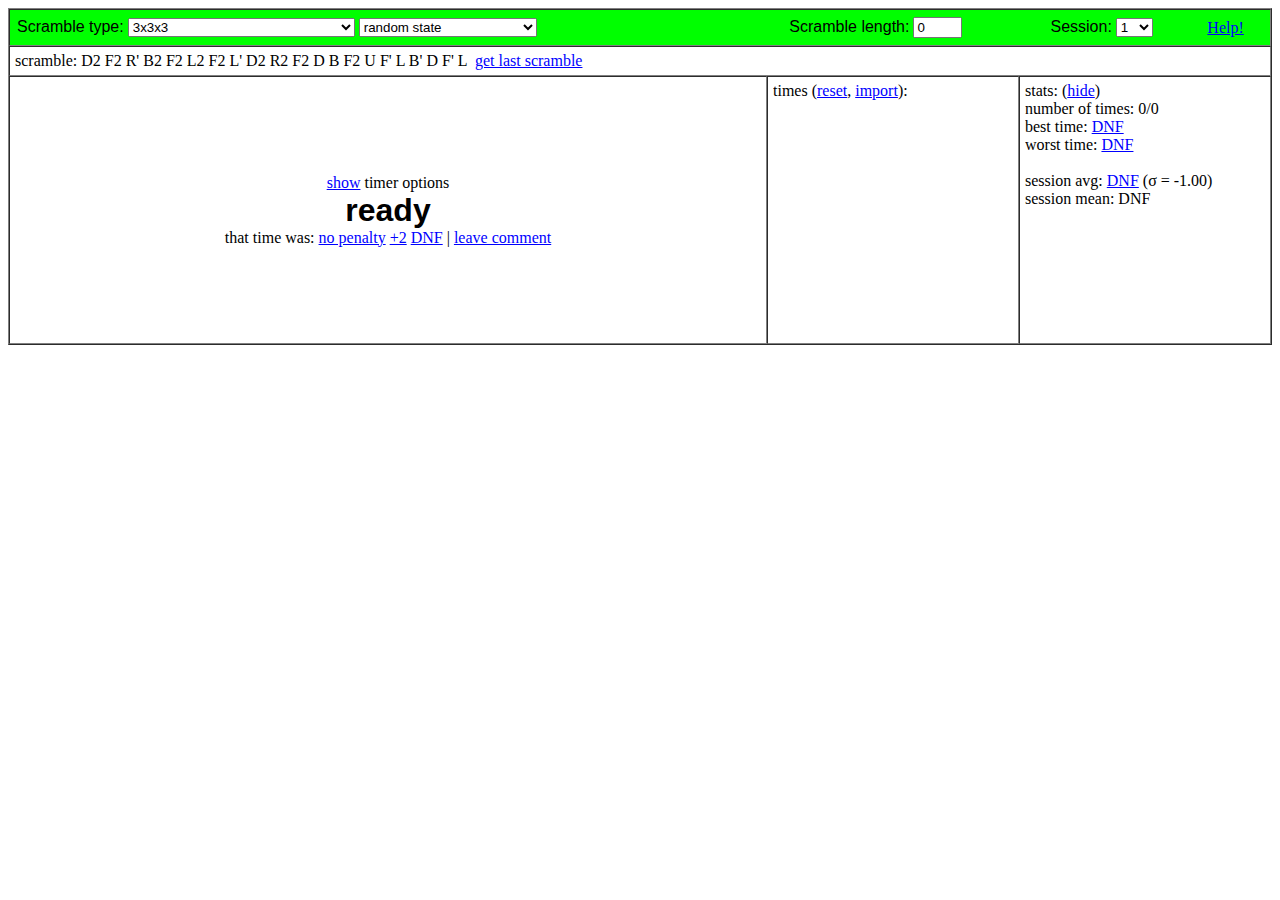
<file: index.htm>
﻿<html>
 <head>
  <meta http-equiv="content-type" content="text/html; charset=UTF-8">
  <title>qqTimer</title>
  <script type="text/javascript" src="scramble_333_edit.js"></script>
  <script type="text/javascript" src="scramble_sq1.js"></script>
  <script type="text/javascript" src="scramble_slidy.js"></script>
  <script type="text/javascript">
<!--

var startTime;
var curTime;
var inspectionTime;
var timerStatus; // 0 = stopped, 1 = running, 2 = inspecting, 3 = waiting, 4 = memo
var times = [];
var notes = [];
var comments = [];
var scrambleArr = [];
var scramble;
var lastscramble;
var importScrambles=[];
var timerID;
var inspectionID;
var memoID;
var timerupdate = 1;
var highlightStart;
var highlightStop;
var highlightID;
var sessionID=0;
var initoncesq1 = 1;
var nightMode = false;

function $(str){return document.getElementById(str);}


// #################### TIMER STUFF ####################

// deal with styles
var styleName = "style" + ((a=getCookie("style"))==null?0:a) + ".css";
document.writeln("<link rel='stylesheet' type='text/css' href='"+styleName+"'>");

// firefox 9.0.1 bugfix
window.onkeydown = function(event) {checkKey(event.keyCode, event.shiftKey); };
window.onkeyup = function(event) {startTimer(event.keyCode); };

function initialize(lookForTimes, checkQueryString) {
 loadOptBoxes();
 var query = ""; // query string for scrambles
 if (checkQueryString) {
  var query = window.location.search.substring(1);
 }
 if (lookForTimes) {
  getSession(); // see if there is a session saved
 } else {
  times = [];
  notes = [];
  comments = [];
  scrambleArr = [];
  window.focus();
 }
 showOptions = 0;
 //toggleOptions(); // options are shown by default
 avgSizes = [50,5,12,100,1000];
 moSize = 3
 bestAvg = [[-1,0],[-1,0],[-1,0],[-1,0],[-1,0]];
 lastAvg = [[-1,0],[-1,0],[-1,0],[-1,0],[-1,0]];
 bestMo = [-1,0];
 lastMo = [-1,0];
 bestAvgIndex = [0,0,0,0,0];
 bestMoIndex = 0;
 bestTime = -1;
 bestTimeIndex = 0;
 worstTime = -1;
 worstTimeIndex = 0;
 clearHighlight();
 if (timerStatus != 0) {clearInterval(timerID); clearInterval(inspectionID);}
 timerStatus = 3;

 timerupdate = (a=getCookie("timerupdate"))===null ? 1 : a;
 $('toggler').innerHTML =
	(timerupdate==0) ? "off" :
	(timerupdate==1) ? "on" :
	(timerupdate==2) ? "seconds only" :
	"inspection only";
 useMilli = (a=getCookie("useMilli"))===null ? 0 : a;
 $('millisec').innerHTML = (useMilli==1) ? "1\/1000 sec" : "1\/100 sec";
 var oldManualEnter = manualEnter;
 manualEnter = (a=getCookie("manualEnter"))===null ? 0 : a;
 if (manualEnter!=oldManualEnter) {
  toggleInput();
  manualEnter = 1-manualEnter;
 }
 $('tcol').value = (a=getCookie("tColor"))===null ? "00ff00" : a;
 $('bcol').value = (a=getCookie("bColor"))===null ? "white" : a;
 $('fcol').value = (a=getCookie("fColor"))===null ? "black" : a;
 $('lcol').value = (a=getCookie("lColor"))===null ? "blue" : a;
 $('hcol').value = (a=getCookie("hColor"))===null ? "yellow" : a;
 $('memcol').value = (a=getCookie("memColor"))===null ? "green" : a;
 $('inputTimes').innerHTML = (manualEnter==1) ? "typing" : "timer";
 $('theTime').innerHTML = (manualEnter==1) ?
  "<input id='timeEntry' size=12 style='font-size:100%'>"+
  " <span onclick='stopTimer(13);' class='a' style='color:"+
  parseColor($('lcol').value)+"'>enter</span>" : "ready";
 timerSize = (a=getCookie("timerSize"))===null ? 2 : a;
 $('theTime').style.fontSize = timerSize + "em";
 scrambleSize = (a=getCookie("scrSize"))===null ? 16 : parseInt(a,10);
 $('scramble').style.fontSize = scrambleSize + "px";
 $('getlast').style.fontSize = scrambleSize + "px";
 $('theList').style.height = Math.max(16, (timerSize * 1.5)) + "em";
 $('stats').style.height = Math.max(16, (timerSize * 1.5)) + "em";
 inspection = (a=getCookie("inspection"))===null ? 0 : a;
 $('inspec').innerHTML = (inspection==1) ? "WCA" : "no";
 if (inspection==0) { useBld = (a=getCookie("useBld"))===null ? 0 : a; }
 else { useBld = 0; setCookie("useBld", 0); }
 $('bldmode').innerHTML = (useBld==1) ? "on" : "off";
 useAvgN = (a=getCookie("useAvgN"))===null ? 0 : a;
 $('avgn').innerHTML = (useAvgN==1) ? "using" : "not using";
 useMoN = (a=getCookie("useMoN"))===null ? 0 : a;
 $('mon').innerHTML = (useMoN==1) ? "using" : "not using";
 useMono = (a=getCookie("useMono"))===null ? 0 : a;
 $('monospace').innerHTML = (useMono==1) ? "on" : "off";
 $('scramble').style.fontFamily = (useMono==1) ? "monospace" : "serif";
 $('getlast').style.color = parseColor($('lcol').value);
 type = (a=getCookie("scrType"))===null ? "333" : a;
 if (query.length > 0) type = query;
 
 loadList();
 getStats(true);

 scramblers['333'].initialize(null, Math); // hopefully this'll let IE load scramblers
 scramblers['slidy'] = ["", null];

 curTime = new Date(0);
 $('leng').value = len;
 var obj = $('optbox');
 for(var i = 0; i < scrdata.length; i++) {
  for (var j = 0; j < scrdata[i][1].length; j++) {
   if(scrdata[i][1][j][1] == type) {
    obj.selectedIndex = i;
    rescramble(false);
    $('optbox2').selectedIndex = j;
   }
  }
 }
 changeColor();
 scramble = "";
 rescramble2();
}

function rescramble(scramble) {
 var obj = $('optbox');
 var obj2 = $('optbox2');

 var box2 = scrdata[obj.selectedIndex][1];
 for (var i=obj2.options.length-1; i>0; i--)
  obj2.remove(i);
 for (var i=0; i<box2.length; i++)
  obj2.options[i] = new Option(box2[i][0],box2[i][1]);
 len = box2[0][2];
 $('leng').value = len;
 type = box2[0][1];
 if (scramble) {
  setCookie("scrType", type);
  scrambleIt();
  $('getlast').innerHTML = "get last scramble";
 }
}

function rescramble2() {
 var obj = $('optbox');
 var obj2 = $('optbox2');
 var newType = obj2.options[obj2.selectedIndex].value;

 var box2 = scrdata[obj.selectedIndex][1];
 len = box2[obj2.selectedIndex][2];
 $('leng').value = len;
 type = newType;
 setCookie("scrType", type);

 scrambleIt();
 $('getlast').innerHTML = "get last scramble";
}

function rescramble3() {
 len = $('leng').value;
 scrambleIt();
 $('getlast').innerHTML = "get last scramble";
}

function loadOptBoxes() {
 for (var i=0; i<scrdata.length; i++) {
  $('optbox').options[i] = new Option(scrdata[i][0],"");
 }
}

function startTimer(keyCode) {
 if (timerStatus == 0 && manualEnter == 0 && keyCode == 32 && importFocus == 0) {
  timerStatus = 3;
 } else if (timerStatus == 3 && manualEnter == 0 && keyCode == 32 && (new Date()).getTime() - curTime.getTime() >= 300 && importFocus == 0) {
  if (type=="sqrs") { $('scramble').innerHTML = "scramble: loading... "; }
  if (inspection == 1) {
   timerStatus = 2;
   inspectionTime = new Date();
   $('theTime').style.color = "red";
   if (timerupdate != 0) {inspectionID = setInterval(updateInspec, (timerupdate==1)?10:100);}
   else {$('theTime').innerHTML = "inspecting";}
  } else if (useBld == 1) {
   timerStatus = 4;
   memoTime = new Date();
   $('theTime').style.color = $('memcol').value;
   if (timerupdate==1 || timerupdate==2) {memoID = setInterval(updateMemo, (timerupdate==1)?10:100);}
   else {$('theTime').innerHTML = "memorizing";}
  } else {
   timerStatus = 1;
   startTime = new Date();
   penalty = 0;
   $('theTime').style.color = (nightMode ? "#fff" : $('fcol').value);
   if (timerupdate==1 || timerupdate==2) {timerID = setInterval(updateTimer, (timerupdate==1)?10:100);}
   else {$('theTime').innerHTML = "running";}
  }
 } else if (timerStatus == 4 && keyCode == 32) {
  timerStatus = 1;
  startTime = new Date();
  $('theTime').style.color = (nightMode ? "#fff" : $('fcol').value);
  var memoLength = startTime.getTime() - memoTime.getTime();
  if (timerupdate==1 || timerupdate==2) {
   clearInterval(memoID);
   timerID = setInterval(updateMemo, (timerupdate==1)?10:100);
  }
  else {$('theTime').innerHTML = "running";}
 } else if (timerStatus == 2 && keyCode == 32) {
  timerStatus = 1;
  startTime = new Date();
  $('theTime').style.color = (nightMode ? "#fff" : $('fcol').value);
  var inspecLength = startTime.getTime() - inspectionTime.getTime();
  penalty = (inspecLength < 15000) ? 0 : (inspecLength < 17000) ? 2 : 1;
  clearInterval(inspectionID);
  if (timerupdate==1 || timerupdate==2) {
   timerID = setInterval(updateTimer, (timerupdate==1)?10:100);
  }
  else {$('theTime').innerHTML = "running";}
 }
}

function stopTimer(keyCode) {
 if (keyCode == 32) {
  $('optbox').blur();
  $('leng').blur();
 }
 if (manualEnter == 1) {
  if (keyCode == 13) {
   var timeStr = $('timeEntry').value;
   var nonzero = false;
   var dnfRegex = new RegExp(".*(DNF|dnf)\\((.*)\\).*");
   if (timeStr.match(/.* .*/)) {
    nonzero = parseTime(timeStr.replace(/(.*) .*/, "$1"), true);
    if (nonzero) { // if time breaks, ignore comments/notes
     comments[times.length-1] = timeStr.replace(/.*? (.*)$/, "$1");
    }
   } else if (timeStr.match(dnfRegex)) {
    nonzero = parseTime(dnfRegex.exec(timeStr)[2]);
   } else {
    nonzero = parseTime(timeStr, false);
   }
   if (nonzero) {
    if (timeStr.match(/.*(DNF|dnf).*/)) {
 	 notes[times.length-1] = 1;
    } else if (timeStr.match(/.*\+.*/)) {
	 notes[times.length-1] = 2;
    } else {
	 notes[times.length-1] = 0;
	}
	loadList(); // unfortunately have to do this twice ;|
    getStats(false);
   }
   $('timeEntry').value = "";
   if (nonzero) scrambleArr[scrambleArr.length] = scramble;
   rescramble3();
  }
 } else if(timerStatus == 1) {
  timerStatus = (keyCode == 32) ? 0 : 3;
  if (timerupdate==1 || timerupdate==2) {clearInterval(timerID);}
  getTime(penalty);
  scrambleArr[scrambleArr.length] = scramble;
  rescramble3();
 }
}

function checkKey(keyCode, shiftKey) {
 
 if (keyCode == 13 || (manualEnter == 0 && timerStatus != 0 && timerStatus != 3)) { // normally, any key enters a time; with manual enter, only Enter does
  stopTimer(keyCode);
 } else if (keyCode == 8 && manualEnter == 0) { // backspace applies DNF
  if (notes[notes.length - 1] == 1) {
   changeNotes(0);
  } else {
   changeNotes(1);
  }
 } else if ((keyCode == 61 || keyCode == 187) && manualEnter == 0) { // +/= applies +2 penalty
  if (notes[notes.length - 1] == 2) {
   changeNotes(0);
  } else {
   changeNotes(2);
  }
 } else if (keyCode == 173 || keyCode == 189) { // -/_ applies no penalty
  changeNotes(0);
 } else if (keyCode == 46 && !shiftKey && times.length > 0) { // delete removes last solve
  del(times.length - 1);
 } else if (keyCode == 46 && shiftKey) { // shift+delete clears session
  resetTimes();
 }
}


function updateTimer() {
 curTime = new Date();
 var time = curTime.getTime() - startTime.getTime();
 if (timerupdate == 1) {
  $('theTime').innerHTML = pretty(time);
 } else {
  $('theTime').innerHTML = pretty(time).split(".")[0];
 }
}

function updateMemo() {
 curTime = new Date();
 var time = curTime.getTime() - memoTime.getTime();
 if (timerupdate == 1) {
  $('theTime').innerHTML = pretty(time);
 } else {
  $('theTime').innerHTML = pretty(time).split(".")[0];
 }
}

function updateInspec() {
 curTime = new Date();
 var time = curTime.getTime() - inspectionTime.getTime();
 $('theTime').innerHTML = (time > 17000) ? "DNF" : (time > 15000) ? "+2" : 15-Math.floor(time/1000);
}

function getTime(note) {
 curTime = new Date();
 
 if (useBld==1) { 
  var time = curTime.getTime() - memoTime.getTime(); 
  var mtime = startTime.getTime() - memoTime.getTime();	
 } 
 else {
  var time = curTime.getTime() - startTime.getTime();
 }
 times[times.length] = time;
 notes[notes.length] = note;
 if (useBld==1) { 
  comments[comments.length] = pretty(mtime) 
 }
 else { 
  comments[comments.length] = ""; 
 }
 $('theTime').innerHTML = pretty(time);
 clearHighlight();
 loadList();
 getStats(true); // should be false, but it doesn't hurt
}

function parseTime(s, importing) {
 var time = 0;
 var arr = s.split(":");
 if (arr.length == 3) {
  time = 3600000 * parseInt(arr[0]) + 60000 * parseInt(arr[1]) + 1000 * parseFloat(arr[2]);
 } else if (arr.length == 2) {
  time = 60000 * parseInt(arr[0]) + 1000 * parseFloat(arr[1]);
 } else if (arr.length == 1) {
  time = 1000 * parseFloat(arr[0]);
 }
 time = Math.round(time);
 if (isNaN(time)) time = 0;
 if (time != 0) {	// don't insert zero-times
  if (!importing) {
   notes[notes.length] = 0;
   comments[comments.length] = "";
  } else if (notes[times.length] == 2) {
   time -= 2000;
  }
  times[times.length] = time;
  if (!importing) {
   clearHighlight();
   loadList();
   getStats(false);
  }
  return true;
 } else {
  return false;
 }
}

function resetTimes() {
 if (confirm("Are you sure you want to delete ALL of your times?")) {
  initialize(false, false);
 }
}

function loadList() {
 var data = [-1,[null],[null]];
 var s = "times (<span onclick='resetTimes();' class='a'>reset</span>, <span onclick='toggleImport();' class='a'>import</span>):<br>"
 // get the best and worst time for the highlighted average
 if (highlightStop != -1 && (highlightStop - highlightStart) > 1) {
  var mean = 0;
  if (highlightID > 10 && (highlightID%10)>1) mean = 1; // check to see if this is a mean-of-N or not
  if (mean) {
   data = getMeanSD(highlightStart, highlightStop - highlightStart + 1, false);
  } else {
   data = getAvgSD(highlightStart, highlightStop - highlightStart + 1, false);
  }
 }
 for (var i = 0; i < times.length; i++) {
  if (i == highlightStart) {s += "<span style='background-color: " + highlightColor + "'>";}
  if (data[1].indexOf(i-highlightStart)>-1 || data[2].indexOf(i-highlightStart)>-1) s += "(";
  var time = times[i];
  if (notes[i] == 0) {s += "<span onclick='del(" + i + ");' class='b'>" + pretty(time);}
  else if (notes[i] == 2) {s += "<span onclick='del(" + i + ");' class='b'>" + pretty(time + 2000) + "+";}
  else {s += "<span onclick='del(" + i + ");' class='b'>DNF(" + pretty(time) + ")";}
  s += (comments[i] ? "[" + comments[i] + "]" : "") + "<\/span>";
  if (data[1].indexOf(i-highlightStart)>-1 || data[2].indexOf(i-highlightStart)>-1) s += ")";
  if (i == highlightStop) {s += "<\/span>";}
  s += (i == times.length - 1) ? " " : ", ";
 }
 $('theList').innerHTML = s;
 saveSession();
 // move scrollbar to bottom:
 var window = $('theList');
 window.scrollTop = window.scrollHeight;
 changeColor();
}

function del(index) {
 var prettyTime = pretty(times[index]);
 if (notes[index]==1) prettyTime = "DNF(" + prettyTime + ")";
 if (notes[index]==2) prettyTime = pretty(times[index]+2000) + "+";
 if (confirm("Are you sure you want to delete the " + prettyTime + "?")) {
  for (var i = index; i < times.length - 1; i++) {
   times[i] = times[i+1];
   notes[i] = notes[i+1];
   comments[i] = comments[i+1];
   scrambleArr[i] = scrambleArr[i+1];
  }
  times.pop();
  notes.pop();
  comments.pop();
  scrambleArr.pop();
  clearHighlight();
  loadList();
  getStats(true);
 }
}

function getlastscramble() {
 $('scramble').innerHTML = "scramble: " + scramble + "<br> last scramble: " + lastscramble;
 $('getlast').innerHTML = "";
}

function comment() {
 var newComment = prompt("Enter your comment for the most recent solve:",comments[comments.length-1]);
 if (newComment != null) { comments[comments.length-1] = newComment } else { comments[comments.length-1] = ""; }
 loadList();
}

function getBrowser() {
 // http://www.quirksmode.org/js/detect.html
 var versionSearchString;
 var dataBrowser = [
  {string:navigator.userAgent, subString:"Chrome", identity:"Chrome"},
  {string:navigator.userAgent, subString:"Safari", identity:"Chrome"},
  {string:navigator.userAgent, subString:"Firefox", identity:"Firefox"},
  {string:navigator.userAgent, subString:"MSIE", identity:"IE", versionSearch:"MSIE"}];

 function searchString(data) {
  for (var i=0;i<data.length;i++) {
   var dataString = data[i].string;
   var dataProp = data[i].prop;
   if (dataString) {
    if (dataString.indexOf(data[i].subString) != -1)
     return data[i].identity;
   } else if (dataProp)
    return data[i].identity;
  }
 };
 
 return searchString(dataBrowser) || "An unknown browser";
}


// #################### OPTIONS ####################


var useMilli = 0;
var manualEnter = 0;
var showOptions = 0;
var timerSize = 2;
var scrambleSize = 16;
var inspection = 0;
var useBld = 0;
var penalty = 0;
var useAvgN = 0;
var viewstats = 1;
var importFocus = 0;
var typingFocus = false;
var validColors = ["black","brown","white","purple","violet","red","orange","yellow","green","cyan","blue","gray","grey","pink"];
var highlightColor;

function toggleImport() {
 if ($('import').style.display == 'block') {
  $('import').style.display = 'none';
  importFocus = 0;
 } else {
  $('import').style.display = 'block';
  importFocus = 1;
 }
}

function toggleTimer() {
 stopTimer();
 timerupdate = (timerupdate + 1)%4;
 setCookie("timerupdate", timerupdate);
 $('toggler').innerHTML =
	(timerupdate==0) ? "off" :
	(timerupdate==1) ? "on" :
	(timerupdate==2) ? "seconds only" :
	"inspection only";
}

function toggleMilli() {
 useMilli = 1 - useMilli;
 setCookie("useMilli", useMilli);
 $('millisec').innerHTML = (useMilli==1) ? "1\/1000 sec" : "1\/100 sec";
 loadList();
 getStats(true);
}

function toggleBld() {
 if (inspection==0) { useBld = 1 - useBld; }
 setCookie("useBld", useBld);
 $('bldmode').innerHTML = (useBld==1) ? "on" : "off";
}

function toggleMono() {
 useMono = 1 - useMono;
 setCookie("useMono", useMono);
 $('monospace').innerHTML = (useMono==1) ? "on" : "off";
 $('scramble').style.fontFamily = (useMono==1) ? "monospace" : "serif";
 $('getlast').style.color = parseColor($('lcol').value);
}

function toggleInput() {
 if (manualEnter == 0) stopTimer();
 manualEnter = 1 - manualEnter;
 typingFocus = false;
 setCookie("manualEnter", manualEnter);
 $('inputTimes').innerHTML = (manualEnter==1) ? "typing" : "timer";
 $('theTime').innerHTML = (manualEnter==1) ?
  "<input id='timeEntry' size=12 style='font-size:100%'>"+
  " <span onclick='stopTimer(13);' class='a' style='color:"+
  parseColor($('lcol').value)+"'>enter</span>" : "ready";
 if ($('timeEntry') != null) {
  $('timeEntry').onfocus = function() {typingFocus = true;}
  $('timeEntry').onblur = function() {typingFocus = false;}
 }
}

function toggleOptions() {
 showOptions = 1 - showOptions;
 $('showOpt').innerHTML = (showOptions==1) ? "hide" : "show";
 $('options').style.display = (showOptions==1) ? "" : "none"; 
}

function increaseSize() {
 timerSize++;
 setCookie("timerSize", timerSize);
 $('theTime').style.fontSize = timerSize + "em"; $('theList').style.height = Math.max(16, (timerSize * 1.5)) + "em";
 $('stats').style.height = Math.max(16, (timerSize * 1.5)) + "em";
}

function decreaseSize() {
 if (timerSize >= 2) timerSize--;
 setCookie("timerSize", timerSize);
 $('theTime').style.fontSize = timerSize + "em";
 $('theList').style.height = Math.max(16, (timerSize * 1.5)) + "em";
 $('stats').style.height = Math.max(16, (timerSize * 1.5)) + "em";
}

function increaseScrambleSize() {
 scrambleSize+=4;
 setCookie("scrSize", scrambleSize);
 $('scramble').style.fontSize = scrambleSize + "px";
 $('getlast').style.fontSize = scrambleSize + "px";
}

function decreaseScrambleSize() {
 if (scrambleSize > 8) scrambleSize-=4;
 setCookie("scrSize", scrambleSize);
 $('scramble').style.fontSize = scrambleSize + "px";
 $('getlast').style.fontSize = scrambleSize + "px";
}

function toggleInspection() {
 inspection = 1 - inspection;
 if (inspection==1) { useBld = 0; }
 setCookie("useBld", useBld);
 setCookie("inspection", inspection);
 $('inspec').innerHTML = (inspection==1) ? "WCA" : "no";
 $('bldmode').innerHTML = (useBld==1) ? "on" : "off";
}

function toggleAvgN() {
 useAvgN = 1 - useAvgN;
 setCookie("useAvgN", useAvgN);
 $('avgn').innerHTML = (useAvgN==1) ? "using" : "not using";
 getStats(true);
}

function toggleMoN() {
 useMoN = 1 - useMoN;
 setCookie("useMoN", useMoN);
 $('mon').innerHTML = (useMoN==1) ? "using" : "not using";
 getStats(true);
}

function toggleStatView() {
 viewstats = 1 - viewstats;
 getStats(viewstats);
}

function changeColor() {
 $('menu').bgColor = parseColor($('tcol').value);
 if (nightMode) {
  document.bgColor = "#000";
  document.body.style.color = "#fff";
 } else {
  document.bgColor = parseColor($('bcol').value);
  document.body.style.color = parseColor($('fcol').value);
 }

 if (getBrowser() != "IE") {
  var links = document.getElementsByClassName('a');
  for (var i = 0; i < links.length; i++) {
   links[i].style.color = parseColor($('lcol').value);
  }
 } else {
  var links = document.getElementsByTagName('span');
  for (var i = 0; i < links.length; i++) {
   if (links[i].className == "a") {
    links[i].style.color = parseColor($('lcol').value);
   }
  }
 }

 highlightColor = parseColor($('hcol').value);
 $('getlast').style.color = parseColor($('lcol').value);
 setCookie("tColor", $('tcol').value);
 setCookie("bColor", $('bcol').value);
 setCookie("fColor", $('fcol').value);
 setCookie("lColor", $('lcol').value);
 setCookie("hColor", $('hcol').value);
 setCookie("memColor", $('memcol').value);
}

function parseColor(str) {
 for (var i=0; i<validColors.length; i++) {
  if (str == validColors[i]) {
   return str;
  }
 }
 while (str.length < 6) str += "0";
 return "#"+str;
}

function resetColors() {
 $('tcol').value = "00ff00";
 $('bcol').value = "white";
 $('fcol').value = "black";
 $('lcol').value = "blue";
 $('hcol').value = "yellow";
 $('memcol').value = "green";
 changeColor();
}

function toggleNightMode() {
 nightMode = !nightMode;
 if (nightMode) {
  document.bgColor = "#000";
  document.body.style.color = "#fff";
  $('theTime').style.color = "#fff";
 } else {
  document.bgColor = parseColor($('bcol').value);
  document.body.style.color = parseColor($('fcol').value);
  $('theTime').style.color = parseColor($('fcol').value);
 }
}

/* setCookie and getCookie functions originally from http://www.quirksmode.org/js/cookies.html */
function setCookie(name,value) {
 if (window.localStorage !== undefined) {
  window.localStorage.setItem(name,value);
  return;
 }
 var expires = "; expires=" + new Date(3000, 00, 01).toGMTString() + "; path=/";
 var cookies = document.cookie.split(';');
 var x = "qqTimer=";
 var found = false;
 for (var i=0; i<cookies.length; i++) {
  var c = cookies[i];
  while (c.charAt(0)==' ') c = c.substring(1,c.length);
  if (c.indexOf(x) == 0) { // this is the qqtimer cookie
   found = true;
   var str = c.substring(x.length,c.length);
   var options = str.split('.');
   var good = false;
   for (var j=0; j<options.length; j++) {
    if (options[j].split(',')[0] == name) {
     good = true;
     options[j] = name + "," + value;
    }
   }
   if (!good) {
    options[options.length] = name + "," + value;
   }
   var s = x;
   for (var j=0; j<options.length; j++) {
    if (j>0) s+=".";
    s+=options[j];
   }
   document.cookie = s + expires;
  }
 }
 if (!found) {
  document.cookie = x + name + "," + value + expires;
 }
}

function getCookie(name) {
 if (window.localStorage !== undefined) {
  var value = window.localStorage.getItem(name);
  if (value != null) return value;
 }
 
 var cookies = document.cookie.split(';');
 var x = "qqTimer=";
 for (var i=0; i<cookies.length; i++) {
  var c = cookies[i];
  while (c.charAt(0)==' ') c = c.substring(1,c.length);
  if (c.indexOf(x) == 0) { // this is the qqtimer cookie
   var str = c.substring(x.length,c.length);
   var options = str.split('.');
   for (var j=0; j<options.length; j++) {
    if (options[j].split(',')[0] == name) {
     return options[j].split(',')[1];
    }
   } 
  }
 }
 return null;
}

function saveSession() {
 var id = (document.getElementById("sessbox").selectedIndex==null) ? 0 : document.getElementById("sessbox").selectedIndex;
 var name = "session"+id;

 if (window.localStorage !== undefined) {
  var value = "";
  for (var i=0; i<times.length; i++) {
   value+=times[i];
   if(comments[i]!="" && comments[i]!==null) { value+="|" + comments[i]; } 
   if(notes[i]==1) value+="-";
   if(notes[i]==2) value+="+";
   if (i<times.length-1) value+=",";
  }
  value += ">";
 
  window.localStorage.setItem(name,value);
  return;
 }
 
 // format: cookie name "sessionY|X", comma separated, ">" at end
 // X is a number and we use another one if we run out of space
 // Y is the session number
 // time (in ms) with + for +2 or - for DNF
 var expires = "; expires=" + new Date(3000, 00, 01).toGMTString() + "; path=/";
 var cnt = 1;
 var s = name+"|"+cnt+"=";
 for (var i=0; i<times.length; i++) {
  if (s.length < 3950) { // just in case!
   s+=times[i];
   if(comments[i]!="" && comments[i]!==null) { s+="|" + comments[i]; } 
   if(notes[i]==1) s+="-";
   if(notes[i]==2) s+="+";
   if (i<times.length-1) s+=",";
  } else {
   document.cookie = s + expires;
   cnt++;
   s = name+"|"+cnt+"=";
   i--;
  }
 }
 document.cookie = s + ">" + expires;
}

function getSession() {
 var id = (document.getElementById("sessbox").selectedIndex==null) ? 0: document.getElementById("sessbox").selectedIndex;
 times = [];
 notes = [];
 comments = [];
 scrambleArr = [];
 $("sessbox").blur();
 
 var s = null;
 if (window.localStorage !== undefined) { // try to load text from localStorage
  s = window.localStorage.getItem("session"+id);
 }
 
 if (s == null) { // not in localStorage, load from cookie
  s = "";
  var cookies = document.cookie.split(';');
  var cnt = 1;
  var x = "session"+id+"|"+cnt+"=";
  var found = true;
  while (found) {
   found = false;
   for (var i=0; i<cookies.length; i++) {
    var c = cookies[i];
    while (c.charAt(0)==' ') c = c.substring(1, c.length);
    if (c.indexOf(x) == 0) { // the right cookie
     s += c.substring(x.length, c.length);
     if (s.indexOf(">") == -1) {
      found = true; cnt++; x = "session"+id+"|"+cnt+"="; break;
     }
    }
   }
  }
 }

 if (s == null) {
  return;
 } else if (s.length == 0) {
  return;
 }

 var t = s.split(",");
 if (t[0] != ">") {
   for (var j=0; j<t.length; j++) {
    
    if (t[j].slice(-1) == ">") { t[j] = t[j].slice(0,t[j].length-1); }
    if (t[j].slice(-1) == "-") {
     notes[j] = 1;
     t[j] = t[j].slice(0,t[j].length-1);
    } else if (t[j].slice(-1) == "+") {
     notes[j] = 2;
     t[j] = t[j].slice(0,t[j].length-1);
    } else { notes[j] = 0; }
    var q = t[j].split("|");
    times[j] = parseInt(q[0]);
    comments[j] = (q[1]!=null && q[1]!="") ? q[1] : "";
    scrambleArr[j] = "";
   }
 }
 clearHighlight();
}


// #################### STATISTICS ####################


var avgSizes, bestAvg, lastAvg, bestAvgIndex;
var bestTime, bestTimeIndex, worstTime, worstTimeIndex;
var moSize, bestMo, lastMo, bestMoIndex;

function getStats(recalc) {
 var avgSizes2 = (avgSizes.slice(1 - useAvgN)).sort(numsort);
 var numdnf=0, sessionavg, sessionmean;
 if (recalc) {
  var theStats = getAllStats();
  numdnf = theStats[0];
  sessionavg = theStats[1];
  sessionmean = theStats[2];
 } else {
  // update averages and best time / worst time.
  var index = times.length - 1;
  var thisTime = (notes[index] == 1) ? -1 : times[index] + notes[index] * 1000;
  if (bestTime < 0 || (thisTime != -1 && thisTime < bestTime)) {
   bestTime = thisTime;
   bestTimeIndex = index;
  }
  if (thisTime > worstTime) {
   worstTime = thisTime;
   worstTimeIndex = index;
  }
  for (var j = 0; j < avgSizes2.length; j++) {
   if (times.length < avgSizes2[j]) {
    break;
   } else {
    lastAvg[j] = getAvgSD(times.length - avgSizes2[j], avgSizes2[j], true);
    if (bestAvg[j][0] < 0 || (lastAvg[j][0] != -1 && lastAvg[j][0] < bestAvg[j][0])) {
     bestAvg[j] = lastAvg[j];
     bestAvgIndex[j] = times.length - avgSizes2[j];
    }
   }
  }
  if (times.length >= moSize) {
   lastMo = getMeanSD(times.length - moSize, moSize, true);
   if (bestMo[0] < 0 || (lastMo[0] != -1 && lastMo[0] < bestMo[0])) {
    bestMo = lastMo;
    bestMoIndex = times.length - moSize;
   }
  }
  var sessionsum = 0;
  for (var i = 0; i < times.length; i++) {
   var thisTime = (notes[i] == 1) ? -1 : times[i] + notes[i] * 1000;
   if (thisTime == -1) {numdnf++;}
   else {sessionsum += thisTime;}
  }
  sessionavg = getAvgSD(0, times.length, true);
  sessionmean = (numdnf == times.length) ? -1 : (sessionsum / (times.length - numdnf));
 }

 var s = "stats: (<span id='hidestats' onclick='toggleStatView()' class='a'>" + (viewstats?"hide":"show") + "</span>)<br>";
 s += "number of times: " + (times.length - numdnf) + "/" + times.length;
 if (viewstats) {
  s += "<br>best time: <span onclick='setHighlight(" + bestTimeIndex + ",1,0);loadList();' class='a'>";
  s += pretty(bestTime) + "<\/span><br>worst time: <span onclick='setHighlight(" + worstTimeIndex;
  s += ",1,1);loadList();' class='a'>" + pretty(worstTime) + "<\/span><br>";
  if (useMoN==1) {
   if (times.length >= moSize) {
    s += "<br>current mo" + moSize + ": <span onclick='setHighlight(" + (times.length - moSize);
    s += "," + moSize + "," + moSize + "2);loadList();' class='a'>" + pretty(lastMo[0]);
    s += "<\/span> (&sigma; = " + trim(lastMo[1], 2) + ")<br>";
    s += "best mo" + moSize + ": <span onclick='setHighlight(" + bestMoIndex;
    s += "," + moSize + "," + moSize + "3);loadList();' class='a'>" + pretty(bestMo[0]);
    s += "<\/span> (&sigma; = " + trim(bestMo[1], 2) + ")<br>";
   }
  }
  for (var j = 0; j < avgSizes2.length; j++) {
   if (times.length >= avgSizes2[j]) {
    s += "<br>current avg" + avgSizes2[j] + ": <span onclick='setHighlight(" + (times.length - avgSizes2[j]);
    s += "," + avgSizes2[j] + "," + avgSizes2[j] + "1);loadList();' class='a'>" + pretty(lastAvg[j][0]);
    s += "<\/span> (&sigma; = " + trim(lastAvg[j][1], 2) + ")<br>";
    s += "best avg" + avgSizes2[j] + ": <span onclick='setHighlight(" + bestAvgIndex[j];
    s += "," + avgSizes2[j] + "," + avgSizes2[j] + "0);loadList();' class='a'>" + pretty(bestAvg[j][0]);
    s += "<\/span> (&sigma; = " + trim(bestAvg[j][1], 2) + ")<br>";
   }
  }
  
  s += "<br>session avg: <span onclick='setHighlight(0," + times.length + ",2);loadList();' class='a'>";
  s += pretty(sessionavg[0]) + "<\/span> (&sigma; = " + trim(sessionavg[1], 2) + ")<br>session mean: " + pretty(sessionmean);
 }
 $('stats').innerHTML = s;
 var window = $('stats');
 window.scrollTop = 0; // IE workaround (lol)
 changeColor();
}

function getAllStats() {
 var avgSizes2 = (avgSizes.slice(1 - useAvgN)).sort(numsort);
 bestAvg = [[-1,0],[-1,0],[-1,0],[-1,0],[-1,0]];
 lastAvg = [[-1,0],[-1,0],[-1,0],[-1,0],[-1,0]];
 bestAvgIndex = [0,0,0,0,0];
 bestTime = -1;
 bestTimeIndex = 0;
 worstTime = -1;
 worstTimeIndex = 0;
 var numdnf = 0;
 var sessionsum = 0;
 bestMo = [-1,0];
 lastMo = [-1,0];
 bestMoIndex = 0;
 for (var i = 0; i < times.length; i++) {
  var thisTime = (notes[i] == 1) ? -1 : times[i] + notes[i] * 1000;
  if (bestTime < 0 || (thisTime != -1 && thisTime < bestTime)) {
   bestTime = thisTime;
   bestTimeIndex = i;
  }
  if (thisTime > worstTime) {
   worstTime = thisTime;
   worstTimeIndex = i;
  }
  if (thisTime == -1) {numdnf++;}
  else {sessionsum += thisTime;}

  // calculate averages
  for (var j = 0; j < avgSizes2.length; j++) {
   if (times.length - i < avgSizes2[j]) {
    break;
   } else {
    lastAvg[j] = getAvgSD(i, avgSizes2[j], true);
    if (bestAvg[j][0] < 0 || (lastAvg[j][0] != -1 && lastAvg[j][0] < bestAvg[j][0])) {
     bestAvg[j] = lastAvg[j];
     bestAvgIndex[j] = i;
    }
   }
  }

  // calculate mean
  if (times.length - i >= moSize) {
   lastMo = getMeanSD(i, moSize, true);
   if (bestMo[0] < 0 || (lastMo[0] != -1 && lastMo[0] < bestMo[0])) {
    bestMo = lastMo;
    bestMoIndex = i;
   }
  }
 }

 var sessionavg = getAvgSD(0, times.length, true);
 var sessionmean = (numdnf == times.length) ? -1 : (sessionsum / (times.length - numdnf));

 return [numdnf, sessionavg, sessionmean];
}

function numsort(a,b) {
 return a - b;
}

function setHighlight(start, nsolves, id) {
 // if we're trying to set a highlight that has same ID as the current one, clear it.
 if (id == highlightID) {
  clearHighlight();
 } else {
  var mean = 0;
  if (id > 10 && (id%10)>1) mean = 1; // check to see if this is a mean-of-N or not
  highlightStart = start;
  highlightStop = start + nsolves - 1;
  highlightID = id;

  if (times.length == 0) return;
  var data = [0,[null],[null]];
  if (highlightStop != -1 && (highlightStop - highlightStart) > 1) {
   if (mean) {
    data = getMeanSD(highlightStart, highlightStop - highlightStart + 1, false);
   } else {
    data = getAvgSD(highlightStart, highlightStop - highlightStart + 1, false);
   }
  }
  var s="";
  if (id > 1) {
   if (id==2) {
    s += "Session average";
   } else if (mean) {
    s += "Mean of "+Math.floor(id/10);
   } else {
    s += "Average of "+Math.floor(id/10);
   }
   s += ": " + pretty(data[0]) + "<br>";
  }
  for (var i=0; i<nsolves; i++) {
   s += (i+1) + ". ";
   if (data[1].indexOf(i)>-1 || data[2].indexOf(i)>-1) s += "(";
   s += (notes[start+i]==1?"DNF(":"") + pretty(times[start+i]+(notes[start+i]==2?2000:0)) + (notes[start+i]==1?")":"");
   s += ((notes[start+i]==2)?"+":"") + (comments[start+i] ? "[" + comments[start+i] + "]" : "");
   if (data[1].indexOf(i)>-1 || data[2].indexOf(i)>-1) s += ")";
   s += " &nbsp; " + scrambleArr[start+i] + "<br>";
  }
  $('avgdata').innerHTML = "<td colspan='3'>" + s + "<\/td>";
  $('avgdata').style.display = "";
 }
}

function clearHighlight() {
 highlightStart = -1;
 highlightStop = -1;
 highlightID = -1;
 $('avgdata').style.display = "none";
}

function timesort(a,b) {
 // deal with DNFs; if they are both DNF it doesn't matter what we return
 var a2 = a[0], b2 = b[0];
 if (a2<0) a2=b2+1;
 if (b2<0) b2=a2+1;
 return a2 - b2;
}

// gets average and SD
function getAvgSD(start, nsolves, SD) {
 if (nsolves < 3) {return [-1,-1,-1];}

 // get list of times
 var timeArr = [], t, j;
 for (j=0; j<nsolves; j++) {
  t = (notes[start+j]==1 ? -1 : times[start+j]/10 + notes[start+j]*100);
  t = (useMilli==0 ? 10*Math.round(t) : 10*t);
  timeArr[timeArr.length] = [t, j];
 }

 // sort and take the average
 timeArr.sort(timesort);
 var trim = Math.ceil(nsolves/20); // trimmed amount per side
 var sum = 0;
 for (j=trim; j<nsolves-trim; j++) {
  sum += timeArr[j][0];
 }
 sum = (timeArr[nsolves-trim-1][0]<0 ? -1 : sum/(nsolves-2*trim));

 // get SD
 if (SD) {
  var variance = 0;
  for (j=trim; j<nsolves-trim; j++) {
   variance += Math.pow((timeArr[j][0] - sum)/1000, 2);
  }
  variance = Math.sqrt(variance / (nsolves - trim*2. - 1));
  return [sum, variance];
 } else {
  return [sum, dropTime(timeArr).slice(0,trim), dropTime(timeArr).slice(-trim)];
 }
}

function dropTime(arr) {
 var newArr = [];
 for (var i=0; i<arr.length; i++) {
  newArr[newArr.length] = arr[i][1];
 }
 return newArr;
}

function getMeanSD(start, nsolves, SD) {
 // get list of times
 var timeArr = [], t, j;
 for (j=0; j<nsolves; j++) {
  t = (notes[start+j]==1 ? -1 : times[start+j]/10 + notes[start+j]*100);
  t = (useMilli==0 ? 10*Math.round(t) : 10*t);
  timeArr[timeArr.length] = [t, j];
 }

 // sort and take the average
 timeArr.sort(timesort);
 var sum = 0;
 for (j=0; j<nsolves; j++) {
  sum += timeArr[j][0];
 }
 var mean = (timeArr[nsolves-1][0]<0 ? -1 : sum/nsolves);

 // get SD
 if (SD) {
  var variance = 0; 
  for (j=0; j<nsolves; j++) {
   variance += Math.pow((timeArr[j][0] - mean)/1000, 2);
  }
  variance = Math.sqrt(variance / (nsolves - 1));
  return [mean, variance];
 } else {
  return [mean, [], []];
 }
}

function trim(number, nDigits) {
 if (!number || number == Number.POSITIVE_INFINITY || number == Number.NEGATIVE_INFINITY) number = 0;
 var power = Math.pow(10, nDigits);
 var trimmed = "" + Math.round(number * power);
 while (trimmed.length < nDigits + 1) {
  trimmed = "0" + trimmed;
 }
 var len = trimmed.length;
 return trimmed.substr(0,len - nDigits) + "." + trimmed.substr(len - nDigits, nDigits);
}

function pretty(time) {
 if (time < 0) {return "DNF";}
 time = Math.round(time / (useMilli==1 ? 1 : 10));
 var bits = time % (useMilli==1 ? 1000 : 100);
 time = (time - bits) / (useMilli==1 ? 1000 : 100);
 var secs = time % 60;
 var mins = ((time - secs) / 60) % 60;
 var hours = (time - secs - 60 * mins) / 3600;
 var s = "" + bits;
 if (bits < 10) {s = "0" + s;}
 if (bits < 100 && useMilli==1) {s = "0" + s;}
 s = secs + "." + s;
 if (secs < 10 && (mins > 0 || hours > 0)) {s = "0" + s;}
 if (mins > 0 || hours > 0) {s = mins + ":" + s;}
 if (mins < 10 && hours > 0) {s = "0" + s;}
 if (hours > 0) {s = hours + ":" + s;}
 return s;
}

function changeNotes(i) {
 // 0 is normal solve, 1 is DNF, 2 is +2
 notes[notes.length - 1] = i;
 clearHighlight();
 loadList();
 getStats(true);
}

function changeAvgN() {
 var n = parseInt($("avglen").value);
 if (isNaN(n) || n < 3 || n > 10000) n = 50;
 avgSizes[0] = n;
 clearHighlight();
 loadList();
 getStats(true);
}

function changeMoN() {
 var n = parseInt($("molen").value);
 if (isNaN(n) || n < 2 || n > 10000) n = 3;
 moSize = n;
 clearHighlight();
 loadList();
 getStats(true);
}


function importTimes() {
 // split
 var imported = $('importedTimes').value;
 var itimes = imported.split("\n");
 if (itimes.length == 1) {
  itimes = imported.split(",");
 }

 // each element is either of the form (a) time, or (b) number. time scramble
 var index = times.length;
 for (var i=0; i<itimes.length; i++) {
  var t = itimes[i];
  while(t.match(/^ /)) {t = t.slice(1);} // dump spaces on start
  while(t.match(/ $/)) {t = t.slice(0,t.length-1);} // dump spaces on end
  var dot = (t.split(" ")[0]).slice(-1);

  // get to the time-only form
  if (dot != ".") { // concise
   scrambleArr[index] = "";
  } else { // verbose
   t = t.slice(t.indexOf(". ")+2); // get rid of time number
   var scr = "";
   if(t.match(/.*\[.*\].*/)) { // comment, might contain spaces
    scr = t.slice(t.indexOf("] ")+2);
    t = t.slice(0, t.indexOf("] ")+1);
   } else {
    if(t.indexOf(" ")>-1) {
     scr = t.slice(t.indexOf(" ")+1);
     t = t.slice(0, t.indexOf(" "));
    } else {
     scr = "";
    }
   }
   scrambleArr[index] = scr;
  }

  // parse
  if(t.match(/^\(.*\)$/)) {t = t.slice(1,t.length-1);} // dump parens
  if(t.match(/.*\[.*\]/)) { // look for comments
   comments[index] = t.replace(/.*\[(.*)\]/, "$1");
   t = t.split("[")[0];
  } else {comments[index] = "";}
  if(t.match(/DNF\(.*\)/)) { // DNF
   t = t.replace(/DNF\((.*)\)/, "$1");
   notes[index] = 1;
  } else if(t.match(/.*\+/)) { // +2
   t = t.slice(0,t.length-1);
   notes[index] = 2;
  } else {
   notes[index] = 0;
  }
  parseTime(t, true);
  index++;
 }

 toggleImport();
 importFocus = false;
 clearHighlight();
 loadList();
 getStats(true);
}


// #################### SCRAMBLING ####################


var seq=[];
var p=[];
var ss=[];
var type="333";
var len=0;
var num=1;
var cubesuff=["","2","'"];
var minxsuff=["","2","'","2'"];

// data for all scramblers
var scrdata = [["===WCA PUZZLES===",[["--","blank",0]]],
 ["2x2x2",[["random state","222so",11],["optimal random state","222o",0],["3-gen","2223",25],["6-gen",2226,25]]],
 ["3x3x3",[["random state","333",0],["random state + orientation","333ori",0],["old style","333o",25]]],
 ["4x4x4",[["SiGN","444",40],["WCA","444wca",40],["YJ (place fixed center on Urf)","444yj",40]]],
 ["5x5x5",[["SiGN","555",60],["WCA","555wca",60]]],
 ["6x6x6",[["SiGN","666si",80],["prefix","666p",80],["suffix","666s",80]]],
 ["7x7x7",[["SiGN","777si",100],["prefix","777p",100],["suffix","777s",100]]],
 ["Clock",[["Jaap order","clk",0],["concise","clkc",0],["efficient pin order","clke",0],["WCA","clkwca",0]]],
 ["Megaminx",[["Pochmann","mgmp",70],["old style","mgmo",70]]],
 ["Pyraminx",[["random state","pyrso",11],["optimal random state","pyro",0],["random moves","pyrm",25]]],
 ["Skewb",[["random state","skbso",11],["optimal random state","skbo",0],["U L R B","skb",25]]],
 ["Square-1",[["random state","sqrs",0],["face turn metric","sq1h",40],["twist metric","sq1t",20]]],
 ["===OTHER PUZZLES===",[["--","blank",0]]],
 ["8 puzzle",[["random state (fast)","8puzso",0],["optimal random state","8puzo",0]]],
 ["15 puzzle",[["random state (fast)","15puzso",0],["random state (efficient)","15puzsoe",0],["random moves","15p",80]]],
 ["24 puzzle",[["random state (fast)","24puzso",0]]],
 ["1x3x3 (Floppy Cube)",[["U D L R","flp",25]]],
 ["2x3x3 (Domino)",[[" ","223",25]]],
 ["3x3x4",[[" ","334",40]]],
 ["3x3x5",[["shapeshifting","335",25]]],
 ["3x3x6",[[" ","336",40]]],
 ["3x3x7",[["shapeshifting","337",40]]],
 ["4x4x6",[[" ","446",40]]],
 ["8x8x8",[["SiGN","888",120]]],
 ["9x9x9",[["SiGN","999",120]]],
 ["10x10x10",[["SiGN","101010",120]]],
 ["11x11x11",[["SiGN","111111",120]]],
 ["Cmetrick",[[" ","cm3",25]]],
 ["Cmetrick Mini",[[" ","cm2",25]]],
 ["Domino (2x3x3)",[[" ","223",25]]],
 ["Floppy Cube (1x3x3)",[["U D L R","flp",25]]],
 ["FTO (Face-Turning Octahedron)",[[" ","fto",25]]],
 ["Gigaminx",[["Pochmann","giga",300]]],
 ["Helicopter Cube",[[" ","heli",40]]],
 ["Pyraminx Crystal",[["Pochmann","prcp",70],["old style","prco",70]]],
 ["Siamese Cube (1x1x3 block)",[[" ","sia113",25]]],
 ["Siamese Cube (1x2x3 block)",[[" ","sia123",25]]],
 ["Siamese Cube (2x2x2 block)",[[" ","sia222",25]]],
 ["Square-2",[[" ","sq2",20]]],
 ["Super Floppy Cube",[[" ","sfl",25]]],
 ["Super Square-1",[["twist metric","ssq1t",20]]],
 ["UFO",[["Jaap style","ufo",25]]],
 ["===SPECIALTY SCRAMBLES===",[["--","blank",0]]],
 ["1x1x1",[["x y z","111",25]]],
 ["3x3x3 subsets",[["2-generator <R,U>","2gen",25],["2-generator <L,U>","2genl",25],
  ["Roux-generator <M,U>","roux",25],["3-generator <F,R,U>","3gen_F",25],["3-generator <R,U,L>","3gen_L",25],
  ["3-generator <R,r,U>","RrU",25],["half turns only","half",25],["edges only","edges",0],
  ["corners only","corners",0],["last layer","ll",0],["CMLL+LSE","cmll",0],
  ["last slot + last layer","lsll2",0],["ZBLL","zbll",0],["2GLL","2gll",0],["PLL","pll",0],["ZZ last slot + last layer","zzls",0],["F2L","f2l",0]
  ,["last slot + last layer (old)","lsll",15]]],
 ["Bandaged Cube (Bicube)",[["","bic",30]]],
 ["Bandaged Square-1 </,(1,0)>",[["twist metric","bsq",25]]],
 ["Bigcube subsets",[["<R,r,U,u>","RrUu",40],["4x4x4 edges","4edge",8],["5x5x5 edges","5edge",8],
  ["6x6x6 edges","6edge",8],["7x7x7 edges","7edge",8]]],
 ["Megaminx subsets",[["2-generator <R,U>","minx2g",30],["last slot + last layer","mlsll",20]]],
 ["Relays",[["lots of 3x3x3s","r3",5],["234 relay","r234",0],["2345 relay","r2345",0],["23456 relay","r23456",0],["234567 relay","r234567",0],["Guildford Challenge","guildford",0],["Mini Guildford Challenge","miniguild",0]]],
 ["===JOKE SCRAMBLES===",[["--","blank",0]]],
 ["-1x-1x-1 (micro style)",[[" ","-1",25]]],
 ["1x1x2",[[" ","112",25]]],
 ["3x3x3 for noobs",[[" ","333noob",25]]],
 ["LOL",[[" ","lol",25]]],
 ["Derrick Eide",[[" ","eide",25]]]];

// Takes a random element of the array x.
function rndEl(x){return x[Math.floor(Math.random()*x.length)];}

function scrambleIt(){
 $("optbox").blur();
 $("optbox2").blur();
 lastscramble = scramble;
 for (var i=0; i<num; i++) ss[i] = "";
 if(type=="111"){			// 1x1x1
  megascramble([["x"],["y"],["z"]],cubesuff);
 }
 else if(type=="2223"){			// 2x2x2 (3-gen)
  megascramble([["U"],["R"],["F"]],cubesuff);
 }
 else if(type=="2226"){			// 2x2x2 (6-gen)
  megascramble([[["U","D"]],[["R","L"]],[["F","B"]]],cubesuff);
 }
 else if(type=="222o"){			// 2x2x2 (optimal random state)
  get2x2optscramble(0);
 }
 else if(type=="222so"){		// 2x2x2 (random state)
  get2x2optscramble(9);
 }
 else if(type=="333o"){			// 3x3x3 (old style)
  megascramble([["U","D"],["R","L"],["F","B"]],cubesuff);
 }
 else if(type=="333"){		        // 3x3x3 (random state)
  ss[0]=scramblers["333"].getRandomScramble();
 }
 else if(type=="333ori"){		        // 3x3x3 (random state + orientation)
  ss[0]=scramblers["333"].getRandomScramble();
  ss[0] += randomCubeOrientation();
 }
 else if(type=="sqrs"){	          	// square-1 (random state)
  if (initoncesq1==1) { scramblers['sq1'].initialize(null, Math); initoncesq1=0; }
  ss[0]=scramblers["sq1"].getRandomScramble().scramble_string;
 }
 else if(type=="334"){			// 3x3x4
  megascramble([[["U","U'","U2", "u", "u'", "u2", "U u", "U u'", "U u2", "U' u", "U' u'", "U' u2", "U2 u", "U2 u'", "U2 u2"]],[["R2","L2","M2"]],[["F2","B2","S2"]]],[""]);
 }
 else if(type=="335"){			// 3x3x5
  var n;
  megascramble([[["U","U'","U2"], ["D", "D'", "D2"]],["R2","L2"],["F2","B2"]],[""]);
  for(n=0;n<num;n++){ss[n]+=" / ";}
  ss[0] += scramblers["333"].getRandomScramble();
 }
 else if(type=="336"){			// 3x3x6
  megascramble([[["U","U'","U2","u","u'","u2","U u","U u'","U u2","U' u","U' u'","U' u2","U2 u","U2 u'","U2 u2","3u","3u'","3u2","U 3u","U' 3u","U2 3u","u 3u","u' 3u","u2 3u","U u 3u","U u' 3u","U u2 3u","U' u 3u","U' u' 3u","U' u2 3u","U2 u 3u","U2 u' 3u","U2 u2 3u","U 3u'","U' 3u'","U2 3u'","u 3u'","u' 3u'","u2 3u'","U u 3u'","U u' 3u'","U u2 3u'","U' u 3u'","U' u' 3u'","U' u2 3u'","U2 u 3u'","U2 u' 3u'","U2 u2 3u'","U 3u2","U' 3u2","U2 3u2","u 3u2","u' 3u2","u2 3u2","U u 3u2","U u' 3u2","U u2 3u2","U' u 3u2","U' u' 3u2","U' u2 3u2","U2 u 3u2","U2 u' 3u2","U2 u2 3u2"]],[["R2","L2","M2"]],[["F2","B2","S2"]]],[""]);
 }
 else if(type=="337"){			// 3x3x7
  var n;
  megascramble([[["U","U'","U2","u","u'","u2","U u","U u'","U u2","U' u","U' u'","U' u2","U2 u","U2 u'","U2 u2"], ["D","D'","D2","d","d'","d2","D d","D d'","D d2","D' d","D' d'","D' d2","D2 d","D2 d'","D2 d2"]],["R2","L2"],["F2","B2"]],[""]);
  for(n=0;n<num;n++){ss[n]+=" / ";}
  ss[0] += scramblers["333"].getRandomScramble();
 }
 else if(type=="446"){			// 4x4x6
  var n;
  megascramble([[["U","U'","U2"], ["D", "D'", "D2"]],["R2","r2","L2"],["F2","f2","B2"]],[""]);
  for(n=0;n<num;n++){ss[n]+=" / ";}
  megascramble([["U","D","u"],["R","L","r"],["F","B","f"]],cubesuff);
 }
 else if(type=="888"){			// 8x8x8 (SiGN)
  megascramble([["U","D","u","d","3u","3d","4u"],["R","L","r","l","3r","3l","4r"],["F","B","f","b","3f","3b","4f"]],cubesuff);
 }
 else if(type=="999"){			// 9x9x9 (SiGN)
  megascramble([["U","D","u","d","3u","3d","4u","4d"],["R","L","r","l","3r","3l","4r","4l"],["F","B","f","b","3f","3b","4f","4b"]],cubesuff);
 }
 else if(type=="101010"){		// 10x10x10 (SiGN)
  megascramble([["U","D","u","d","3u","3d","4u","4d","5u"],["R","L","r","l","3r","3l","4r","4l","5r"],["F","B","f","b","3f","3b","4f","4b","5f"]],cubesuff);
 }
 else if(type=="111111"){		// 11x11x11 (SiGN)
  megascramble([["U","D","u","d","3u","3d","4u","4d","5u","5d"],["R","L","r","l","3r","3l","4r","4l","5r","5l"],["F","B","f","b","3f","3b","4f","4b","5f","5b"]],cubesuff);
 }
 else if(type=="444"){			// 4x4x4 (SiGN)
  megascramble([["U","D","u"],["R","L","r"],["F","B","f"]],cubesuff);
 }
 else if(type=="444wca"){		// 4x4x4 (WCA)
  megascramble([["U","D","Uw"],["R","L","Rw"],["F","B","Fw"]],cubesuff);
 }
 else if(type=="444yj"){		// 4x4x4 (YJ style)
  yj4x4();
 }
 else if(type=="555"){			// 5x5x5 (SiGN)
  megascramble([["U","D","u","d"],["R","L","r","l"],["F","B","f","b"]],cubesuff);
 }
 else if(type=="555wca"){		// 5x5x5 (WCA)
  megascramble([["U","D","Uw","Dw"],["R","L","Rw","Lw"],["F","B","Fw","Bw"]],cubesuff);
 }
 else if(type=="666p"){			// 6x6x6 (prefix)
  megascramble([["U","D","2U","2D","3U"],["R","L","2R","2L","3R"],["F","B","2F","2B","3F"]],cubesuff);
 }
 else if(type=="666s"){			// 6x6x6 (suffix)
  megascramble([["U","D","U&sup2;","D&sup2;","U&sup3;"],["R","L","R&sup2;","L&sup2;","R&sup3;"],["F","B","F&sup2;","B&sup2;","F&sup3;"]],cubesuff);
 }
 else if(type=="666si"){		// 6x6x6 (SiGN)
  megascramble([["U","D","u","d","3u"],["R","L","r","l","3r"],["F","B","f","b","3f"]],cubesuff);
 }
 else if(type=="777p"){			// 7x7x7 (prefix)
  megascramble([["U","D","2U","2D","3U","3D"],["R","L","2R","2L","3R","3L"],["F","B","2F","2B","3F","3B"]],cubesuff);
 }
 else if(type=="777s"){			// 7x7x7 (suffix)
  megascramble([["U","D","U&sup2;","D&sup2;","U&sup3;","D&sup3;"],["R","L","R&sup2;","L&sup2;","R&sup3;","L&sup3;"],["F","B","F&sup2;","B&sup2;","F&sup3;","B&sup3;"]],cubesuff);
 }
 else if(type=="777si"){		// 7x7x7 (SiGN)
  megascramble([["U","D","u","d","3u","3d"],["R","L","r","l","3r","3l"],["F","B","f","b","3f","3b"]],cubesuff);
 }
 else if(type=="8puzso"){		// 8 puzzle random state
  if (scramblers['slidy'][0] != type) {
   scramblers['slidy'] = [type, new SlidySolver(3, 3, [[1,2,3],[4,5,6,7,8]])];
  }
  ss[0] = scramblers['slidy'][1].getscramble();
 }
 else if(type=="8puzo"){		// 8 puzzle optimal random state
  if (scramblers['slidy'][0] != type) {
   scramblers['slidy'] = [type, new SlidySolver(3, 3, [[1,2,3,4,5,6,7,8]])];
  }
  ss[0] = scramblers['slidy'][1].getscramble();
 }
 else if(type=="15puzso"){		// 15 puzzle random state (fast)
  if (scramblers['slidy'][0] != type) {
   scramblers['slidy'] = [type, new SlidySolver(4, 4, [[1,2],[3,4],[5,9,13],[6,7,8],[10,11,12,14,15]])];
  }
  ss[0] = scramblers['slidy'][1].getscramble();
 }
 else if(type=="15puzsoe"){		// 15 puzzle random state (efficient)
  if (scramblers['slidy'][0] != type) {
   scramblers['slidy'] = [type, new SlidySolver(4, 4, [[1,2,3,4],[5,9,13],[6,7,8,10,11,12,14,15]])];
  }
  ss[0] = scramblers['slidy'][1].getscramble();
 }
 else if(type=="24puzso"){		// 24 puzzle random state (fast)
  if (scramblers['slidy'][0] != type) {
   scramblers['slidy'] = [type, new SlidySolver(5, 5, [[1,2],[6,7],[3,4,5],[8,9,10],[11,16,21],[12,17,22],[13,14,15],[18,19,20,23,24]])];
  }
  ss[0] = scramblers['slidy'][1].getscramble();
 }
 else if(type=="15p"){			// 15 puzzle random moves
  do15puzzle(false);
 }
 else if(type=="clk"){			// Clock (Jaap order)
  for(var n=0;n<num;n++){
   ss[n]="<tt><b><br>&nbsp;UU"+c("u")+"dU"+c("u")+"dd"+c("u")+"Ud"+c("u")+"dU"+c("u")+"Ud"+c("u")+"UU"+c("u")+"UU";
   ss[n]+=c("u")+"UU"+c("u")+"dd"+c3()+c2()+"<br>&nbsp;dd"+c("d")+"dU"+c("d")+"UU"+c("d")+"Ud"+c("d");
   ss[n]+="UU"+c3()+"UU"+c3()+"Ud"+c3()+"dU"+c3()+"UU"+c3()+"dd"+c("d")+c2()+"</b></tt><br>";
  }
 }
 else if(type=="clkc"){			// Clock (concise)
  for(var n=0;n<num;n++){
   ss[n]="";
   for (var i=0;i<4;i++) ss[n]+="(" + (Math.floor(Math.random()*12)-5) + ", " + (Math.floor(Math.random()*12)-5) + ") / ";
   for (var i=0;i<6;i++) ss[n]+="(" + (Math.floor(Math.random()*12)-5) + ") / ";
   for (var i=0;i<4;i++) ss[n]+=rndEl(["d","U"]);
  }
 }
 else if(type=="clke"){			// Clock (efficient order)
  for(var n=0;n<num;n++){
   ss[n]="<tt><b><br>&nbsp;UU"+c("u")+"dU"+c("u")+"dU"+c("u")+"UU"+c("u")+"UU"+c("u")+"UU"+c("u")+"Ud"+c("u")+"Ud";
   ss[n]+=c("u")+"dd"+c("u")+"dd"+c3()+c2()+"<br>&nbsp;UU"+c3()+"UU"+c3()+"dU"+c("d")+"dU"+c3()+"dd";
   ss[n]+=c("d")+"Ud"+c3()+"Ud"+c("d")+"UU"+c3()+"UU"+c("d")+"dd"+c("d")+c2()+"</b></tt><br>";
  }
 }
 else if(type=="clkwca"){		// Clock (WCA) - scrambler by DrKorbin
  for(var n=0;n<num;n++){
   var clock_rotations=["0+", "1+", "2+", "3+", "4+", "5+", "6+", "5-", "4-", "3-", "2-", "1-"];
   var pins=["UR", "DR", "DL", "UL", "U", "R", "D", "L", "ALL", "U", "R", "D", "L", "ALL"];
   var final_pins=["UR", "DR", "DL", "UL"];
   ss[n]="";
   for(var i=0;i<14;i++){
    ss[n]+=pins[i]+rndEl(clock_rotations)+"&nbsp;";
    if(i==8) ss[n]+="y2&nbsp;";
   }
   for(var i=0;i<4;i++){
    ss[n]+=rndEl([final_pins[i]+"&nbsp;", ""])
   }
   ss[n]+="";
  }
 }
 else if(type=="cm3"){			// Cmetrick
  megascramble([[["U<","U>","U2"],["E<","E>","E2"],["D<","D>","D2"]],[["R^","Rv","R2"],["M^","Mv","M2"],["L^","Lv","L2"]]],[""]);
 }
 else if(type=="cm2"){			// Cmetrick Mini
  megascramble([[["U<","U>","U2"],["D<","D>","D2"]],[["R^","Rv","R2"],["L^","Lv","L2"]]],[""]);
 }
 else if(type=="223"){			// Domino/2x3x3
  megascramble([[["U","U'","U2"]],[["R2","L2","R2 L2"]],[["F2","B2","F2 B2"]]],[""]);
 }
 else if(type=="flp"){			// Floppy Cube
  megascramble([["R","L"],["U","D"]],["2"]);
 }
 else if(type=="fto"){			// FTO/Face-Turning Octa
  megascramble([["U","D"],["F","B"],["L","BR"],["R","BL"]],["","'"]);
 }
 else if(type=="giga"){			// Gigaminx
  gigascramble();
 }
 else if(type=="heli"){			// Helicopter Cube
  helicubescramble();
 }
 else if(type=="mgmo"){			// Megaminx (old style)
  oldminxscramble();
 }
 else if(type=="mgmp"){			// Megaminx (Pochmann)
  pochscramble(10,Math.ceil(len/10));
 }
 else if(type=="pyrm"){			// Pyraminx (random moves)
  megascramble([["U"],["L"],["R"],["B"]],["!","'"]);
  for(var n=0;n<num;n++){
   var cnt=0;
   var rnd=[];
   for(var i=0;i<4;i++){
    rnd[i]=Math.floor(Math.random()*3);
    if(rnd[i]>0) cnt++;
   }
   ss[n]=ss[n].substr(0,ss[n].length-3*cnt);
   ss[n]=["","b ","b' "][rnd[0]]+["","l ","l' "][rnd[1]]+["","u ","u' "][rnd[2]]+["","r ","r' "][rnd[3]]+ss[n];
   ss[n]=ss[n].replace(/!/g,"");
  }
 }
 else if(type=="pyro"){			// Pyraminx (optimal random state)
  getpyraoptscramble(0);
 }
 else if(type=="pyrso"){		// Pyraminx (random state)
  getpyraoptscramble(8);
 }
 else if(type=="prco"){			// Pyraminx Crystal (old style)
  megascramble([["F","B"],["U","D"],["L","DBR"],["R","DBL"],["BL","DR"],["BR","DL"]],minxsuff);
 }
 else if(type=="prcp"){			// Pyraminx Crystal (Pochmann)
  pochscramble(10,Math.ceil(len/10));
 }
 else if(type=="r234"){			// 2x2x2 3x3x3 4x4x4 relay
  ss[0] = "<br> 2) ";
  get2x2optscramble(9);
  ss[0] += "<br> 3) ";
  ss[0] += scramblers["333"].getRandomScramble();
  ss[0] += "<br> 4) ";
  len = 40;
  megascramble([["U","D","u"],["R","L","r"],["F","B","f"]],cubesuff);;
 }
 else if(type=="r2345"){		// 2x2x2 3x3x3 4x4x4 5x5x5 relay
  ss[0] = "<br> 2) ";
  get2x2optscramble(9);
  ss[0] += "<br> 3) ";
  ss[0] += scramblers["333"].getRandomScramble();
  ss[0] += "<br> 4) ";
  len = 40;
  megascramble([["U","D","u"],["R","L","r"],["F","B","f"]],cubesuff);
  ss[0] += "<br> 5) ";
  len = 60;
  megascramble([["U","D","u","d"],["R","L","r","l"],["F","B","f","b"]],cubesuff);
 }
 else if(type=="r23456"){		// 2x2x2 3x3x3 4x4x4 5x5x5 relay
  ss[0] = "<br> 2) ";
  get2x2optscramble(9);
  ss[0] += "<br> 3) ";
  ss[0] += scramblers["333"].getRandomScramble();
  ss[0] += "<br> 4) ";
  len = 40;
  megascramble([["U","D","u"],["R","L","r"],["F","B","f"]],cubesuff);
  ss[0] += "<br> 5) ";
  len = 60;
  megascramble([["U","D","u","d"],["R","L","r","l"],["F","B","f","b"]],cubesuff);
  ss[0] += "<br> 6) ";
  len = 80;
  megascramble([["U","D","2U","2D","3U"],["R","L","2R","2L","3R"],["F","B","2F","2B","3F"]],cubesuff);
 }
 else if(type=="r234567"){		// 2x2x2 3x3x3 4x4x4 5x5x5 relay
  ss[0] = "<br> 2) ";
  get2x2optscramble(9);
  ss[0] += "<br> 3) ";
  ss[0] += scramblers["333"].getRandomScramble();
  ss[0] += "<br> 4) ";
  len = 40;
  megascramble([["U","D","u"],["R","L","r"],["F","B","f"]],cubesuff);
  ss[0] += "<br> 5) ";
  len = 60;
  megascramble([["U","D","u","d"],["R","L","r","l"],["F","B","f","b"]],cubesuff);
  ss[0] += "<br> 6) ";
  len = 80;
  megascramble([["U","D","2U","2D","3U"],["R","L","2R","2L","3R"],["F","B","2F","2B","3F"]],cubesuff);
  ss[0] += "<br> 7) ";
  len = 100;
  megascramble([["U","D","2U","2D","3U","3D"],["R","L","2R","2L","3R","3L"],["F","B","2F","2B","3F","3B"]],cubesuff);
 }
 else if(type=="guildford"){		// Guildford Challenge
  ss[0] += "<br> 2x2x2) ";
  get2x2optscramble(9);
  ss[0] += "<br> 3x3x3) ";
  ss[0] += scramblers["333"].getRandomScramble();
  ss[0] += "<br> 4x4x4) ";
  len = 40;
  megascramble([["U","D","u"],["R","L","r"],["F","B","f"]],cubesuff);
  ss[0] += "<br> 5x5x5) ";
  len = 60;
  megascramble([["U","D","u","d"],["R","L","r","l"],["F","B","f","b"]],cubesuff);
  ss[0] += "<br> 6x6x6) ";
  len = 80;
  megascramble([["U","D","2U","2D","3U"],["R","L","2R","2L","3R"],["F","B","2F","2B","3F"]],cubesuff);
  ss[0] += "<br> 7x7x7) ";
  len = 100;
  megascramble([["U","D","2U","2D","3U","3D"],["R","L","2R","2L","3R","3L"],["F","B","2F","2B","3F","3B"]],cubesuff);
  ss[0] += "<br> 3OH) ";
  ss[0] += scramblers["333"].getRandomScramble();
  ss[0] += "<br> 3FT) ";
  ss[0] += scramblers["333"].getRandomScramble();
  ss[0] += "<br> Pyra) ";
  getpyraoptscramble(8);
  ss[0] += "<br> Square-1) ";
  sq1_scramble(1);
  ss[0] += "<br> Skewb) ";
  getskewboptscramble(8);
  ss[0] += "<br> Clock) ";
  for (var i=0;i<4;i++) ss[0]+="(" + (Math.floor(Math.random()*12)-5) + ", " + (Math.floor(Math.random()*12)-5) + ") / ";
  for (var i=0;i<6;i++) ss[0]+="(" + (Math.floor(Math.random()*12)-5) + ") / ";
  for (var i=0;i<4;i++) ss[0]+=rndEl(["d","U"]);
  ss[0] += "<br> Mega) ";
  pochscramble(10,Math.ceil(len/10));
 }
 else if (type=="miniguild") {		// Mini Guildford Challenge
  ss[0] += "<br> 2x2x2) ";
  get2x2optscramble(9);
  ss[0] += "<br> 3x3x3) ";
  ss[0] += scramblers["333"].getRandomScramble();
  ss[0] += "<br> 4x4x4) ";
  len = 40;
  megascramble([["U","D","u"],["R","L","r"],["F","B","f"]],cubesuff);
  ss[0] += "<br> 5x5x5) ";
  len = 60;
  megascramble([["U","D","u","d"],["R","L","r","l"],["F","B","f","b"]],cubesuff);
  ss[0] += "<br> 3OH) ";
  ss[0] += scramblers["333"].getRandomScramble();
  ss[0] += "<br> Pyra) ";
  getpyraoptscramble(8);
  ss[0] += "<br> Square-1) ";
  sq1_scramble(1);
  ss[0] += "<br> Skewb) ";
  getskewboptscramble(8);
  ss[0] += "<br> Clock) ";
  for (var i=0;i<4;i++) ss[0]+="(" + (Math.floor(Math.random()*12)-5) + ", " + (Math.floor(Math.random()*12)-5) + ") / ";
  for (var i=0;i<6;i++) ss[0]+="(" + (Math.floor(Math.random()*12)-5) + ") / ";
  for (var i=0;i<4;i++) ss[0]+=rndEl(["d","U"]);
  ss[0] += "<br> Mega) ";
  pochscramble(10,Math.ceil(len/10));
 }
 else if(type=="r3"){			// multiple 3x3x3 relay
  var ncubes = len;
  len = 25;
  for (var i=0; i<ncubes; i++) {
   ss[0] += "<br>" + (i+1) + ") ";
   ss[0] += scramblers["333"].getRandomScramble();
  }
  len = ncubes;
 }
 else if(type=="sia113"){		// Siamese Cube (1x1x3 block)
  var n,s=[];
  megascramble([["U","u"],["R","r"]],cubesuff);
  for(n=0;n<num;n++){ss[n]+=" z2 ";}
  megascramble([["U","u"],["R","r"]],cubesuff);
 }
 else if(type=="sia123"){		// Siamese Cube (1x2x3 block)
  var n,s=[];
  megascramble([["U"],["R","r"]],cubesuff);
  for(n=0;n<num;n++){ss[n]+=" z2 ";}
  megascramble([["U"],["R","r"]],cubesuff);
 }
 else if(type=="sia222"){		// Siamese Cube (2x2x2 block)
  var n,s=[];
  megascramble([["U"],["R"],["F"]],cubesuff);
  for(n=0;n<num;n++){ss[n]+=" z2 y ";}
  megascramble([["U"],["R"],["F"]],cubesuff);
 }
 else if(type=="skb"){			// Skewb
  megascramble([["R"],["L"],["B"],["U"]],["","'"]);
 }
 else if(type=="skbo"){			// Skewb (optimal random state)
  getskewboptscramble(0);
 }
 else if(type=="skbso"){		// Skewb (suboptimal random state)
  getskewboptscramble(8);
 }
 else if(type=="sq1h"){			// Square-1 (turn metric)
  sq1_scramble(1);
 }
 else if(type=="sq1t"){			// Square-1 (twist metric)
  sq1_scramble(0);
 }
 else if(type=="sq2"){			// Square-2
  var i;
  for(var n=0;n<num;n++){
   i=0;
   while (i<len) {
    var rndu = Math.floor(Math.random()*12)-5;
    var rndd = Math.floor(Math.random()*12)-5;
    if (rndu != 0 || rndd != 0) {
     i++;
     ss[n] += "(" + rndu + "," + rndd + ") / ";
    }
   }
  }
 }
 else if(type=="sfl"){			// Super Floppy Cube
  megascramble([["R","L"],["U","D"]],cubesuff);
 }
 else if(type=="ssq1t"){		// Super Square-1 (twist metric)
  ssq1t_scramble();
 }
 else if(type=="ufo"){			// UFO
  megascramble([["A"],["B"],["C"],[["U","U'","U2'","U2","U3"]]],[""]);
 }
 else if(type=="2gen"){			// 2-generator <R,U>
  megascramble([["U"],["R"]],cubesuff);
 }
 else if(type=="2genl"){		// 2-generator <L,U>
  megascramble([["U"],["L"]],cubesuff);
 }
 else if(type=="roux"){			// Roux-generator <M,U>
  megascramble([["U"],["M"]],cubesuff);
 }
 else if(type=="3gen_F"){		// 3-generator <F,R,U>
  megascramble([["U"],["R"],["F"]],cubesuff);
 }
 else if(type=="3gen_L"){		// 3-generator <R,U,L>
  megascramble([["U"],["R","L"]],cubesuff);
 }
 else if(type=="RrU"){			// 3-generator <R,r,U>
  megascramble([["U"],["R","r"]],cubesuff);
 }
 else if(type=="RrUu"){			// <R,r,U,u>
  megascramble([["U","u"],["R","r"]],cubesuff);
 }
 else if(type=="minx2g"){		// megaminx 2-gen
  megascramble([["U"],["R"]],minxsuff);
 }
 else if(type=="mlsll"){		// megaminx LSLL
  megascramble([[["R U R'","R U2 R'","R U' R'","R U2' R'"]],[["F' U F","F' U2 F","F' U' F","F' U2' F"]],[["U","U2","U'","U2'"]]],[""]);
 }
 else if(type=="bic"){			// Bandaged Cube
  bicube();
 }
 else if(type=="bsq"){			// Bandaged Square-1 </,(1,0)>
  sq1_scramble(2);
 }
 else if(type=="half"){			// 3x3x3 half turns
  megascramble([["U","D"],["R","L"],["F","B"]],["2"]);
 }
 else if(type=="edges"){		// 3x3x3 edges only
  ss[0] = scramblers["333"].getEdgeScramble();
 }
 else if(type=="corners"){		// 3x3x3 corners only
  ss[0] = scramblers["333"].getCornerScramble();
 }
 else if(type=="ll"){			// 3x3x3 last layer
  ss[0] = scramblers["333"].getLLScramble();
 }
 else if(type=="cmll"){			// 3x3x3 cmll
  ss[0] = rndEl(["","M ","M2 ","M' "]) + scramblers["333"].getCMLLScramble();
 }
 else if(type=="zbll"){			// 3x3x3 zbll
  ss[0] = scramblers["333"].getZBLLScramble();
 }
 else if(type=="2gll"){			// 3x3x3 2gll
  ss[0] = scramblers["333"].get2GLLScramble();
 }
 else if(type=="pll"){			// 3x3x3 pll
  ss[0] = scramblers["333"].getPLLScramble();
 }
 else if(type=="lsll2"){		// 3x3x3 last slot + last layer
  ss[0] = scramblers["333"].getLSLLScramble();
 }
 else if(type=="zzls"){			// 3x3x3 ZZ last slot + last layer
  ss[0] = scramblers["333"].getZZLSScramble();
 }
 else if(type=="f2l"){			// 3x3x3 f2l
  ss[0] = scramblers["333"].getF2LScramble();
 }
 else if(type=="lsll"){			// 3x3x3 last slot + last layer (old)
  megascramble([[["R U R'","R U2 R'","R U' R'"]],[["F' U F","F' U2 F","F' U' F"]],[["U","U2","U'"]]],[""]);
 }
 else if(type=="4edge"){		// 4x4x4 edges
  edgescramble("r b2",["b2 r'", "b2 U2 r U2 r U2 r U2 r"],["u"]);
 }
 else if(type=="5edge"){		// 5x5x5 edges
  edgescramble("r R b B",["B' b' R' r'", "B' b' R' U2 r U2 r U2 r U2 r"],["u","d"]);
 }
 else if(type=="6edge"){		// 6x6x6 edges
  edgescramble("3r r 3b b",["3b' b' 3r' r'","3b' b' 3r' U2 r U2 r U2 r U2 r","3b' b' r' U2 3r U2 3r U2 3r U2 3r","3b' b' r2 U2 3R U2 3R U2 3R U2 3R"],["u","3u","d"]);
 }
 else if(type=="7edge"){		// 7x7x7 edges
  edgescramble("3r r 3b b",["3b' b' 3r' r'","3b' b' 3r' U2 r U2 r U2 r U2 r","3b' b' r' U2 3r U2 3r U2 3r U2 3r","3b' b' r2 U2 3R U2 3R U2 3R U2 3R"],["u","3u","3d","d"]);
 }
 else if(type=="-1"){			// -1x-1x-1 (micro style)
  for(var n=0;n<num;n++){
   for(var i=0;i<len;i++){ss[n]+=String.fromCharCode(32+Math.floor(Math.random()*224));}
   ss[n]+="Error: subscript out of range";
  }
 }
 else if(type=="112"){			// 1x1x2
  megascramble([["R"],["R"]],cubesuff);
 }
 else if(type=="333noob"){		// 3x3x3 for noobs
  megascramble([["turn the top face","turn the bottom face"],["turn the right face","turn the left face"],["turn the front face","turn the back face"]],[" clockwise by 90 degrees,", " counterclockwise by 90 degrees,"," by 180 degrees,"]);
  for(var n=0;n<num;n++){
   ss[n]=ss[n].replace(/t/,"T");
   ss[n]=ss[n].substr(0,ss[n].length-2)+".";
  }
 }
 else if(type=="lol"){			// LOL
  megascramble([["L"],["O"]],[""]);
  for(var n=0;n<num;n++){ss[n]=ss[n].replace(/ /g,"");}
 }
 else if(type=="eide"){			// Derrick Eide
  megascramble([["OMG"],["WOW"],["WTF"],[["WOO-HOO","WOO-HOO","MATYAS","YES","YES","YAY","YEEEEEEEEEEEES"]],["HAHA"],["XD"],[":D"],["LOL"]],["","","","!!!"]);
 }
 scramble = ss[0];
 $('scramble').innerHTML = "scramble: " + scramble + "&nbsp;";
}

// Clock functions.
function c(s){
 var array=[s+"&nbsp;&nbsp;",s+"'&nbsp;",s+"2'",s+"3'",s+"4'",s+"5'",s+"6&nbsp;",s+"5&nbsp;",s+"4&nbsp;",s+"3&nbsp;",s+"2&nbsp;","&nbsp;&nbsp;&nbsp;"];
 return " </b>"+rndEl(array)+"<b>&nbsp;&nbsp; ";
}
function c2(){return rndEl(["U","d"])+rndEl(["U","d"]);}
function c3(){return "&nbsp;&nbsp;&nbsp;&nbsp;&nbsp;&nbsp;&nbsp;"}

function randomCubeOrientation() {
 s = rndEl(["","z","z'","x","x'","x2"]) + rndEl([""," y"," y'"," y2"]);
 return s;
}

function edgescramble(start, end, moves) {
 var u=0,d=0,movemis=[];
 var triggers=[["R","R'"],["R'","R"],["L","L'"],["L'","L"],["F'","F"],["F","F'"],["B","B'"],["B'","B"]];
 var ud=["U","D"];
 ss[0] = start;
 // initialize move misalignments
 for (var i=0; i<moves.length; i++) {
  movemis[i] = 0;
 }

 for (var i=0; i<len; i++) {
  // apply random moves
  var done = false;
  while (!done) {
   var v = "";
   for (var j=0; j<moves.length; j++) {
    var x = Math.floor(Math.random()*4);
    movemis[j] += x;
    if (x!=0) {
     done = true;
     v += " " + moves[j] + cubesuff[x-1];
    }
   }
  }
  ss[0] += v;
   
  // apply random trigger, update U/D
  var trigger = Math.floor(Math.random()*8);
  var layer = Math.floor(Math.random()*2);
  var turn = Math.floor(Math.random()*3);
  ss[0] += " " + triggers[trigger][0] + " " + ud[layer] + cubesuff[turn] + " " + triggers[trigger][1];
  if (layer==0) {u += turn+1;}
  if (layer==1) {d += turn+1;}
 }

 // fix everything
 for (var i=0; i<moves.length; i++) {
  var x = 4-(movemis[i]%4);
  if (x<4) {
   ss[0] += " " + moves[i] + cubesuff[x-1];
  }
 }
 u = 4-(u%4); d = 4-(d%4);
 if (u<4) {
  ss[0] += " U" + cubesuff[u-1];
 }
 if (d<4) {
  ss[0] += " D" + cubesuff[d-1];
 }
 ss[0] += " " + rndEl(end);
}

function do15puzzle(mirrored){
 var moves = (mirrored?["U","L","R","D"]:["D","R","L","U"]);
 var effect = [[0,-1],[1,0],[-1,0],[0,1]];
 var x=0,y=3,k,done,r,lastr=5;
 ss[0]="";
 for(k=0;k<len;k++){
  done=false;
  while(!done){
   r=Math.floor(Math.random()*4);
   if (x+effect[r][0]>=0 && x+effect[r][0]<=3 && y+effect[r][1]>=0 && y+effect[r][1]<=3 && r+lastr != 3) {
    done=true;
    x+=effect[r][0];
    y+=effect[r][1];
    ss[0]+=moves[r]+" ";
    lastr=r;
   }
  }
 }
}

function pochscramble(x,y){
 var i,j,n;
 for(n=0;n<num;n++){
  for(i=0;i<y;i++){
   ss[n]+="<br>&nbsp;&nbsp;";
   for(j=0;j<x;j++){
    ss[n]+=(j%2==0?"R":"D")+rndEl(["++","--"])+" ";
   }
   ss[n]+="U"+rndEl(["'"," "]);
  }
 }
}

function gigascramble(){
 var i,j,n;
 for(n=0;n<num;n++){
  for(i=0;i<Math.ceil(len/10);i++){
   ss[n]+="<br>&nbsp;&nbsp;";
   for(j=0;j<10;j++){
    ss[n]+=(j%2==0?(Math.random()>0.5?"R":"r"):(Math.random()>0.5?"D":"d"))+rndEl(["+","++","-","--"])+" ";
   }
   ss[n]+="y"+rndEl(minxsuff);
  }
 }
}

function sq1_scramble(type){
 seq=[];
 var i,k,n;
 sq1_getseq(num, type);
 for(n=0;n<num;n++){
  var s="";
  for(i=0; i<seq[n].length; i++){
   k=seq[n][i];
   if(k[0] == 7) {
    s +="/";
   } else {
    s += " (" + k[0] + "," + k[1] + ") ";
   }
  }
  ss[n]+=s;
 }
}

function ssq1t_scramble(){
 seq=[];
 var i,n;
 sq1_getseq(num*2, 0);
 for(n=0;n<num;n++){
  var s=seq[2*n],t=seq[2*n+1],u="",k;
  if (s[0][0]==7) s=[[0,0]].concat(s);
  if (t[0][0]==7) t=[[0,0]].concat(t);
  for(i=0;i<len;i++){
   u+="(" + s[2*i][0] + "," + t[2*i][0] + "," + t[2*i][1] + "," + s[2*i][1] + ") / ";
  }
  ss[n]+=u;
 }
}

function sq1_getseq(num, type){
 for(var n=0; n<num; n++){
  p = [1,0,0,1,0,0,1,0,0,1,0,0,0,1,0,0,1,0,0,1,0,0,1,0];
  seq[n] = [];
  var cnt = 0;
  while (cnt < len) {
   var x = Math.floor(Math.random() * 12) - 5;
   var y = (type==2) ? 0 : Math.floor(Math.random() * 12) - 5;
   var size = (x==0?0:1) + (y==0?0:1);
   if ((cnt + size <= len || type != 1) && (size > 0 || cnt == 0)) {
    if (sq1_domove(x, y)) {
     if (type == 1) cnt += size;
     if (size > 0) seq[n][seq[n].length] = [x,y];
     if (cnt < len || type != 1) {
      cnt++;
      seq[n][seq[n].length] = [7,0];
      sq1_domove(7,0);
     }
    }
   }
  }
 }
}

function sq1_domove(x, y){
 var i, temp, px, py;
 if (x == 7) {
  for (i=0; i<6; i++) {
   temp = p[i+6];
   p[i+6] = p[i+12];
   p[i+12] = temp;
  }
  return true;
 } else {
  if (p[(17-x)%12] || p[(11-x)%12] || p[12+(17-y)%12] || p[12+(11-y)%12]) {
   return false;
  } else {
   // do the move itself
   px = p.slice(0, 12);
   py = p.slice(12, 24);
   for (i=0; i<12; i++) {
    p[i] = px[(12+i-x)%12];
    p[i+12] = py[(12+i-y)%12];
   }
   return true;
  }
 }
}

function oldminxscramble(){
 var i,j,k;
 var faces = ["F","B","U","D","L","DBR","DL","BR","DR","BL","R","DBL"];
 var used = [];
 // adjacency table
 var adj = ["001010101010","000101010101","100010010110","010001101001","101000100101","010100011010","100110001001","011001000110","100101100010","011010010001","101001011000","010110100100"];
 // now generate the scramble(s)
 for(i=0;i<num;i++){
  var s="";
  for(j=0;j<12;j++){
   used[j] = 0;
  }
  for(j=0;j<len;j++){
   var done = false;
   do {
    var face = Math.floor(Math.random()*12);
    if (used[face] == 0) {
     s += faces[face] + rndEl(minxsuff) + " ";
     for(k=0;k<12;k++){
      if (adj[face].charAt(k)=="1") {used[k] = 0;}
     }
     used[face] = 1;
     done = true;
    }
   } while (!done);
  }
  ss[i] += s;
 }
}

function bicube(){
 function canMove(face) {
  var u=[], i, j, done, z=0;
  for (i=0; i<9; i++) {
   done = 0;
   for (j=0; j<u.length; j++) {
    if (u[j]==start[d[face][i]]) done = 1;
   }
   if (done==0) {
    u[u.length] = start[d[face][i]];
    if (start[d[face][i]] == 0) z = 1;
   }
  }
  return (u.length==5 && z==1);
 }

 function doMove(face, amount) {
  for (var i=0; i<amount; i++) {
   var t = start[d[face][0]];
   start[d[face][0]] = start[d[face][6]];
   start[d[face][6]] = start[d[face][4]];
   start[d[face][4]] = start[d[face][2]];
   start[d[face][2]] = t;
   t = start[d[face][7]];
   start[d[face][7]] = start[d[face][5]];
   start[d[face][5]] = start[d[face][3]];
   start[d[face][3]] = start[d[face][1]];
   start[d[face][1]] = t;
  }
 }

 var d = [[0,1,2,5,8,7,6,3,4],[6,7,8,13,20,19,18,11,12],[0,3,6,11,18,17,16,9,10],[8,5,2,15,22,21,20,13,14]];
 var start=[1,1,2,3,3,2,4,4,0,5,6,7,8,9,10,10,5,6,7,8,9,11,11], move="UFLR", s="", arr=[], poss, done, i, j, x, y;
 while (arr.length < len) {
  poss = [1,1,1,1];
  for (j=0; j<4; j++) {
   if (poss[j]==1 && !canMove(j))
    poss[j]=0;
  }
  done = 0;
  while (done==0) {
   x = 0|Math.random()*4;
   if (poss[x]==1) {
    y = (0|Math.random()*3)+1;
    doMove(x, y);
    done = 1;
   }
  }
  arr[arr.length] = [x,y];
  if (arr.length >= 2) {
   if (arr[arr.length-1][0] == arr[arr.length-2][0]) {
    arr[arr.length-2][1] = (arr[arr.length-2][1] + arr[arr.length-1][1])%4;
    arr = arr.slice(0,arr.length - 1);
   }
  }
  if (arr.length >= 1) {
   if (arr[arr.length-1][1] == 0) {
    arr = arr.slice(0,arr.length - 1);
   }
  }
 }
 for (i=0; i<len; i++) {
  s += move[arr[i][0]] + cubesuff[arr[i][1]-1] + " ";
 }
 ss[0] += s;
}

function yj4x4(){
 // the idea is to keep the fixed center on U and do Rw or Lw, Fw or Bw, to not disturb it
 turns = [["U","D"],["R","L","r"],["F","B","f"]];
 var donemoves=[];
 var lastaxis;
 var fpos = 0; // 0 = Ufr, 1 = Ufl, 2 = Ubl, 3 = Ubr
 var i=0,j,k;
 var s="";
 lastaxis=-1;
 for(j=0;j<len;j++){
  var done=0;
  do{
   var first=Math.floor(Math.random()*turns.length);
   var second=Math.floor(Math.random()*turns[first].length);
   if(first!=lastaxis||donemoves[second]==0){
    if(first==lastaxis){
     donemoves[second]=1;
     var rs = Math.floor(Math.random()*cubesuff.length);
     if(first==0&&second==0){fpos = (fpos + 4 + rs)%4;}
     if(first==1&&second==2){ // r or l
      if(fpos==0||fpos==3) s+="l"+cubesuff[rs]+" ";
      else s+="r"+cubesuff[rs]+" ";
     } else if(first==2&&second==2){ // f or b
      if(fpos==0||fpos==1) s+="b"+cubesuff[rs]+" ";
      else s+="f"+cubesuff[rs]+" ";
     } else {
      s+=turns[first][second]+cubesuff[rs]+" ";
     }
    }else{
     for(k=0;k<turns[first].length;k++){donemoves[k]=0;}
     lastaxis=first;
     donemoves[second]=1;
     var rs = Math.floor(Math.random()*cubesuff.length);
     if(first==0&&second==0){fpos = (fpos + 4 + rs)%4;}
     if(first==1&&second==2){ // r or l
      if(fpos==0||fpos==3) s+="l"+cubesuff[rs]+" ";
      else s+="r"+cubesuff[rs]+" ";
     } else if(first==2&&second==2){ // f or b
      if(fpos==0||fpos==1) s+="b"+cubesuff[rs]+" ";
      else s+="f"+cubesuff[rs]+" ";
     } else {
      s+=turns[first][second]+cubesuff[rs]+" ";
     }
    }
    done=1;
   }
  }while(done==0);
 }
 ss[i]+=s;
}

function helicubescramble(){
 var i,j,k;
 var faces = ["UF", "UR", "UB", "UL", "FR", "BR", "BL", "FL", "DF", "DR", "DB", "DL"];
 var used = [];
 // adjacency table
 var adj = ["010110010000","101011000000","010101100000","101000110000","110000001100","011000000110","001100000011","100100001001","000010010101","000011001010","000001100101","000000111010"];
 // now generate the scramble(s)
 for(i=0;i<num;i++){
  var s="";
  for(j=0;j<12;j++){
   used[j] = 0;
  }
  for(j=0;j<len;j++){
   var done = false;
   do {
    var face = Math.floor(Math.random()*12);
    if (used[face] == 0) {
     s += faces[face] + " ";
     for(k=0;k<12;k++){
      if (adj[face].charAt(k)=="1") {used[k] = 0;}
     }
     used[face] = 1;
     done = true;
    }
   } while (!done);
  }
  ss[i] += s;
 }
}

// Function written by Tom van der Zanden/Jaap Scherphuis and optimized/obfuscated/condensed by me
function get2x2optscramble(mn) {
 var e=[15,16,16,21,21,15,13,9,9,17,17,13,14,20,20,4,4,14,12,5,5,8,8,12,3,23,23,18,18,3,1,19,19,11,11,1,2,6,6,22,22,2,0,10,10,7,7,0],d=[[],[],[],[],[],[]],v=[[0,2,3,1,23,19,10,6,22,18,11,7],[4,6,7,5,12,20,2,10,14,22,0,8],[8,10,11,9,12,7,1,17,13,5,0,19],[12,13,15,14,8,17,21,4,9,16,20,5],[16,17,19,18,15,9,1,23,13,11,3,21],[20,21,23,22,14,16,3,6,15,18,2,4]],r=[],a=[],b=[],c=[],f=[],s=[];function t(){s=[1,1,1,1,2,2,2,2,5,5,5,5,4,4,4,4,3,3,3,3,0,0,0,0]}t();function mx(){t();for(var i=0;i<500;i++)dm(Math.floor(Math.random()*3+3)+16*Math.floor(Math.random()*3))}function cj(){var i,j;for(i=0;i<6;i++)for(j=0;j<6;j++)d[i][j]=0;for(i=0;i<48;i+=2)if(s[e[i]]<=5&&s[e[i+1]]<=5)d[s[e[i]]][s[e[i+1]]]++}function dm(m){var j=1+(m>>4),k=m&15,i;while(j){for(i=0;i<v[k].length;i+=4)y(s,v[k][i],v[k][i+3],v[k][i+2],v[k][i+1]);j--}}function sv(){cj();var h=[],w=[],i=0,j,k,m;for(j=0;j<7;j++){m=0;for(k=i;k<i+6;k+=2){if(s[e[k]]==s[e[42]])m+=4;if(s[e[k]]==s[e[44]])m+=1;if(s[e[k]]==s[e[46]])m+=2}h[j]=m;if(s[e[i]]==s[e[42]]||s[e[i]]==5-s[e[42]])w[j]=0;else if(s[e[i+2]]==s[e[42]]||s[e[i+2]]==5-s[e[42]])w[j]=1;else w[j]=2;i+=6}m=0;for(i=0;i<7;i++){j=0;for(k=0;k<7;k++){if(h[k]==i)break;if(h[k]>i)j++}m=m*(7-i)+j}j=0;for(i=5;i>=0;i--)j=j*3+w[i]-3*Math.floor(w[i]/3);if(m!=0||j!=0){r.length=0;for(k=mn;k<99;k++)if(se(0,m,j,k,-1))break;j="";for(m=0;m<r.length;m++)j="URF".charAt(r[m]/10)+"\'2 ".charAt(r[m]%10)+" "+j;return j}}function se(i,j,k,l,m){if(l!=0){if(a[j]>l||b[k]>l)return false;var o,p,q,n;for(n=0;n<3;n++)if(n!=m){o=j;p=k;for(q=0;q<3;q++){o=c[o][n];p=f[p][n];r[i]=10*n+q;if(se(i+1,o,p,l-1,n))return true}}}else if(j==0&&k==0)return true;return false}function z(){var i,j,k,m,n;for(i=0;i<5040;i++){a[i]=-1;c[i]=[];for(j=0;j<3;j++)c[i][j]=g(i,j)}a[0]=0;for(i=0;i<=6;i++)for(j=0;j<5040;j++)if(a[j]==i)for(k=0;k<3;k++){m=j;for(n=0;n<3;n++){var m=c[m][k];if(a[m]==-1)a[m]=i+1}}for(i=0;i<729;i++){b[i]=-1;f[i]=[];for(j=0;j<3;j++)f[i][j]=w(i,j)}b[0]=0;for(i=0;i<=5;i++)for(j=0;j<729;j++)if(b[j]==i)for(k=0;k<3;k++){m=j;for(n=0;n<3;n++){var m=f[m][k];if(b[m]==-1)b[m]=i+1}}}function g(i,j){var k,m,n,o=i,h=[];for(k=1;k<=7;k++){m=o%k;o=(o-m)/k;for(n=k-1;n>=m;n--)h[n+1]=h[n];h[m]=7-k}if(j==0)y(h,0,1,3,2);else if(j==1)y(h,0,4,5,1);else if(j==2)y(h,0,2,6,4);o=0;for(k=0;k<7;k++){m=0;for(n=0;n<7;n++){if(h[n]==k)break;if(h[n]>k)m++}o=o*(7-k)+m}return o}function w(i,j){var k,m,n,o=0,p=i,h=[];for(k=0;k<=5;k++){n=Math.floor(p/3);m=p-3*n;p=n;h[k]=m;o-=m;if(o<0)o+=3}h[6]=o;if(j==0)y(h,0,1,3,2);else if(j==1){y(h,0,4,5,1);h[0]+=2;h[1]++;h[5]+=2;h[4]++}else if(j==2){y(h,0,2,6,4);h[2]+=2;h[0]++;h[4]+=2;h[6]++}p=0;for(k=5;k>=0;k--)p=p*3+(h[k]%3);return p}function y(i,j,k,m,n){var o=i[j];i[j]=i[k];i[k]=i[m];i[m]=i[n];i[n]=o}z();
 for (var i=0;i<num;i++) {
  mx();
  ss[i]+=sv();
 }
}

// Function written by Lucas Garron/Jaap Scherphuis and optimized/obfuscated/condensed by me
function getpyraoptscramble(mn) {
 var j=1,b=[],g=[],f=[],d=[],e=[],k=[],h=[],i=[];function u(){var c,p,q,l,m;for(p=0;p<720;p++){g[p]=-1;d[p]=[];for(m=0;m<4;m++)d[p][m]=w(p,m)}g[0]=0;for(l=0;l<=6;l++)for(p=0;p<720;p++)if(g[p]==l)for(m=0;m<4;m++){q=p;for(c=0;c<2;c++){q=d[q][m];if(g[q]==-1)g[q]=l+1}}for(p=0;p<2592;p++){f[p]=-1;e[p]=[];for(m=0;m<4;m++)e[p][m]=x(p,m)}f[0]=0;for(l=0;l<=5;l++)for(p=0;p<2592;p++)if(f[p]==l)for(m=0;m<4;m++){q=p;for(c=0;c<2;c++){q=e[q][m];if(f[q]==-1)f[q]=l+1}}for(c=0;c<j;c++){k=[];var t=0,s=0;q=0;h=[0,1,2,3,4,5];for(m=0;m<4;m++){p=m+n(6-m);l=h[m];h[m]=h[p];h[p]=l;if(m!=p)s++}if(s%2==1){l=h[4];h[4]=h[5];h[5]=l}s=0;i=[];for(m=0;m<5;m++){i[m]=n(2);s+=i[m]}i[5]=s%2;for(m=6;m<10;m++){i[m]=n(3)}for(m=0;m<6;m++){l=0;for(p=0;p<6;p++){if(h[p]==m)break;if(h[p]>m)l++}q=q*(6-m)+l}for(m=9;m>=6;m--)t=t*3+i[m];for(m=4;m>=0;m--)t=t*2+i[m];if(q!=0||t!=0)for(m=mn;m<99;m++)if(v(q,t,m,-1))break;b[c]="";for(p=0;p<k.length;p++)b[c]+=["U","L","R","B"][k[p]&7]+["","'"][(k[p]&8)/8]+" ";var a=["l","r","b","u"];for(p=0;p<4;p++){q=n(3);if(q<2)b[c]+=a[p]+["","'"][q]+" "}}}function v(q,t,l,c){if(l==0){if(q==0&&t==0)return true}else{if(g[q]>l||f[t]>l)return false;var p,s,a,m;for(m=0;m<4;m++)if(m!=c){p=q;s=t;for(a=0;a<2;a++){p=d[p][m];s=e[s][m];k[k.length]=m+8*a;if(v(p,s,l-1,m))return true;k.length--}}}return false}function w(p,m){var a,l,c,s=[],q=p;for(a=1;a<=6;a++){c=Math.floor(q/a);l=q-a*c;q=c;for(c=a-1;c>=l;c--)s[c+1]=s[c];s[l]=6-a}if(m==0)y(s,0,3,1);if(m==1)y(s,1,5,2);if(m==2)y(s,0,2,4);if(m==3)y(s,3,4,5);q=0;for(a=0;a<6;a++){l=0;for(c=0;c<6;c++){if(s[c]==a)break;if(s[c]>a)l++}q=q*(6-a)+l}return q}function x(p,m){var a,l,c,t=0,s=[],q=p;for(a=0;a<=4;a++){s[a]=q&1;q>>=1;t^=s[a]}s[5]=t;for(a=6;a<=9;a++){c=Math.floor(q/3);l=q-3*c;q=c;s[a]=l}if(m==0){s[6]++;if(s[6]==3)s[6]=0;y(s,0,3,1);s[1]^=1;s[3]^=1}if(m==1){s[7]++;if(s[7]==3)s[7]=0;y(s,1,5,2);s[2]^=1;s[5]^=1}if(m==2){s[8]++;if(s[8]==3)s[8]=0;y(s,0,2,4);s[0]^=1;s[2]^=1}if(m==3){s[9]++;if(s[9]==3)s[9]=0;y(s,3,4,5);s[3]^=1;s[4]^=1}q=0;for(a=9;a>=6;a--)q=q*3+s[a];for(a=4;a>=0;a--)q=q*2+s[a];return q}function y(p,a,c,t){var s=p[a];p[a]=p[c];p[c]=p[t];p[t]=s}function n(c){return Math.floor(Math.random()*c)}
 u();
 ss[0]+=b[0];
}

// function written by Shuang Chen
function getskewboptscramble(e){
 function t(e){var t=arguments.length-1,n=e[arguments[t]];for(var r=t;r>1;r--){e[arguments[r]]=e[arguments[r-1]]}e[arguments[1]]=n}function n(e,t){return e[t>>3]>>((t&7)<<2)&15}function r(e,t,n,r){for(var i=0;i<r;i++){e[i]=[];for(var s=0;s<t;s++){e[i][s]=n(s,i)}}}function i(e,t,r,i,s,o,u){var a=Array.isArray(s);for(var f=0,l=r+7>>>3;f<l;f++){e[f]=-1}e[t>>3]^=15<<((t&7)<<2);for(var c=0;c<=i;c++){var h=c+1^15;for(var p=0;p<r;p++){if(n(e,p)==c){for(var d=0;d<o;d++){var v=p;for(var m=0;m<u;m++){v=a?s[d][v]:s(v,d);if(n(e,v)==15){e[v>>3]^=h<<((v&7)<<2)}}}}}}}function s(e,t,r,i,o){if(0==r)return 0==e&&0==t;if(n(a,e)>r||n(f,t)>r)return!1;for(var u=0;4>u;u++)if(u!=i)for(var h=e,p=t,d=0;2>d;d++)if(h=l[u][h],p=c[u][p],s(h,p,r-1,u,o))return o.push(u*2+(1-d)),!0;return!1}function o(e,n){var r=e%12;e=~~(e/12);for(var i=[],s=5517840,o=0,u=0;5>u;u++){var a=h[5-u],f=~~(e/a),e=e-f*a,o=o^f,f=f<<2;i[u]=s>>f&15;a=(1<<f)-1;s=(s&a)+(s>>4&~a)}0==(o&1)?i[5]=s:(i[5]=i[4],i[4]=s);0==n&&t(i,0,3,1);2==n&&t(i,1,5,2);1==n&&t(i,0,2,4);3==n&&t(i,3,4,5);e=0;s=5517840;for(u=0;4>u;u++)f=i[u]<<2,e*=6-u,e+=s>>f&15,s-=1118480<<f;return e*12+p[r][n]}function u(e,t){var n=[];var r=[];for(var i=0;i<4;i++){n[i]=e%3;e=~~(e/3)}for(var i=0;i<3;i++){r[i]=e%3;e=~~(e/3)}r[3]=(6-r[0]-r[1]-r[2])%3;n[t]=(n[t]+1)%3;var s;if(t==0){var s=r[0];r[0]=r[2]+2;r[2]=r[1]+2;r[1]=s+2}else if(t==1){var s=r[0];r[0]=r[1]+2;r[1]=r[3]+2;r[3]=s+2}else if(t==2){var s=r[0];r[0]=r[3]+2;r[3]=r[2]+2;r[2]=s+2}else if(t==3){var s=r[1];r[1]=r[2]+2;r[2]=r[3]+2;r[3]=s+2}for(var i=2;i>=0;i--){e=e*3+r[i]%3}for(var i=3;i>=0;i--){e=e*3+n[i]}return e}var a=[],f=[],l=[],c=[];var h=[1,1,1,3,12,60,360];var p=[[6,5,10,1],[9,7,4,2],[3,11,8,0],[10,1,6,5],[0,8,11,3],[7,9,2,4],[4,2,9,7],[11,3,0,8],[1,10,5,6],[8,0,3,11],[2,4,7,9],[5,6,1,10]];var d=[0,1,2,0,2,1,1,2,0,2,1,0];var v,m,y=[];r(l,4320,o,4);i(a,0,4320,7,l,4,2);r(c,2187,u,4);i(f,0,2187,6,c,4,2);do{v=0|Math.random()*4320;m=0|Math.random()*2187}while(v==0&&m==0||d[v%12]!=(m+~~(m/3)+~~(m/9)+~~(m/27))%3);for(;99>e&&!s(v,m,e,-1,y);e++){}var b=[];var w=["L","R","B","U"];for(var u=0;u<y.length;u++){var E=y[u]>>1;var S=y[u]&1;if(E==2){for(var l=0;l<=S;l++){var x=w[0];w[0]=w[1];w[1]=w[3];w[3]=x}}b.push(w[E]+(S==1?"'":""))}
 ss[0]+=b.join(" ")
}

/* Function by Kas Thomas, http://www.planetpdf.com/developer/article.asp?ContentID=testing_for_object_types_in_ja */
function isArray(obj){
 if(typeof obj=='object'){
  var test = obj.constructor.toString().match(/array/i); 
  return (test != null);
  }
 return false;
}

function megascramble(turns, suffixes){
 var donemoves=[];
 var lastaxis;
 var i,j,k;
 for(i=0;i<num;i++){
  var s="";
  lastaxis=-1;
  for(j=0;j<len;j++){
   var done=0;
   do{
    var first=Math.floor(Math.random()*turns.length);
    var second=Math.floor(Math.random()*turns[first].length);
    if (first!=lastaxis) {
     for(k=0;k<turns[first].length;k++){donemoves[k]=0;}
     lastaxis=first;
    }
    if (donemoves[second]==0) {
     donemoves[second]=1;
     if(isArray(turns[first][second])){
      s+=rndEl(turns[first][second])+rndEl(suffixes)+" ";
     }else{
      s+=turns[first][second]+rndEl(suffixes)+" ";
     }
     done=1;
    }
   }while(done==0);
  }
  ss[i]+=s;
 }
}

// -->
 </script>

</head>
<body onload="initialize(true, true);">
 <div id="container">
 <table border="1" cellpadding="5" cellspacing="0" width="100%">
  <tbody><tr>
   <td colspan="3" id="menu" bgcolor="#00ff00">
    <table cellpadding="2" cellspacing="0" width="100%">
     <tbody><tr>
      <td>
       <span class="hide"><font face="Arial" size="3">Scramble type:</font></span>
       <select id="optbox" size="1" onchange="rescramble(true);"></select>
       <select id="optbox2" size="1" onchange="rescramble2();"></select>
      </td>
      <td>
       <span class="hide"><font face="Arial" size="3">Scramble length:</font></span>
       <input value="25" id="leng" size="3" maxlength="3" onchange="rescramble3();">
      </td>
	  <td><span class="hide"><font face="Arial" size="3">Session:</font></span>
	   <select id="sessbox" size="1" onchange="getSession(); loadList(); getStats(true);"><option value="1">1</option><option value="2">2</option><option value="3">3</option><option value="4">4</option><option value="5">5</option><option value="6">6</option><option value="7">7</option><option value="8">8</option><option value="9">9</option><option value="10">10</option><option value="11">11</option><option value="12">12</option><option value="13">13</option><option value="14">14</option><option value="15">15</option><option value="16">16</option><option value="17">17</option><option value="18">18</option><option value="19">19</option><option value="20">20</option><option value="21">21</option><option value="22">22</option><option value="23">23</option><option value="24">24</option><option value="25">25</option></select>
      <td><a href="http://mzrg.com/qqtimer/megadoc.html" target="_blank" style="color: black;" class="a">Help!</a></td>
     </tr>
    </tbody></table>
   </td>
  </tr>
  <tr>
   <td colspan="3">
    <span id="scramble" style="font-size: 16px;">&nbsp; </span><span id="getlast" onclick="getlastscramble()" class="a">get last scramble</span>
    <span id="debug"></span>
   </td>
  </tr>
  <tr>
   <td align="center">
    <span id="showOpt" onclick="toggleOptions()" class="a">show</span> timer options<br>
    <span id="theTime" style="font-family: sans-serif; font-weight: bold; font-size: 2em; ">ready</span><br>
    that time was: <span onclick="changeNotes(0);" class="a">no penalty</span> <span onclick="changeNotes(2);" class="a">+2</span> <span onclick="changeNotes(1);" class="a">DNF</span> | <span onclick="comment();" class="a">leave comment</span>
   </td>
   <td style="width: 15em;">
    <div id="theList" style="overflow-y: scroll; height: 16em;"></div>
   </td>
   <td style="width: 15em;">
    <div id="stats" style="overflow-y: scroll; height: 16em;"></div>
   </td>
  </tr>
  <tr id="options" style="display: none;"><td colspan="3">
   <table width="100%"><tbody><tr><td align="left">
    timer updating is <span id="toggler" onclick="toggleTimer()" class="a">on</span><br>
    timer precision is <span id="millisec" onclick="toggleMilli()" class="a">1/100 sec</span><br>
    bld mode is <span id="bldmode" onclick="toggleBld()" class="a">off</span><br>
    entering in times with <span id="inputTimes" onclick="toggleInput()" class="a">timer</span><br>
    <span onclick="increaseSize()" class="a">increase</span>/<span onclick="decreaseSize()" class="a">decrease</span> timer size<br>
    <span onclick="increaseScrambleSize()" class="a">increase</span>/<span onclick="decreaseScrambleSize()" class="a">decrease</span> scramble size<br>
    using <span id="inspec" onclick="toggleInspection()" class="a">no</span> inspection<br>
    <span id="avgn" onclick="toggleAvgN()" class="a">not using</span> average of <input id="avglen" value="50" size="4" maxlength="4" onchange="changeAvgN()">&nbsp;<br>
    <span id="mon" onclick="toggleMoN()" class="a">not using</span> mean of <input id="molen" value="3" size="4" maxlength="4" onchange="changeMoN()">&nbsp;<br>
    style: <span onclick="setCookie(&#39;style&#39;,0);window.location.reload();" class="a">Gottlieb</span> |
           <span onclick="setCookie(&#39;style&#39;,1);window.location.reload();" class="a">Tamanas</span>
   </td><td align="right">
    monospace scrambles are <span id="monospace" onclick="toggleMono()" class="a">off</span><br>
    top bar color: #<input id="tcol" value="00ff00" size="6" maxlength="6" onchange="changeColor()"><br>
    background color: #<input id="bcol" value="white" size="6" maxlength="6" onchange="changeColor()"><br>
    text color: #<input id="fcol" value="black" size="6" maxlength="6" onchange="changeColor()"><br>
    link color: #<input id="lcol" value="blue" size="6" maxlength="6" onchange="changeColor()"><br>
    highlight color: #<input id="hcol" value="yellow" size="6" maxlength="6" onchange="changeColor()"><br>
    memorization colour: #<input id="memcol" value="green" size="6" maxlength="6" onchange="changeColor()"><br>
    <span class="a" onclick="resetColors()">reset</span> colors to default<br>
	<span class="a" onclick="toggleNightMode()">toggle</span> night mode<br>
   </td></tr></tbody></table>
  </td></tr>
  <tr id="avgdata" style="display: none; ">
  </tr>
  <tr id="import" style="display: none;"> 
   <td style="border: medium none ;"> 
    <textarea cols="50" rows="10" id="importedTimes"></textarea> 
    <div onclick="importTimes();" class="a">import</div> 
   </td> 
  </tr>
 </tbody></table>
 </div><div id="footer">&nbsp;</div>
</body></html>
</file>
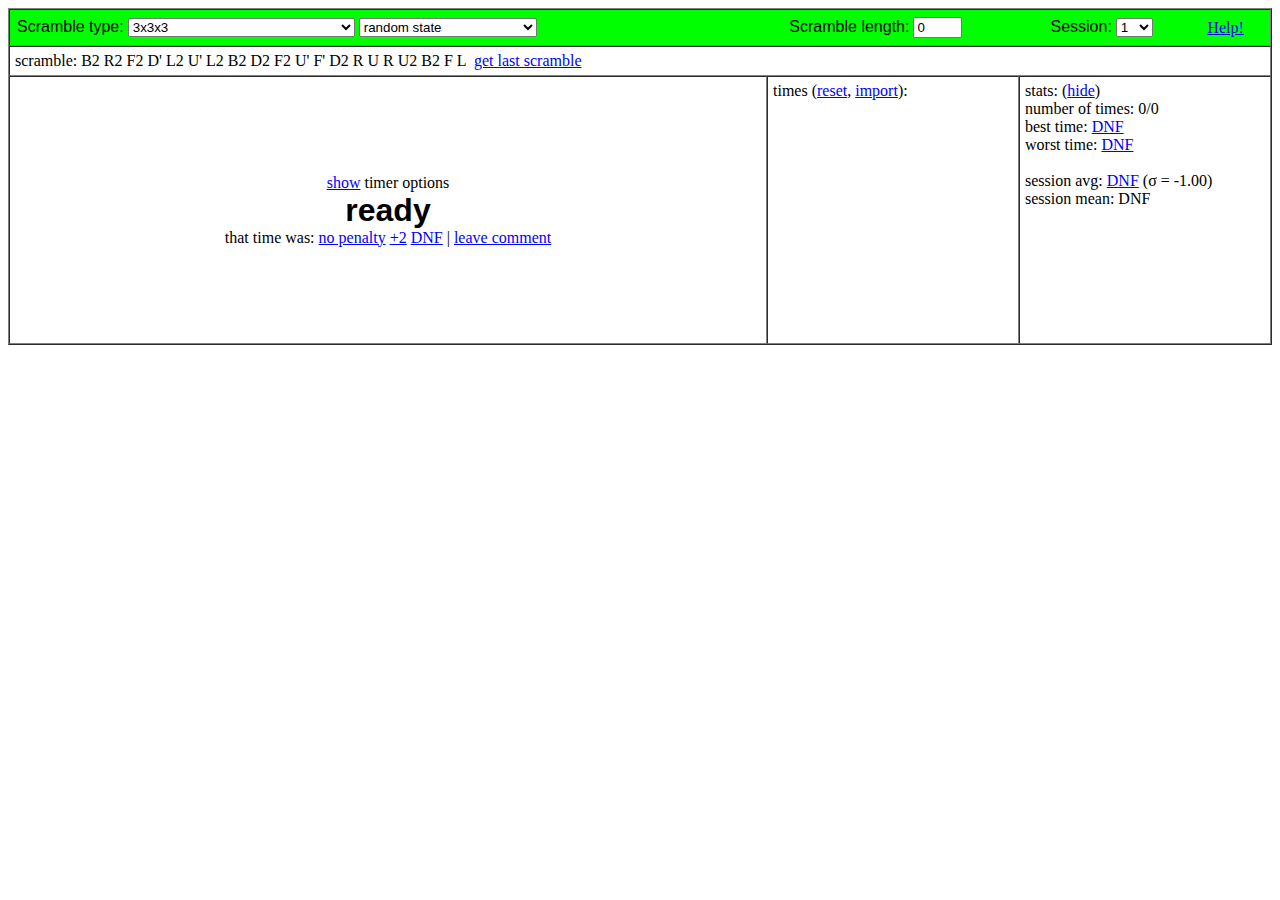
<file: docs/index.htm>
﻿<html>
 <head>
  <meta http-equiv="content-type" content="text/html; charset=UTF-8">
  <title>qqTimer</title>
  <script type="text/javascript" src="scramble_333_edit.js"></script>
  <script type="text/javascript" src="scramble_sq1.js"></script>
  <script type="text/javascript" src="scramble_slidy.js"></script>
  <script type="text/javascript" src="main.js"></script>
</head>
<body onload="initialize(true, true);">
 <div id="container">
 <table border="1" cellpadding="5" cellspacing="0" width="100%">
  <tbody><tr>
   <td colspan="3" id="menu" bgcolor="#00ff00">
    <table cellpadding="2" cellspacing="0" width="100%">
     <tbody><tr>
      <td>
       <span class="hide"><font face="Arial" size="3">Scramble type:</font></span>
       <select id="optbox" size="1" onchange="rescramble(true);"></select>
       <select id="optbox2" size="1" onchange="rescramble2();"></select>
      </td>
      <td>
       <span class="hide"><font face="Arial" size="3">Scramble length:</font></span>
       <input value="25" id="leng" size="3" maxlength="3" onchange="rescramble3();">
      </td>
	  <td><span class="hide"><font face="Arial" size="3">Session:</font></span>
	   <select id="sessbox" size="1" onchange="getSession(); loadList(); getStats(true);"><option value="1">1</option><option value="2">2</option><option value="3">3</option><option value="4">4</option><option value="5">5</option><option value="6">6</option><option value="7">7</option><option value="8">8</option><option value="9">9</option><option value="10">10</option><option value="11">11</option><option value="12">12</option><option value="13">13</option><option value="14">14</option><option value="15">15</option><option value="16">16</option><option value="17">17</option><option value="18">18</option><option value="19">19</option><option value="20">20</option><option value="21">21</option><option value="22">22</option><option value="23">23</option><option value="24">24</option><option value="25">25</option></select>
      <td><a href="http://mzrg.com/qqtimer/megadoc.html" target="_blank" style="color: black;" class="a">Help!</a></td>
     </tr>
    </tbody></table>
   </td>
  </tr>
  <tr>
   <td colspan="3">
    <span id="scramble" style="font-size: 16px;">&nbsp; </span><span id="getlast" onclick="getlastscramble()" class="a">get last scramble</span>
    <span id="debug"></span>
   </td>
  </tr>
  <tr>
   <td align="center">
    <span id="showOpt" onclick="toggleOptions()" class="a">show</span> timer options<br>
    <span id="theTime" style="font-family: sans-serif; font-weight: bold; font-size: 2em; ">ready</span><br>
    that time was: <span onclick="changeNotes(0);" class="a">no penalty</span> <span onclick="changeNotes(2);" class="a">+2</span> <span onclick="changeNotes(1);" class="a">DNF</span> | <span onclick="comment();" class="a">leave comment</span>
   </td>
   <td style="width: 15em;">
    <div id="theList" style="overflow-y: scroll; height: 16em;"></div>
   </td>
   <td style="width: 15em;">
    <div id="stats" style="overflow-y: scroll; height: 16em;"></div>
   </td>
  </tr>
  <tr id="options" style="display: none;"><td colspan="3">
   <table width="100%"><tbody><tr><td align="left">
    timer updating is <span id="toggler" onclick="toggleTimer()" class="a">on</span><br>
    timer precision is <span id="millisec" onclick="toggleMilli()" class="a">1/100 sec</span><br>
    bld mode is <span id="bldmode" onclick="toggleBld()" class="a">off</span><br>
    entering in times with <span id="inputTimes" onclick="toggleInput()" class="a">timer</span><br>
    <span onclick="increaseSize()" class="a">increase</span>/<span onclick="decreaseSize()" class="a">decrease</span> timer size<br>
    <span onclick="increaseScrambleSize()" class="a">increase</span>/<span onclick="decreaseScrambleSize()" class="a">decrease</span> scramble size<br>
    using <span id="inspec" onclick="toggleInspection()" class="a">no</span> inspection<br>
    <span id="avgn" onclick="toggleAvgN()" class="a">not using</span> average of <input id="avglen" value="50" size="4" maxlength="4" onchange="changeAvgN()">&nbsp;<br>
    <span id="mon" onclick="toggleMoN()" class="a">not using</span> mean of <input id="molen" value="3" size="4" maxlength="4" onchange="changeMoN()">&nbsp;<br>
    style: <span onclick="setCookie(&#39;style&#39;,0);window.location.reload();" class="a">Gottlieb</span> |
           <span onclick="setCookie(&#39;style&#39;,1);window.location.reload();" class="a">Tamanas</span>
   </td><td align="right">
    monospace scrambles are <span id="monospace" onclick="toggleMono()" class="a">off</span><br>
    top bar color: #<input id="tcol" value="00ff00" size="6" maxlength="6" onchange="changeColor()"><br>
    background color: #<input id="bcol" value="white" size="6" maxlength="6" onchange="changeColor()"><br>
    text color: #<input id="fcol" value="black" size="6" maxlength="6" onchange="changeColor()"><br>
    link color: #<input id="lcol" value="blue" size="6" maxlength="6" onchange="changeColor()"><br>
    highlight color: #<input id="hcol" value="yellow" size="6" maxlength="6" onchange="changeColor()"><br>
    memorization colour: #<input id="memcol" value="green" size="6" maxlength="6" onchange="changeColor()"><br>
    <span class="a" onclick="resetColors()">reset</span> colors to default<br>
	<span class="a" onclick="toggleNightMode()">toggle</span> night mode<br>
   </td></tr></tbody></table>
  </td></tr>
  <tr id="avgdata" style="display: none; ">
  </tr>
  <tr id="import" style="display: none;"> 
   <td style="border: medium none ;"> 
    <textarea cols="50" rows="10" id="importedTimes"></textarea> 
    <div onclick="importTimes();" class="a">import</div> 
   </td> 
  </tr>
 </tbody></table>
 </div><div id="footer">&nbsp;</div>
</body></html>
</file>
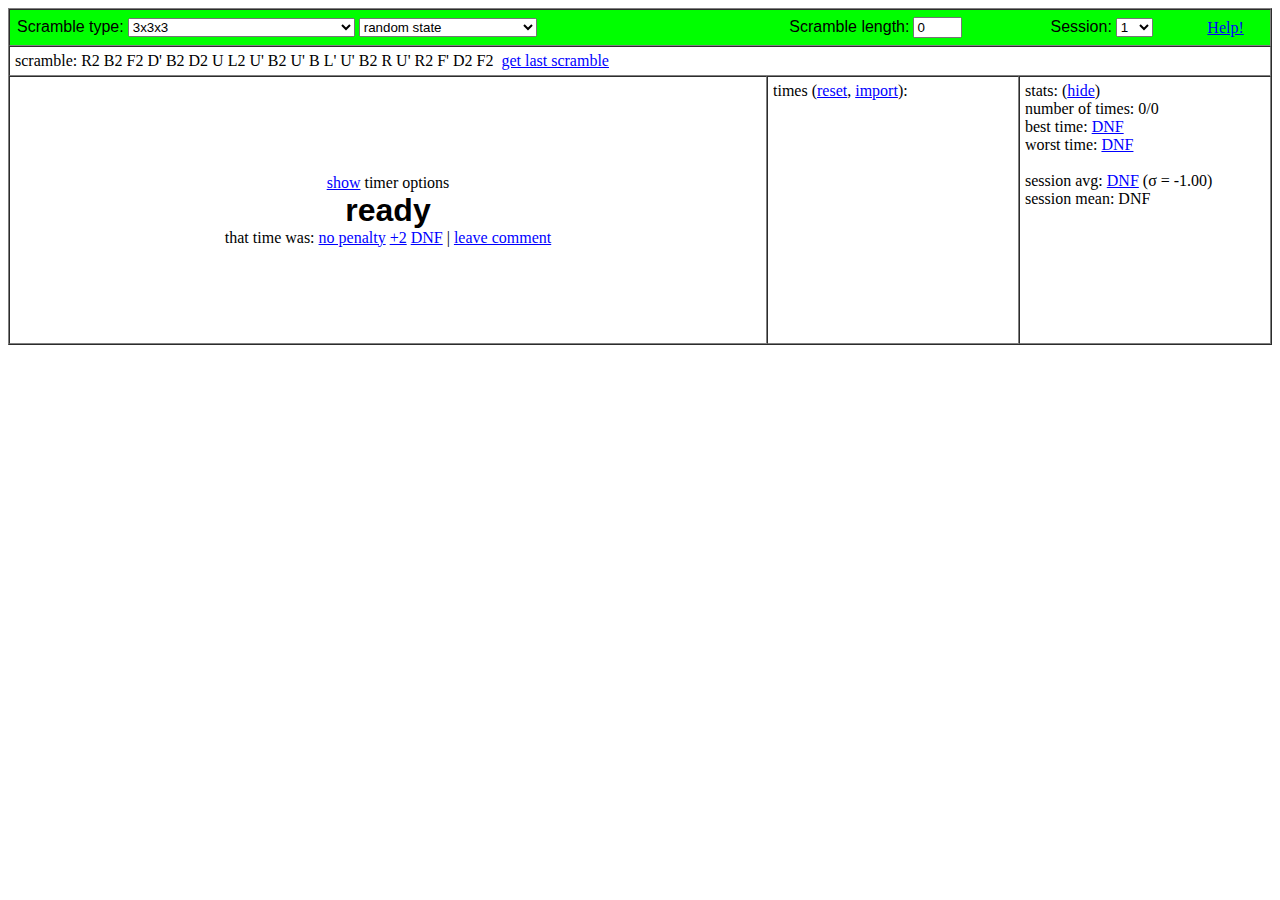
<file: src/index.htm>
﻿<html>
 <head>
  <meta http-equiv="content-type" content="text/html; charset=UTF-8">
  <title>qqTimer</title>
  <script type="text/javascript" src="scramble_333_edit.js"></script>
  <script type="text/javascript" src="scramble_sq1.js"></script>
  <script type="text/javascript" src="scramble_slidy.js"></script>
  <script type="text/javascript">
<!--

var startTime;
var curTime;
var inspectionTime;
var timerStatus; // 0 = stopped, 1 = running, 2 = inspecting, 3 = waiting, 4 = memo
var times = [];
var notes = [];
var comments = [];
var scrambleArr = [];
var scramble;
var lastscramble;
var importScrambles=[];
var timerID;
var inspectionID;
var memoID;
var timerupdate = 1;
var highlightStart;
var highlightStop;
var highlightID;
var sessionID=0;
var initoncesq1 = 1;
var nightMode = false;

function $(str){return document.getElementById(str);}

// Returns a timestamp in milliseconds that is guaranteed to count real time
// since the page load started. It will not jump back if the computer clock
// changes.
function getMonotomicMs() {
  return performance.now();
}

// #################### TIMER STUFF ####################

// deal with styles
var styleName = "style" + ((a=getCookie("style"))==null?0:a) + ".css";
document.writeln("<link rel='stylesheet' type='text/css' href='"+styleName+"'>");

// firefox 9.0.1 bugfix
window.onkeydown = function(event) {checkKey(event.keyCode, event.shiftKey); };
window.onkeyup = function(event) {startTimer(event.keyCode); };

function initialize(lookForTimes, checkQueryString) {
 loadOptBoxes();
 var query = ""; // query string for scrambles
 if (checkQueryString) {
  var query = window.location.search.substring(1);
 }
 if (lookForTimes) {
  getSession(); // see if there is a session saved
 } else {
  times = [];
  notes = [];
  comments = [];
  scrambleArr = [];
  window.focus();
 }
 showOptions = 0;
 //toggleOptions(); // options are shown by default
 avgSizes = [50,5,12,100,1000];
 moSize = 3
 bestAvg = [[-1,0],[-1,0],[-1,0],[-1,0],[-1,0]];
 lastAvg = [[-1,0],[-1,0],[-1,0],[-1,0],[-1,0]];
 bestMo = [-1,0];
 lastMo = [-1,0];
 bestAvgIndex = [0,0,0,0,0];
 bestMoIndex = 0;
 bestTime = -1;
 bestTimeIndex = 0;
 worstTime = -1;
 worstTimeIndex = 0;
 clearHighlight();
 if (timerStatus != 0) {clearInterval(timerID); clearInterval(inspectionID);}
 timerStatus = 3;

 timerupdate = (a=getCookie("timerupdate"))===null ? 1 : a;
 $('toggler').innerHTML =
	(timerupdate==0) ? "off" :
	(timerupdate==1) ? "on" :
	(timerupdate==2) ? "seconds only" :
	"inspection only";
 useMilli = (a=getCookie("useMilli"))===null ? 0 : a;
 $('millisec').innerHTML = (useMilli==1) ? "1\/1000 sec" : "1\/100 sec";
 var oldManualEnter = manualEnter;
 manualEnter = (a=getCookie("manualEnter"))===null ? 0 : a;
 if (manualEnter!=oldManualEnter) {
  toggleInput();
  manualEnter = 1-manualEnter;
 }
 $('tcol').value = (a=getCookie("tColor"))===null ? "00ff00" : a;
 $('bcol').value = (a=getCookie("bColor"))===null ? "white" : a;
 $('fcol').value = (a=getCookie("fColor"))===null ? "black" : a;
 $('lcol').value = (a=getCookie("lColor"))===null ? "blue" : a;
 $('hcol').value = (a=getCookie("hColor"))===null ? "yellow" : a;
 $('memcol').value = (a=getCookie("memColor"))===null ? "green" : a;
 $('inputTimes').innerHTML = (manualEnter==1) ? "typing" : "timer";
 $('theTime').innerHTML = (manualEnter==1) ?
  "<input id='timeEntry' size=12 style='font-size:100%'>"+
  " <span onclick='stopTimer(13);' class='a' style='color:"+
  parseColor($('lcol').value)+"'>enter</span>" : "ready";
 timerSize = (a=getCookie("timerSize"))===null ? 2 : a;
 $('theTime').style.fontSize = timerSize + "em";
 scrambleSize = (a=getCookie("scrSize"))===null ? 16 : parseInt(a,10);
 $('scramble').style.fontSize = scrambleSize + "px";
 $('getlast').style.fontSize = scrambleSize + "px";
 $('theList').style.height = Math.max(16, (timerSize * 1.5)) + "em";
 $('stats').style.height = Math.max(16, (timerSize * 1.5)) + "em";
 inspection = (a=getCookie("inspection"))===null ? 0 : a;
 $('inspec').innerHTML = (inspection==1) ? "WCA" : "no";
 if (inspection==0) { useBld = (a=getCookie("useBld"))===null ? 0 : a; }
 else { useBld = 0; setCookie("useBld", 0); }
 $('bldmode').innerHTML = (useBld==1) ? "on" : "off";
 useAvgN = (a=getCookie("useAvgN"))===null ? 0 : a;
 $('avgn').innerHTML = (useAvgN==1) ? "using" : "not using";
 useMoN = (a=getCookie("useMoN"))===null ? 0 : a;
 $('mon').innerHTML = (useMoN==1) ? "using" : "not using";
 useMono = (a=getCookie("useMono"))===null ? 0 : a;
 $('monospace').innerHTML = (useMono==1) ? "on" : "off";
 $('scramble').style.fontFamily = (useMono==1) ? "monospace" : "serif";
 $('getlast').style.color = parseColor($('lcol').value);
 type = (a=getCookie("scrType"))===null ? "333" : a;
 if (query.length > 0) type = query;
 
 loadList();
 getStats(true);

 scramblers['333'].initialize(null, Math); // hopefully this'll let IE load scramblers
 scramblers['slidy'] = ["", null];

 curTime = new Date(0);
 $('leng').value = len;
 var obj = $('optbox');
 for(var i = 0; i < scrdata.length; i++) {
  for (var j = 0; j < scrdata[i][1].length; j++) {
   if(scrdata[i][1][j][1] == type) {
    obj.selectedIndex = i;
    rescramble(false);
    $('optbox2').selectedIndex = j;
   }
  }
 }
 changeColor();
 scramble = "";
 rescramble2();
}

function rescramble(scramble) {
 var obj = $('optbox');
 var obj2 = $('optbox2');

 var box2 = scrdata[obj.selectedIndex][1];
 for (var i=obj2.options.length-1; i>0; i--)
  obj2.remove(i);
 for (var i=0; i<box2.length; i++)
  obj2.options[i] = new Option(box2[i][0],box2[i][1]);
 len = box2[0][2];
 $('leng').value = len;
 type = box2[0][1];
 if (scramble) {
  setCookie("scrType", type);
  scrambleIt();
  $('getlast').innerHTML = "get last scramble";
 }
}

function rescramble2() {
 var obj = $('optbox');
 var obj2 = $('optbox2');
 var newType = obj2.options[obj2.selectedIndex].value;

 var box2 = scrdata[obj.selectedIndex][1];
 len = box2[obj2.selectedIndex][2];
 $('leng').value = len;
 type = newType;
 setCookie("scrType", type);

 scrambleIt();
 $('getlast').innerHTML = "get last scramble";
}

function rescramble3() {
 len = $('leng').value;
 scrambleIt();
 $('getlast').innerHTML = "get last scramble";
}

function loadOptBoxes() {
 for (var i=0; i<scrdata.length; i++) {
  $('optbox').options[i] = new Option(scrdata[i][0],"");
 }
}

function startTimer(keyCode) {
 if (timerStatus == 0 && manualEnter == 0 && keyCode == 32 && importFocus == 0) {
  timerStatus = 3;
 } else if (timerStatus == 3 && manualEnter == 0 && keyCode == 32 && getMonotomicMs() - curTime >= 300 && importFocus == 0) {
  if (type=="sqrs") { $('scramble').innerHTML = "scramble: loading... "; }
  if (inspection == 1) {
   timerStatus = 2;
   inspectionTime = getMonotomicMs();
   $('theTime').style.color = "red";
   if (timerupdate != 0) {inspectionID = setInterval(updateInspec, (timerupdate==1)?10:100);}
   else {$('theTime').innerHTML = "inspecting";}
  } else if (useBld == 1) {
   timerStatus = 4;
   memoTime = getMonotomicMs();
   $('theTime').style.color = $('memcol').value;
   if (timerupdate==1 || timerupdate==2) {memoID = setInterval(updateMemo, (timerupdate==1)?10:100);}
   else {$('theTime').innerHTML = "memorizing";}
  } else {
   timerStatus = 1;
   startTime = getMonotomicMs();
   penalty = 0;
   $('theTime').style.color = (nightMode ? "#fff" : $('fcol').value);
   if (timerupdate==1 || timerupdate==2) {timerID = setInterval(updateTimer, (timerupdate==1)?10:100);}
   else {$('theTime').innerHTML = "running";}
  }
 } else if (timerStatus == 4 && keyCode == 32) {
  timerStatus = 1;
  startTime = getMonotomicMs();
  $('theTime').style.color = (nightMode ? "#fff" : $('fcol').value);
  var memoLength = startTime - memoTime;
  if (timerupdate==1 || timerupdate==2) {
   clearInterval(memoID);
   timerID = setInterval(updateMemo, (timerupdate==1)?10:100);
  }
  else {$('theTime').innerHTML = "running";}
 } else if (timerStatus == 2 && keyCode == 32) {
  timerStatus = 1;
  startTime = getMonotomicMs();
  $('theTime').style.color = (nightMode ? "#fff" : $('fcol').value);
  var inspecLength = startTime - inspectionTime;
  penalty = (inspecLength < 15000) ? 0 : (inspecLength < 17000) ? 2 : 1;
  clearInterval(inspectionID);
  if (timerupdate==1 || timerupdate==2) {
   timerID = setInterval(updateTimer, (timerupdate==1)?10:100);
  }
  else {$('theTime').innerHTML = "running";}
 }
}

function stopTimer(keyCode) {
 if (keyCode == 32) {
  $('optbox').blur();
  $('leng').blur();
 }
 if (manualEnter == 1) {
  if (keyCode == 13) {
   var timeStr = $('timeEntry').value;
   var nonzero = false;
   var dnfRegex = new RegExp(".*(DNF|dnf)\\((.*)\\).*");
   if (timeStr.match(/.* .*/)) {
    nonzero = parseTime(timeStr.replace(/(.*) .*/, "$1"), true);
    if (nonzero) { // if time breaks, ignore comments/notes
     comments[times.length-1] = timeStr.replace(/.*? (.*)$/, "$1");
    }
   } else if (timeStr.match(dnfRegex)) {
    nonzero = parseTime(dnfRegex.exec(timeStr)[2]);
   } else {
    nonzero = parseTime(timeStr, false);
   }
   if (nonzero) {
    if (timeStr.match(/.*(DNF|dnf).*/)) {
 	 notes[times.length-1] = 1;
    } else if (timeStr.match(/.*\+.*/)) {
	 notes[times.length-1] = 2;
    } else {
	 notes[times.length-1] = 0;
	}
	loadList(); // unfortunately have to do this twice ;|
    getStats(false);
   }
   $('timeEntry').value = "";
   if (nonzero) scrambleArr[scrambleArr.length] = scramble;
   rescramble3();
  }
 } else if(timerStatus == 1) {
  timerStatus = (keyCode == 32) ? 0 : 3;
  if (timerupdate==1 || timerupdate==2) {clearInterval(timerID);}
  getTime(penalty);
  scrambleArr[scrambleArr.length] = scramble;
  rescramble3();
 }
}

function checkKey(keyCode, shiftKey) {
 
 if (keyCode == 13 || (manualEnter == 0 && timerStatus != 0 && timerStatus != 3)) { // normally, any key enters a time; with manual enter, only Enter does
  stopTimer(keyCode);
 } else if (keyCode == 8 && manualEnter == 0) { // backspace applies DNF
  if (notes[notes.length - 1] == 1) {
   changeNotes(0);
  } else {
   changeNotes(1);
  }
 } else if ((keyCode == 61 || keyCode == 187) && manualEnter == 0) { // +/= applies +2 penalty
  if (notes[notes.length - 1] == 2) {
   changeNotes(0);
  } else {
   changeNotes(2);
  }
 } else if (keyCode == 173 || keyCode == 189) { // -/_ applies no penalty
  changeNotes(0);
 } else if (keyCode == 46 && !shiftKey && times.length > 0) { // delete removes last solve
  del(times.length - 1);
 } else if (keyCode == 46 && shiftKey) { // shift+delete clears session
  resetTimes();
 }
}


function updateTimer() {
 curTime = getMonotomicMs();
 var time = curTime - startTime;
 if (timerupdate == 1) {
  $('theTime').innerHTML = pretty(time);
 } else {
  $('theTime').innerHTML = pretty(time).split(".")[0];
 }
}

function updateMemo() {
 curTime = getMonotomicMs();
 var time = curTime - memoTime;
 if (timerupdate == 1) {
  $('theTime').innerHTML = pretty(time);
 } else {
  $('theTime').innerHTML = pretty(time).split(".")[0];
 }
}

function updateInspec() {
 curTime = getMonotomicMs();
 var time = curTime - inspectionTime;
 $('theTime').innerHTML = (time > 17000) ? "DNF" : (time > 15000) ? "+2" : 15-Math.floor(time/1000);
}

function getTime(note) {
 curTime = getMonotomicMs();
 
 if (useBld==1) { 
  var time = curTime - memoTime; 
  var mtime = startTime - memoTime;	
 } 
 else {
  var time = curTime - startTime;
 }
 times[times.length] = time;
 notes[notes.length] = note;
 if (useBld==1) { 
  comments[comments.length] = pretty(mtime) 
 }
 else { 
  comments[comments.length] = ""; 
 }
 $('theTime').innerHTML = pretty(time);
 clearHighlight();
 loadList();
 getStats(true); // should be false, but it doesn't hurt
}

function parseTime(s, importing) {
 var time = 0;
 var arr = s.split(":");
 if (arr.length == 3) {
  time = 3600000 * parseInt(arr[0]) + 60000 * parseInt(arr[1]) + 1000 * parseFloat(arr[2]);
 } else if (arr.length == 2) {
  time = 60000 * parseInt(arr[0]) + 1000 * parseFloat(arr[1]);
 } else if (arr.length == 1) {
  time = 1000 * parseFloat(arr[0]);
 }
 time = Math.round(time);
 if (isNaN(time)) time = 0;
 if (time != 0) {	// don't insert zero-times
  if (!importing) {
   notes[notes.length] = 0;
   comments[comments.length] = "";
  } else if (notes[times.length] == 2) {
   time -= 2000;
  }
  times[times.length] = time;
  if (!importing) {
   clearHighlight();
   loadList();
   getStats(false);
  }
  return true;
 } else {
  return false;
 }
}

function resetTimes() {
 if (confirm("Are you sure you want to delete ALL of your times?")) {
  initialize(false, false);
 }
}

function loadList() {
 var data = [-1,[null],[null]];
 var s = "times (<span onclick='resetTimes();' class='a'>reset</span>, <span onclick='toggleImport();' class='a'>import</span>):<br>"
 // get the best and worst time for the highlighted average
 if (highlightStop != -1 && (highlightStop - highlightStart) > 1) {
  var mean = 0;
  if (highlightID > 10 && (highlightID%10)>1) mean = 1; // check to see if this is a mean-of-N or not
  if (mean) {
   data = getMeanSD(highlightStart, highlightStop - highlightStart + 1, false);
  } else {
   data = getAvgSD(highlightStart, highlightStop - highlightStart + 1, false);
  }
 }
 for (var i = 0; i < times.length; i++) {
  if (i == highlightStart) {s += "<span style='background-color: " + highlightColor + "'>";}
  if (data[1].indexOf(i-highlightStart)>-1 || data[2].indexOf(i-highlightStart)>-1) s += "(";
  var time = times[i];
  if (notes[i] == 0) {s += "<span onclick='del(" + i + ");' class='b'>" + pretty(time);}
  else if (notes[i] == 2) {s += "<span onclick='del(" + i + ");' class='b'>" + pretty(time + 2000) + "+";}
  else {s += "<span onclick='del(" + i + ");' class='b'>DNF(" + pretty(time) + ")";}
  s += (comments[i] ? "[" + comments[i] + "]" : "") + "<\/span>";
  if (data[1].indexOf(i-highlightStart)>-1 || data[2].indexOf(i-highlightStart)>-1) s += ")";
  if (i == highlightStop) {s += "<\/span>";}
  s += (i == times.length - 1) ? " " : ", ";
 }
 $('theList').innerHTML = s;
 saveSession();
 // move scrollbar to bottom:
 var window = $('theList');
 window.scrollTop = window.scrollHeight;
 changeColor();
}

function del(index) {
 var prettyTime = pretty(times[index]);
 if (notes[index]==1) prettyTime = "DNF(" + prettyTime + ")";
 if (notes[index]==2) prettyTime = pretty(times[index]+2000) + "+";
 if (confirm("Are you sure you want to delete the " + prettyTime + "?")) {
  for (var i = index; i < times.length - 1; i++) {
   times[i] = times[i+1];
   notes[i] = notes[i+1];
   comments[i] = comments[i+1];
   scrambleArr[i] = scrambleArr[i+1];
  }
  times.pop();
  notes.pop();
  comments.pop();
  scrambleArr.pop();
  clearHighlight();
  loadList();
  getStats(true);
 }
}

function getlastscramble() {
 $('scramble').innerHTML = "scramble: " + scramble + "<br> last scramble: " + lastscramble;
 $('getlast').innerHTML = "";
}

function comment() {
 var newComment = prompt("Enter your comment for the most recent solve:",comments[comments.length-1]);
 if (newComment != null) { comments[comments.length-1] = newComment } else { comments[comments.length-1] = ""; }
 loadList();
}

function getBrowser() {
 // http://www.quirksmode.org/js/detect.html
 var versionSearchString;
 var dataBrowser = [
  {string:navigator.userAgent, subString:"Chrome", identity:"Chrome"},
  {string:navigator.userAgent, subString:"Safari", identity:"Chrome"},
  {string:navigator.userAgent, subString:"Firefox", identity:"Firefox"},
  {string:navigator.userAgent, subString:"MSIE", identity:"IE", versionSearch:"MSIE"}];

 function searchString(data) {
  for (var i=0;i<data.length;i++) {
   var dataString = data[i].string;
   var dataProp = data[i].prop;
   if (dataString) {
    if (dataString.indexOf(data[i].subString) != -1)
     return data[i].identity;
   } else if (dataProp)
    return data[i].identity;
  }
 };
 
 return searchString(dataBrowser) || "An unknown browser";
}


// #################### OPTIONS ####################


var useMilli = 0;
var manualEnter = 0;
var showOptions = 0;
var timerSize = 2;
var scrambleSize = 16;
var inspection = 0;
var useBld = 0;
var penalty = 0;
var useAvgN = 0;
var viewstats = 1;
var importFocus = 0;
var typingFocus = false;
var validColors = ["black","brown","white","purple","violet","red","orange","yellow","green","cyan","blue","gray","grey","pink"];
var highlightColor;

function toggleImport() {
 if ($('import').style.display == 'block') {
  $('import').style.display = 'none';
  importFocus = 0;
 } else {
  $('import').style.display = 'block';
  importFocus = 1;
 }
}

function toggleTimer() {
 stopTimer();
 timerupdate = (timerupdate + 1)%4;
 setCookie("timerupdate", timerupdate);
 $('toggler').innerHTML =
	(timerupdate==0) ? "off" :
	(timerupdate==1) ? "on" :
	(timerupdate==2) ? "seconds only" :
	"inspection only";
}

function toggleMilli() {
 useMilli = 1 - useMilli;
 setCookie("useMilli", useMilli);
 $('millisec').innerHTML = (useMilli==1) ? "1\/1000 sec" : "1\/100 sec";
 loadList();
 getStats(true);
}

function toggleBld() {
 if (inspection==0) { useBld = 1 - useBld; }
 setCookie("useBld", useBld);
 $('bldmode').innerHTML = (useBld==1) ? "on" : "off";
}

function toggleMono() {
 useMono = 1 - useMono;
 setCookie("useMono", useMono);
 $('monospace').innerHTML = (useMono==1) ? "on" : "off";
 $('scramble').style.fontFamily = (useMono==1) ? "monospace" : "serif";
 $('getlast').style.color = parseColor($('lcol').value);
}

function toggleInput() {
 if (manualEnter == 0) stopTimer();
 manualEnter = 1 - manualEnter;
 typingFocus = false;
 setCookie("manualEnter", manualEnter);
 $('inputTimes').innerHTML = (manualEnter==1) ? "typing" : "timer";
 $('theTime').innerHTML = (manualEnter==1) ?
  "<input id='timeEntry' size=12 style='font-size:100%'>"+
  " <span onclick='stopTimer(13);' class='a' style='color:"+
  parseColor($('lcol').value)+"'>enter</span>" : "ready";
 if ($('timeEntry') != null) {
  $('timeEntry').onfocus = function() {typingFocus = true;}
  $('timeEntry').onblur = function() {typingFocus = false;}
 }
}

function toggleOptions() {
 showOptions = 1 - showOptions;
 $('showOpt').innerHTML = (showOptions==1) ? "hide" : "show";
 $('options').style.display = (showOptions==1) ? "" : "none"; 
}

function increaseSize() {
 timerSize++;
 setCookie("timerSize", timerSize);
 $('theTime').style.fontSize = timerSize + "em"; $('theList').style.height = Math.max(16, (timerSize * 1.5)) + "em";
 $('stats').style.height = Math.max(16, (timerSize * 1.5)) + "em";
}

function decreaseSize() {
 if (timerSize >= 2) timerSize--;
 setCookie("timerSize", timerSize);
 $('theTime').style.fontSize = timerSize + "em";
 $('theList').style.height = Math.max(16, (timerSize * 1.5)) + "em";
 $('stats').style.height = Math.max(16, (timerSize * 1.5)) + "em";
}

function increaseScrambleSize() {
 scrambleSize+=4;
 setCookie("scrSize", scrambleSize);
 $('scramble').style.fontSize = scrambleSize + "px";
 $('getlast').style.fontSize = scrambleSize + "px";
}

function decreaseScrambleSize() {
 if (scrambleSize > 8) scrambleSize-=4;
 setCookie("scrSize", scrambleSize);
 $('scramble').style.fontSize = scrambleSize + "px";
 $('getlast').style.fontSize = scrambleSize + "px";
}

function toggleInspection() {
 inspection = 1 - inspection;
 if (inspection==1) { useBld = 0; }
 setCookie("useBld", useBld);
 setCookie("inspection", inspection);
 $('inspec').innerHTML = (inspection==1) ? "WCA" : "no";
 $('bldmode').innerHTML = (useBld==1) ? "on" : "off";
}

function toggleAvgN() {
 useAvgN = 1 - useAvgN;
 setCookie("useAvgN", useAvgN);
 $('avgn').innerHTML = (useAvgN==1) ? "using" : "not using";
 getStats(true);
}

function toggleMoN() {
 useMoN = 1 - useMoN;
 setCookie("useMoN", useMoN);
 $('mon').innerHTML = (useMoN==1) ? "using" : "not using";
 getStats(true);
}

function toggleStatView() {
 viewstats = 1 - viewstats;
 getStats(viewstats);
}

function changeColor() {
 $('menu').bgColor = parseColor($('tcol').value);
 if (nightMode) {
  document.bgColor = "#000";
  document.body.style.color = "#fff";
 } else {
  document.bgColor = parseColor($('bcol').value);
  document.body.style.color = parseColor($('fcol').value);
 }

 if (getBrowser() != "IE") {
  var links = document.getElementsByClassName('a');
  for (var i = 0; i < links.length; i++) {
   links[i].style.color = parseColor($('lcol').value);
  }
 } else {
  var links = document.getElementsByTagName('span');
  for (var i = 0; i < links.length; i++) {
   if (links[i].className == "a") {
    links[i].style.color = parseColor($('lcol').value);
   }
  }
 }

 highlightColor = parseColor($('hcol').value);
 $('getlast').style.color = parseColor($('lcol').value);
 setCookie("tColor", $('tcol').value);
 setCookie("bColor", $('bcol').value);
 setCookie("fColor", $('fcol').value);
 setCookie("lColor", $('lcol').value);
 setCookie("hColor", $('hcol').value);
 setCookie("memColor", $('memcol').value);
}

function parseColor(str) {
 for (var i=0; i<validColors.length; i++) {
  if (str == validColors[i]) {
   return str;
  }
 }
 while (str.length < 6) str += "0";
 return "#"+str;
}

function resetColors() {
 $('tcol').value = "00ff00";
 $('bcol').value = "white";
 $('fcol').value = "black";
 $('lcol').value = "blue";
 $('hcol').value = "yellow";
 $('memcol').value = "green";
 changeColor();
}

function toggleNightMode() {
 nightMode = !nightMode;
 if (nightMode) {
  document.bgColor = "#000";
  document.body.style.color = "#fff";
  $('theTime').style.color = "#fff";
 } else {
  document.bgColor = parseColor($('bcol').value);
  document.body.style.color = parseColor($('fcol').value);
  $('theTime').style.color = parseColor($('fcol').value);
 }
}

/* setCookie and getCookie functions originally from http://www.quirksmode.org/js/cookies.html */
function setCookie(name,value) {
 if (window.localStorage !== undefined) {
  window.localStorage.setItem(name,value);
  return;
 }
 var expires = "; expires=" + new Date(3000, 00, 01).toGMTString() + "; path=/";
 var cookies = document.cookie.split(';');
 var x = "qqTimer=";
 var found = false;
 for (var i=0; i<cookies.length; i++) {
  var c = cookies[i];
  while (c.charAt(0)==' ') c = c.substring(1,c.length);
  if (c.indexOf(x) == 0) { // this is the qqtimer cookie
   found = true;
   var str = c.substring(x.length,c.length);
   var options = str.split('.');
   var good = false;
   for (var j=0; j<options.length; j++) {
    if (options[j].split(',')[0] == name) {
     good = true;
     options[j] = name + "," + value;
    }
   }
   if (!good) {
    options[options.length] = name + "," + value;
   }
   var s = x;
   for (var j=0; j<options.length; j++) {
    if (j>0) s+=".";
    s+=options[j];
   }
   document.cookie = s + expires;
  }
 }
 if (!found) {
  document.cookie = x + name + "," + value + expires;
 }
}

function getCookie(name) {
 if (window.localStorage !== undefined) {
  var value = window.localStorage.getItem(name);
  if (value != null) return value;
 }
 
 var cookies = document.cookie.split(';');
 var x = "qqTimer=";
 for (var i=0; i<cookies.length; i++) {
  var c = cookies[i];
  while (c.charAt(0)==' ') c = c.substring(1,c.length);
  if (c.indexOf(x) == 0) { // this is the qqtimer cookie
   var str = c.substring(x.length,c.length);
   var options = str.split('.');
   for (var j=0; j<options.length; j++) {
    if (options[j].split(',')[0] == name) {
     return options[j].split(',')[1];
    }
   } 
  }
 }
 return null;
}

function saveSession() {
 var id = (document.getElementById("sessbox").selectedIndex==null) ? 0 : document.getElementById("sessbox").selectedIndex;
 var name = "session"+id;

 if (window.localStorage !== undefined) {
  var value = "";
  for (var i=0; i<times.length; i++) {
   value+=times[i];
   if(comments[i]!="" && comments[i]!==null) { value+="|" + comments[i]; } 
   if(notes[i]==1) value+="-";
   if(notes[i]==2) value+="+";
   if (i<times.length-1) value+=",";
  }
  value += ">";
 
  window.localStorage.setItem(name,value);
  return;
 }
 
 // format: cookie name "sessionY|X", comma separated, ">" at end
 // X is a number and we use another one if we run out of space
 // Y is the session number
 // time (in ms) with + for +2 or - for DNF
 var expires = "; expires=" + new Date(3000, 00, 01).toGMTString() + "; path=/";
 var cnt = 1;
 var s = name+"|"+cnt+"=";
 for (var i=0; i<times.length; i++) {
  if (s.length < 3950) { // just in case!
   s+=times[i];
   if(comments[i]!="" && comments[i]!==null) { s+="|" + comments[i]; } 
   if(notes[i]==1) s+="-";
   if(notes[i]==2) s+="+";
   if (i<times.length-1) s+=",";
  } else {
   document.cookie = s + expires;
   cnt++;
   s = name+"|"+cnt+"=";
   i--;
  }
 }
 document.cookie = s + ">" + expires;
}

function getSession() {
 var id = (document.getElementById("sessbox").selectedIndex==null) ? 0: document.getElementById("sessbox").selectedIndex;
 times = [];
 notes = [];
 comments = [];
 scrambleArr = [];
 $("sessbox").blur();
 
 var s = null;
 if (window.localStorage !== undefined) { // try to load text from localStorage
  s = window.localStorage.getItem("session"+id);
 }
 
 if (s == null) { // not in localStorage, load from cookie
  s = "";
  var cookies = document.cookie.split(';');
  var cnt = 1;
  var x = "session"+id+"|"+cnt+"=";
  var found = true;
  while (found) {
   found = false;
   for (var i=0; i<cookies.length; i++) {
    var c = cookies[i];
    while (c.charAt(0)==' ') c = c.substring(1, c.length);
    if (c.indexOf(x) == 0) { // the right cookie
     s += c.substring(x.length, c.length);
     if (s.indexOf(">") == -1) {
      found = true; cnt++; x = "session"+id+"|"+cnt+"="; break;
     }
    }
   }
  }
 }

 if (s == null) {
  return;
 } else if (s.length == 0) {
  return;
 }

 var t = s.split(",");
 if (t[0] != ">") {
   for (var j=0; j<t.length; j++) {
    
    if (t[j].slice(-1) == ">") { t[j] = t[j].slice(0,t[j].length-1); }
    if (t[j].slice(-1) == "-") {
     notes[j] = 1;
     t[j] = t[j].slice(0,t[j].length-1);
    } else if (t[j].slice(-1) == "+") {
     notes[j] = 2;
     t[j] = t[j].slice(0,t[j].length-1);
    } else { notes[j] = 0; }
    var q = t[j].split("|");
    times[j] = parseInt(q[0]);
    comments[j] = (q[1]!=null && q[1]!="") ? q[1] : "";
    scrambleArr[j] = "";
   }
 }
 clearHighlight();
}


// #################### STATISTICS ####################


var avgSizes, bestAvg, lastAvg, bestAvgIndex;
var bestTime, bestTimeIndex, worstTime, worstTimeIndex;
var moSize, bestMo, lastMo, bestMoIndex;

function getStats(recalc) {
 var avgSizes2 = (avgSizes.slice(1 - useAvgN)).sort(numsort);
 var numdnf=0, sessionavg, sessionmean;
 if (recalc) {
  var theStats = getAllStats();
  numdnf = theStats[0];
  sessionavg = theStats[1];
  sessionmean = theStats[2];
 } else {
  // update averages and best time / worst time.
  var index = times.length - 1;
  var thisTime = (notes[index] == 1) ? -1 : times[index] + notes[index] * 1000;
  if (bestTime < 0 || (thisTime != -1 && thisTime < bestTime)) {
   bestTime = thisTime;
   bestTimeIndex = index;
  }
  if (thisTime > worstTime) {
   worstTime = thisTime;
   worstTimeIndex = index;
  }
  for (var j = 0; j < avgSizes2.length; j++) {
   if (times.length < avgSizes2[j]) {
    break;
   } else {
    lastAvg[j] = getAvgSD(times.length - avgSizes2[j], avgSizes2[j], true);
    if (bestAvg[j][0] < 0 || (lastAvg[j][0] != -1 && lastAvg[j][0] < bestAvg[j][0])) {
     bestAvg[j] = lastAvg[j];
     bestAvgIndex[j] = times.length - avgSizes2[j];
    }
   }
  }
  if (times.length >= moSize) {
   lastMo = getMeanSD(times.length - moSize, moSize, true);
   if (bestMo[0] < 0 || (lastMo[0] != -1 && lastMo[0] < bestMo[0])) {
    bestMo = lastMo;
    bestMoIndex = times.length - moSize;
   }
  }
  var sessionsum = 0;
  for (var i = 0; i < times.length; i++) {
   var thisTime = (notes[i] == 1) ? -1 : times[i] + notes[i] * 1000;
   if (thisTime == -1) {numdnf++;}
   else {sessionsum += thisTime;}
  }
  sessionavg = getAvgSD(0, times.length, true);
  sessionmean = (numdnf == times.length) ? -1 : (sessionsum / (times.length - numdnf));
 }

 var s = "stats: (<span id='hidestats' onclick='toggleStatView()' class='a'>" + (viewstats?"hide":"show") + "</span>)<br>";
 s += "number of times: " + (times.length - numdnf) + "/" + times.length;
 if (viewstats) {
  s += "<br>best time: <span onclick='setHighlight(" + bestTimeIndex + ",1,0);loadList();' class='a'>";
  s += pretty(bestTime) + "<\/span><br>worst time: <span onclick='setHighlight(" + worstTimeIndex;
  s += ",1,1);loadList();' class='a'>" + pretty(worstTime) + "<\/span><br>";
  if (useMoN==1) {
   if (times.length >= moSize) {
    s += "<br>current mo" + moSize + ": <span onclick='setHighlight(" + (times.length - moSize);
    s += "," + moSize + "," + moSize + "2);loadList();' class='a'>" + pretty(lastMo[0]);
    s += "<\/span> (&sigma; = " + trim(lastMo[1], 2) + ")<br>";
    s += "best mo" + moSize + ": <span onclick='setHighlight(" + bestMoIndex;
    s += "," + moSize + "," + moSize + "3);loadList();' class='a'>" + pretty(bestMo[0]);
    s += "<\/span> (&sigma; = " + trim(bestMo[1], 2) + ")<br>";
   }
  }
  for (var j = 0; j < avgSizes2.length; j++) {
   if (times.length >= avgSizes2[j]) {
    s += "<br>current avg" + avgSizes2[j] + ": <span onclick='setHighlight(" + (times.length - avgSizes2[j]);
    s += "," + avgSizes2[j] + "," + avgSizes2[j] + "1);loadList();' class='a'>" + pretty(lastAvg[j][0]);
    s += "<\/span> (&sigma; = " + trim(lastAvg[j][1], 2) + ")<br>";
    s += "best avg" + avgSizes2[j] + ": <span onclick='setHighlight(" + bestAvgIndex[j];
    s += "," + avgSizes2[j] + "," + avgSizes2[j] + "0);loadList();' class='a'>" + pretty(bestAvg[j][0]);
    s += "<\/span> (&sigma; = " + trim(bestAvg[j][1], 2) + ")<br>";
   }
  }
  
  s += "<br>session avg: <span onclick='setHighlight(0," + times.length + ",2);loadList();' class='a'>";
  s += pretty(sessionavg[0]) + "<\/span> (&sigma; = " + trim(sessionavg[1], 2) + ")<br>session mean: " + pretty(sessionmean);
 }
 $('stats').innerHTML = s;
 var window = $('stats');
 window.scrollTop = 0; // IE workaround (lol)
 changeColor();
}

function getAllStats() {
 var avgSizes2 = (avgSizes.slice(1 - useAvgN)).sort(numsort);
 bestAvg = [[-1,0],[-1,0],[-1,0],[-1,0],[-1,0]];
 lastAvg = [[-1,0],[-1,0],[-1,0],[-1,0],[-1,0]];
 bestAvgIndex = [0,0,0,0,0];
 bestTime = -1;
 bestTimeIndex = 0;
 worstTime = -1;
 worstTimeIndex = 0;
 var numdnf = 0;
 var sessionsum = 0;
 bestMo = [-1,0];
 lastMo = [-1,0];
 bestMoIndex = 0;
 for (var i = 0; i < times.length; i++) {
  var thisTime = (notes[i] == 1) ? -1 : times[i] + notes[i] * 1000;
  if (bestTime < 0 || (thisTime != -1 && thisTime < bestTime)) {
   bestTime = thisTime;
   bestTimeIndex = i;
  }
  if (thisTime > worstTime) {
   worstTime = thisTime;
   worstTimeIndex = i;
  }
  if (thisTime == -1) {numdnf++;}
  else {sessionsum += thisTime;}

  // calculate averages
  for (var j = 0; j < avgSizes2.length; j++) {
   if (times.length - i < avgSizes2[j]) {
    break;
   } else {
    lastAvg[j] = getAvgSD(i, avgSizes2[j], true);
    if (bestAvg[j][0] < 0 || (lastAvg[j][0] != -1 && lastAvg[j][0] < bestAvg[j][0])) {
     bestAvg[j] = lastAvg[j];
     bestAvgIndex[j] = i;
    }
   }
  }

  // calculate mean
  if (times.length - i >= moSize) {
   lastMo = getMeanSD(i, moSize, true);
   if (bestMo[0] < 0 || (lastMo[0] != -1 && lastMo[0] < bestMo[0])) {
    bestMo = lastMo;
    bestMoIndex = i;
   }
  }
 }

 var sessionavg = getAvgSD(0, times.length, true);
 var sessionmean = (numdnf == times.length) ? -1 : (sessionsum / (times.length - numdnf));

 return [numdnf, sessionavg, sessionmean];
}

function numsort(a,b) {
 return a - b;
}

function setHighlight(start, nsolves, id) {
 // if we're trying to set a highlight that has same ID as the current one, clear it.
 if (id == highlightID) {
  clearHighlight();
 } else {
  var mean = 0;
  if (id > 10 && (id%10)>1) mean = 1; // check to see if this is a mean-of-N or not
  highlightStart = start;
  highlightStop = start + nsolves - 1;
  highlightID = id;

  if (times.length == 0) return;
  var data = [0,[null],[null]];
  if (highlightStop != -1 && (highlightStop - highlightStart) > 1) {
   if (mean) {
    data = getMeanSD(highlightStart, highlightStop - highlightStart + 1, false);
   } else {
    data = getAvgSD(highlightStart, highlightStop - highlightStart + 1, false);
   }
  }
  var s="";
  if (id > 1) {
   if (id==2) {
    s += "Session average";
   } else if (mean) {
    s += "Mean of "+Math.floor(id/10);
   } else {
    s += "Average of "+Math.floor(id/10);
   }
   s += ": " + pretty(data[0]) + "<br>";
  }
  for (var i=0; i<nsolves; i++) {
   s += (i+1) + ". ";
   if (data[1].indexOf(i)>-1 || data[2].indexOf(i)>-1) s += "(";
   s += (notes[start+i]==1?"DNF(":"") + pretty(times[start+i]+(notes[start+i]==2?2000:0)) + (notes[start+i]==1?")":"");
   s += ((notes[start+i]==2)?"+":"") + (comments[start+i] ? "[" + comments[start+i] + "]" : "");
   if (data[1].indexOf(i)>-1 || data[2].indexOf(i)>-1) s += ")";
   s += " &nbsp; " + scrambleArr[start+i] + "<br>";
  }
  $('avgdata').innerHTML = "<td colspan='3'>" + s + "<\/td>";
  $('avgdata').style.display = "";
 }
}

function clearHighlight() {
 highlightStart = -1;
 highlightStop = -1;
 highlightID = -1;
 $('avgdata').style.display = "none";
}

function timesort(a,b) {
 // deal with DNFs; if they are both DNF it doesn't matter what we return
 var a2 = a[0], b2 = b[0];
 if (a2<0) a2=b2+1;
 if (b2<0) b2=a2+1;
 return a2 - b2;
}

// gets average and SD
function getAvgSD(start, nsolves, SD) {
 if (nsolves < 3) {return [-1,-1,-1];}

 // get list of times
 var timeArr = [], t, j;
 for (j=0; j<nsolves; j++) {
  t = (notes[start+j]==1 ? -1 : times[start+j]/10 + notes[start+j]*100);
  t = (useMilli==0 ? 10*Math.round(t) : 10*t);
  timeArr[timeArr.length] = [t, j];
 }

 // sort and take the average
 timeArr.sort(timesort);
 var trim = Math.ceil(nsolves/20); // trimmed amount per side
 var sum = 0;
 for (j=trim; j<nsolves-trim; j++) {
  sum += timeArr[j][0];
 }
 sum = (timeArr[nsolves-trim-1][0]<0 ? -1 : sum/(nsolves-2*trim));

 // get SD
 if (SD) {
  var variance = 0;
  for (j=trim; j<nsolves-trim; j++) {
   variance += Math.pow((timeArr[j][0] - sum)/1000, 2);
  }
  variance = Math.sqrt(variance / (nsolves - trim*2. - 1));
  return [sum, variance];
 } else {
  return [sum, dropTime(timeArr).slice(0,trim), dropTime(timeArr).slice(-trim)];
 }
}

function dropTime(arr) {
 var newArr = [];
 for (var i=0; i<arr.length; i++) {
  newArr[newArr.length] = arr[i][1];
 }
 return newArr;
}

function getMeanSD(start, nsolves, SD) {
 // get list of times
 var timeArr = [], t, j;
 for (j=0; j<nsolves; j++) {
  t = (notes[start+j]==1 ? -1 : times[start+j]/10 + notes[start+j]*100);
  t = (useMilli==0 ? 10*Math.round(t) : 10*t);
  timeArr[timeArr.length] = [t, j];
 }

 // sort and take the average
 timeArr.sort(timesort);
 var sum = 0;
 for (j=0; j<nsolves; j++) {
  sum += timeArr[j][0];
 }
 var mean = (timeArr[nsolves-1][0]<0 ? -1 : sum/nsolves);

 // get SD
 if (SD) {
  var variance = 0; 
  for (j=0; j<nsolves; j++) {
   variance += Math.pow((timeArr[j][0] - mean)/1000, 2);
  }
  variance = Math.sqrt(variance / (nsolves - 1));
  return [mean, variance];
 } else {
  return [mean, [], []];
 }
}

function trim(number, nDigits) {
 if (!number || number == Number.POSITIVE_INFINITY || number == Number.NEGATIVE_INFINITY) number = 0;
 var power = Math.pow(10, nDigits);
 var trimmed = "" + Math.round(number * power);
 while (trimmed.length < nDigits + 1) {
  trimmed = "0" + trimmed;
 }
 var len = trimmed.length;
 return trimmed.substr(0,len - nDigits) + "." + trimmed.substr(len - nDigits, nDigits);
}

function pretty(time) {
 if (time < 0) {return "DNF";}
 time = Math.round(time / (useMilli==1 ? 1 : 10));
 var bits = time % (useMilli==1 ? 1000 : 100);
 time = (time - bits) / (useMilli==1 ? 1000 : 100);
 var secs = time % 60;
 var mins = ((time - secs) / 60) % 60;
 var hours = (time - secs - 60 * mins) / 3600;
 var s = "" + bits;
 if (bits < 10) {s = "0" + s;}
 if (bits < 100 && useMilli==1) {s = "0" + s;}
 s = secs + "." + s;
 if (secs < 10 && (mins > 0 || hours > 0)) {s = "0" + s;}
 if (mins > 0 || hours > 0) {s = mins + ":" + s;}
 if (mins < 10 && hours > 0) {s = "0" + s;}
 if (hours > 0) {s = hours + ":" + s;}
 return s;
}

function changeNotes(i) {
 // 0 is normal solve, 1 is DNF, 2 is +2
 notes[notes.length - 1] = i;
 clearHighlight();
 loadList();
 getStats(true);
}

function changeAvgN() {
 var n = parseInt($("avglen").value);
 if (isNaN(n) || n < 3 || n > 10000) n = 50;
 avgSizes[0] = n;
 clearHighlight();
 loadList();
 getStats(true);
}

function changeMoN() {
 var n = parseInt($("molen").value);
 if (isNaN(n) || n < 2 || n > 10000) n = 3;
 moSize = n;
 clearHighlight();
 loadList();
 getStats(true);
}


function importTimes() {
 // split
 var imported = $('importedTimes').value;
 var itimes = imported.split("\n");
 if (itimes.length == 1) {
  itimes = imported.split(",");
 }

 // each element is either of the form (a) time, or (b) number. time scramble
 var index = times.length;
 for (var i=0; i<itimes.length; i++) {
  var t = itimes[i];
  while(t.match(/^ /)) {t = t.slice(1);} // dump spaces on start
  while(t.match(/ $/)) {t = t.slice(0,t.length-1);} // dump spaces on end
  var dot = (t.split(" ")[0]).slice(-1);

  // get to the time-only form
  if (dot != ".") { // concise
   scrambleArr[index] = "";
  } else { // verbose
   t = t.slice(t.indexOf(". ")+2); // get rid of time number
   var scr = "";
   if(t.match(/.*\[.*\].*/)) { // comment, might contain spaces
    scr = t.slice(t.indexOf("] ")+2);
    t = t.slice(0, t.indexOf("] ")+1);
   } else {
    if(t.indexOf(" ")>-1) {
     scr = t.slice(t.indexOf(" ")+1);
     t = t.slice(0, t.indexOf(" "));
    } else {
     scr = "";
    }
   }
   scrambleArr[index] = scr;
  }

  // parse
  if(t.match(/^\(.*\)$/)) {t = t.slice(1,t.length-1);} // dump parens
  if(t.match(/.*\[.*\]/)) { // look for comments
   comments[index] = t.replace(/.*\[(.*)\]/, "$1");
   t = t.split("[")[0];
  } else {comments[index] = "";}
  if(t.match(/DNF\(.*\)/)) { // DNF
   t = t.replace(/DNF\((.*)\)/, "$1");
   notes[index] = 1;
  } else if(t.match(/.*\+/)) { // +2
   t = t.slice(0,t.length-1);
   notes[index] = 2;
  } else {
   notes[index] = 0;
  }
  parseTime(t, true);
  index++;
 }

 toggleImport();
 importFocus = false;
 clearHighlight();
 loadList();
 getStats(true);
}


// #################### SCRAMBLING ####################


var seq=[];
var p=[];
var ss=[];
var type="333";
var len=0;
var num=1;
var cubesuff=["","2","'"];
var minxsuff=["","2","'","2'"];

// data for all scramblers
var scrdata = [["===WCA PUZZLES===",[["--","blank",0]]],
 ["2x2x2",[["random state","222so",11],["optimal random state","222o",0],["3-gen","2223",25],["6-gen",2226,25]]],
 ["3x3x3",[["random state","333",0],["random state + orientation","333ori",0],["old style","333o",25]]],
 ["4x4x4",[["WCA","444wca",40],["SiGN","444",40],["YJ (place fixed center on Urf)","444yj",40]]],
 ["5x5x5",[["WCA","555wca",60],["SiGN","555",60]]],
 ["6x6x6",[["WCA","666wca",80],["SiGN","666si",80],["prefix","666p",80],["suffix","666s",80]]],
 ["7x7x7",[["WCA","777wca",100],["SiGN","777si",100],["prefix","777p",100],["suffix","777s",100]]],
 ["Clock",[["WCA","clkwca",0],["Jaap order","clk",0],["concise","clkc",0],["efficient pin order","clke",0]]],
 ["Megaminx",[["WCA", "mgmwca",70],["Carrot", "mgmc",70],["Pochmann+","mgmp",70],["old style","mgmo",70]]],
 ["Pyraminx",[["random state","pyrso",11],["optimal random state","pyro",0],["random moves","pyrm",25]]],
 ["Skewb",[["random state","skbso",11],["optimal random state","skbo",0],["U L R B","skb",25]]],
 ["Square-1",[["random state","sqrs",0],["face turn metric","sq1h",40],["twist metric","sq1t",20]]],
 ["===OTHER PUZZLES===",[["--","blank",0]]],
 ["8 puzzle",[["random state (fast)","8puzso",0],["optimal random state","8puzo",0]]],
 ["15 puzzle",[["random state (fast)","15puzso",0],["random state (efficient)","15puzsoe",0],["random moves","15p",80]]],
 ["24 puzzle",[["random state (fast)","24puzso",0]]],
 ["1x3x3 (Floppy Cube)",[["U D L R","flp",25]]],
 ["2x3x3 (Domino)",[[" ","223",25]]],
 ["3x3x4",[[" ","334",40]]],
 ["3x3x5",[["shapeshifting","335",25]]],
 ["3x3x6",[[" ","336",40]]],
 ["3x3x7",[["shapeshifting","337",40]]],
 ["4x4x6",[[" ","446",40]]],
 ["8x8x8",[["SiGN","888",120]]],
 ["9x9x9",[["SiGN","999",120]]],
 ["10x10x10",[["SiGN","101010",120]]],
 ["11x11x11",[["SiGN","111111",120]]],
 ["Cmetrick",[[" ","cm3",25]]],
 ["Cmetrick Mini",[[" ","cm2",25]]],
 ["Domino (2x3x3)",[[" ","223",25]]],
 ["Floppy Cube (1x3x3)",[["U D L R","flp",25]]],
 ["FTO (Face-Turning Octahedron)",[[" ","fto",25]]],
 ["Gigaminx",[["Pochmann","giga",300]]],
 ["Helicopter Cube",[[" ","heli",40]]],
 ["Pyraminx Crystal",[["Pochmann","prcp",70],["old style","prco",70]]],
 ["Siamese Cube (1x1x3 block)",[[" ","sia113",25]]],
 ["Siamese Cube (1x2x3 block)",[[" ","sia123",25]]],
 ["Siamese Cube (2x2x2 block)",[[" ","sia222",25]]],
 ["Square-2",[[" ","sq2",20]]],
 ["Super Floppy Cube",[[" ","sfl",25]]],
 ["Super Square-1",[["twist metric","ssq1t",20]]],
 ["UFO",[["Jaap style","ufo",25]]],
 ["===SPECIALTY SCRAMBLES===",[["--","blank",0]]],
 ["2x2x2x2",[["real cube","2222",20]]],
 ["3x3x3 subsets",[["2-generator <R,U>","2gen",25],["2-generator <L,U>","2genl",25],
  ["Roux-generator <M,U>","roux",25],["3-generator <F,R,U>","3gen_F",25],["3-generator <R,U,L>","3gen_L",25],
  ["3-generator <R,r,U>","RrU",25],["half turns only","half",25],["edges only","edges",0],
  ["corners only","corners",0],["last layer","ll",0],["CMLL+LSE","cmll",0],
  ["last slot + last layer","lsll2",0],["ZBLL","zbll",0],["2GLL","2gll",0],["PLL","pll",0],["ZZ last slot + last layer","zzls",0],["F2L","f2l",0]
  ,["last slot + last layer (old)","lsll",15]]],
 ["Bandaged Cube (Bicube)",[["","bic",30]]],
 ["Bandaged Square-1 </,(1,0)>",[["twist metric","bsq",25]]],
 ["Bigcube subsets",[["<R,r,U,u>","RrUu",40],["4x4x4 edges","4edge",8],["5x5x5 edges","5edge",8],
  ["6x6x6 edges","6edge",8],["7x7x7 edges","7edge",8]]],
 ["Megaminx subsets",[["2-generator <R,U>","minx2g",30],["last slot + last layer","mlsll",20]]],
 ["Relays",[["lots of 3x3x3s","r3",5],["234 relay","r234",0],["2345 relay","r2345",0],["23456 relay","r23456",0],["234567 relay","r234567",0],["Guildford Challenge","guildford",0],["Mini Guildford Challenge","miniguild",0]]],
 ["===JOKE SCRAMBLES===",[["--","blank",0]]],
 ["1x1x1",[["x y z","111",25]]],
 ["-1x-1x-1 (micro style)",[[" ","-1",25]]],
 ["1x1x2",[[" ","112",25]]],
 ["3x3x3 for noobs",[[" ","333noob",25]]],
 ["LOL",[[" ","lol",25]]],
 ["Derrick Eide",[[" ","eide",25]]]];

// Takes a random element of the array x.
function rndEl(x){return x[Math.floor(Math.random()*x.length)];}

function scrambleIt(){
 $("optbox").blur();
 $("optbox2").blur();
 lastscramble = scramble;
 for (var i=0; i<num; i++) ss[i] = "";
 if(type=="111"){			// 1x1x1
  megascramble([["x"],["y"],["z"]],cubesuff);
 }
 else if(type=="2223"){			// 2x2x2 (3-gen)
  megascramble([["U"],["R"],["F"]],cubesuff);
 }
 else if(type=="2226"){			// 2x2x2 (6-gen)
  megascramble([[["U","D"]],[["R","L"]],[["F","B"]]],cubesuff);
 }
 else if(type=="222o"){			// 2x2x2 (optimal random state)
  get2x2optscramble(0);
 }
 else if(type=="222so"){		// 2x2x2 (random state)
  get2x2optscramble(9);
 }
 else if(type=="333o"){			// 3x3x3 (old style)
  megascramble([["U","D"],["R","L"],["F","B"]],cubesuff);
 }
 else if(type=="333"){		        // 3x3x3 (random state)
  ss[0]=scramblers["333"].getRandomScramble();
 }
 else if(type=="333ori"){		        // 3x3x3 (random state + orientation)
  ss[0]=scramblers["333"].getRandomScramble();
  ss[0] += randomCubeOrientation();
 }
 else if(type=="sqrs"){	          	// square-1 (random state)
  if (initoncesq1==1) { scramblers['sq1'].initialize(null, Math); initoncesq1=0; }
  ss[0]=scramblers["sq1"].getRandomScramble().scramble_string;
 }
 else if(type=="334"){			// 3x3x4
  megascramble([[["U","U'","U2", "u", "u'", "u2", "U u", "U u'", "U u2", "U' u", "U' u'", "U' u2", "U2 u", "U2 u'", "U2 u2"]],[["R2","L2","M2"]],[["F2","B2","S2"]]],[""]);
 }
 else if(type=="335"){			// 3x3x5
  var n;
  megascramble([[["U","U'","U2"], ["D", "D'", "D2"]],["R2","L2"],["F2","B2"]],[""]);
  for(n=0;n<num;n++){ss[n]+=" / ";}
  ss[0] += scramblers["333"].getRandomScramble();
 }
 else if(type=="336"){			// 3x3x6
  megascramble([[["U","U'","U2","u","u'","u2","U u","U u'","U u2","U' u","U' u'","U' u2","U2 u","U2 u'","U2 u2","3u","3u'","3u2","U 3u","U' 3u","U2 3u","u 3u","u' 3u","u2 3u","U u 3u","U u' 3u","U u2 3u","U' u 3u","U' u' 3u","U' u2 3u","U2 u 3u","U2 u' 3u","U2 u2 3u","U 3u'","U' 3u'","U2 3u'","u 3u'","u' 3u'","u2 3u'","U u 3u'","U u' 3u'","U u2 3u'","U' u 3u'","U' u' 3u'","U' u2 3u'","U2 u 3u'","U2 u' 3u'","U2 u2 3u'","U 3u2","U' 3u2","U2 3u2","u 3u2","u' 3u2","u2 3u2","U u 3u2","U u' 3u2","U u2 3u2","U' u 3u2","U' u' 3u2","U' u2 3u2","U2 u 3u2","U2 u' 3u2","U2 u2 3u2"]],[["R2","L2","M2"]],[["F2","B2","S2"]]],[""]);
 }
 else if(type=="337"){			// 3x3x7
  var n;
  megascramble([[["U","U'","U2","u","u'","u2","U u","U u'","U u2","U' u","U' u'","U' u2","U2 u","U2 u'","U2 u2"], ["D","D'","D2","d","d'","d2","D d","D d'","D d2","D' d","D' d'","D' d2","D2 d","D2 d'","D2 d2"]],["R2","L2"],["F2","B2"]],[""]);
  for(n=0;n<num;n++){ss[n]+=" / ";}
  ss[0] += scramblers["333"].getRandomScramble();
 }
 else if(type=="446"){			// 4x4x6
  var n;
  megascramble([[["U","U'","U2"], ["D", "D'", "D2"]],["R2","r2","L2"],["F2","f2","B2"]],[""]);
  for(n=0;n<num;n++){ss[n]+=" / ";}
  megascramble([["U","D","u"],["R","L","r"],["F","B","f"]],cubesuff);
 }
 else if(type=="888"){			// 8x8x8 (SiGN)
  megascramble([["U","D","u","d","3u","3d","4u"],["R","L","r","l","3r","3l","4r"],["F","B","f","b","3f","3b","4f"]],cubesuff);
 }
 else if(type=="999"){			// 9x9x9 (SiGN)
  megascramble([["U","D","u","d","3u","3d","4u","4d"],["R","L","r","l","3r","3l","4r","4l"],["F","B","f","b","3f","3b","4f","4b"]],cubesuff);
 }
 else if(type=="101010"){		// 10x10x10 (SiGN)
  megascramble([["U","D","u","d","3u","3d","4u","4d","5u"],["R","L","r","l","3r","3l","4r","4l","5r"],["F","B","f","b","3f","3b","4f","4b","5f"]],cubesuff);
 }
 else if(type=="111111"){		// 11x11x11 (SiGN)
  megascramble([["U","D","u","d","3u","3d","4u","4d","5u","5d"],["R","L","r","l","3r","3l","4r","4l","5r","5l"],["F","B","f","b","3f","3b","4f","4b","5f","5b"]],cubesuff);
 }
 else if(type=="444"){			// 4x4x4 (SiGN)
  megascramble([["U","D","u"],["R","L","r"],["F","B","f"]],cubesuff);
 }
 else if(type=="444wca"){		// 4x4x4 (WCA)
  megascramble([["U","D","Uw"],["R","L","Rw"],["F","B","Fw"]],cubesuff);
 }
 else if(type=="444yj"){		// 4x4x4 (YJ style)
  yj4x4();
 }
 else if(type=="555"){			// 5x5x5 (SiGN)
  megascramble([["U","D","u","d"],["R","L","r","l"],["F","B","f","b"]],cubesuff);
 }
 else if(type=="555wca"){		// 5x5x5 (WCA)
  megascramble([["U","D","Uw","Dw"],["R","L","Rw","Lw"],["F","B","Fw","Bw"]],cubesuff);
 }
 else if(type=="666p"){			// 6x6x6 (prefix)
  megascramble([["U","D","2U","2D","3U"],["R","L","2R","2L","3R"],["F","B","2F","2B","3F"]],cubesuff);
 }
 else if(type=="666s"){			// 6x6x6 (suffix)
  megascramble([["U","D","U&sup2;","D&sup2;","U&sup3;"],["R","L","R&sup2;","L&sup2;","R&sup3;"],["F","B","F&sup2;","B&sup2;","F&sup3;"]],cubesuff);
 }
 else if(type=="666si"){		// 6x6x6 (SiGN)
  megascramble([["U","D","u","d","3u"],["R","L","r","l","3r"],["F","B","f","b","3f"]],cubesuff);
 }
 else if(type=="666wca"){		// 6x6x6 (WCA)
  megascramble([["U","D","Uw","Dw","3Uw"],["R","L","Rw","Lw","3Rw"],["F","B","Fw","Bw","3Fw"]],cubesuff);
 }
 else if(type=="777p"){			// 7x7x7 (prefix)
  megascramble([["U","D","2U","2D","3U","3D"],["R","L","2R","2L","3R","3L"],["F","B","2F","2B","3F","3B"]],cubesuff);
 }
 else if(type=="777s"){			// 7x7x7 (suffix)
  megascramble([["U","D","U&sup2;","D&sup2;","U&sup3;","D&sup3;"],["R","L","R&sup2;","L&sup2;","R&sup3;","L&sup3;"],["F","B","F&sup2;","B&sup2;","F&sup3;","B&sup3;"]],cubesuff);
 }
 else if(type=="777si"){		// 7x7x7 (SiGN)
  megascramble([["U","D","u","d","3u","3d"],["R","L","r","l","3r","3l"],["F","B","f","b","3f","3b"]],cubesuff);
 }
 else if(type=="777wca"){		// 7x7x7 (WCA)
  megascramble([["U","D","Uw","Dw","3Uw","3Dw"],["R","L","Rw","Lw","3Rw","3Lw"],["F","B","Fw","Bw","3Fw","3Bw"]],cubesuff);
 }
 else if(type=="8puzso"){		// 8 puzzle random state
  if (scramblers['slidy'][0] != type) {
   scramblers['slidy'] = [type, new SlidySolver(3, 3, [[1,2,3],[4,5,6,7,8]])];
  }
  ss[0] = scramblers['slidy'][1].getscramble();
 }
 else if(type=="8puzo"){		// 8 puzzle optimal random state
  if (scramblers['slidy'][0] != type) {
   scramblers['slidy'] = [type, new SlidySolver(3, 3, [[1,2,3,4,5,6,7,8]])];
  }
  ss[0] = scramblers['slidy'][1].getscramble();
 }
 else if(type=="15puzso"){		// 15 puzzle random state (fast)
  if (scramblers['slidy'][0] != type) {
   scramblers['slidy'] = [type, new SlidySolver(4, 4, [[1,2],[3,4],[5,9,13],[6,7,8],[10,11,12,14,15]])];
  }
  ss[0] = scramblers['slidy'][1].getscramble();
 }
 else if(type=="15puzsoe"){		// 15 puzzle random state (efficient)
  if (scramblers['slidy'][0] != type) {
   scramblers['slidy'] = [type, new SlidySolver(4, 4, [[1,2,3,4],[5,9,13],[6,7,8,10,11,12,14,15]])];
  }
  ss[0] = scramblers['slidy'][1].getscramble();
 }
 else if(type=="24puzso"){		// 24 puzzle random state (fast)
  if (scramblers['slidy'][0] != type) {
   scramblers['slidy'] = [type, new SlidySolver(5, 5, [[1,2],[6,7],[3,4,5],[8,9,10],[11,16,21],[12,17,22],[13,14,15],[18,19,20,23,24]])];
  }
  ss[0] = scramblers['slidy'][1].getscramble();
 }
 else if(type=="15p"){			// 15 puzzle random moves
  do15puzzle(false);
 }
 else if(type=="clk"){			// Clock (Jaap order)
  for(var n=0;n<num;n++){
   ss[n]="<tt><b><br>&nbsp;UU"+c("u")+"dU"+c("u")+"dd"+c("u")+"Ud"+c("u")+"dU"+c("u")+"Ud"+c("u")+"UU"+c("u")+"UU";
   ss[n]+=c("u")+"UU"+c("u")+"dd"+c3()+c2()+"<br>&nbsp;dd"+c("d")+"dU"+c("d")+"UU"+c("d")+"Ud"+c("d");
   ss[n]+="UU"+c3()+"UU"+c3()+"Ud"+c3()+"dU"+c3()+"UU"+c3()+"dd"+c("d")+c2()+"</b></tt><br>";
  }
 }
 else if(type=="clkc"){			// Clock (concise)
  for(var n=0;n<num;n++){
   ss[n]="";
   for (var i=0;i<4;i++) ss[n]+="(" + (Math.floor(Math.random()*12)-5) + ", " + (Math.floor(Math.random()*12)-5) + ") / ";
   for (var i=0;i<6;i++) ss[n]+="(" + (Math.floor(Math.random()*12)-5) + ") / ";
   for (var i=0;i<4;i++) ss[n]+=rndEl(["d","U"]);
  }
 }
 else if(type=="clke"){			// Clock (efficient order)
  for(var n=0;n<num;n++){
   ss[n]="<tt><b><br>&nbsp;UU"+c("u")+"dU"+c("u")+"dU"+c("u")+"UU"+c("u")+"UU"+c("u")+"UU"+c("u")+"Ud"+c("u")+"Ud";
   ss[n]+=c("u")+"dd"+c("u")+"dd"+c3()+c2()+"<br>&nbsp;UU"+c3()+"UU"+c3()+"dU"+c("d")+"dU"+c3()+"dd";
   ss[n]+=c("d")+"Ud"+c3()+"Ud"+c("d")+"UU"+c3()+"UU"+c("d")+"dd"+c("d")+c2()+"</b></tt><br>";
  }
 }
 else if(type=="clkwca"){		// Clock (WCA) - scrambler by DrKorbin
  for(var n=0;n<num;n++){
   var clock_rotations=["0+", "1+", "2+", "3+", "4+", "5+", "6+", "5-", "4-", "3-", "2-", "1-"];
   var pins=["UR", "DR", "DL", "UL", "U", "R", "D", "L", "ALL", "U", "R", "D", "L", "ALL"];
   var final_pins=["UR", "DR", "DL", "UL"];
   ss[n]="";
   for(var i=0;i<14;i++){
    ss[n]+=pins[i]+rndEl(clock_rotations)+"&nbsp;";
    if(i==8) ss[n]+="y2&nbsp;";
   }
   for(var i=0;i<4;i++){
    ss[n]+=rndEl([final_pins[i]+"&nbsp;", ""])
   }
   ss[n]+="";
  }
 }
 else if(type=="cm3"){			// Cmetrick
  megascramble([[["U<","U>","U2"],["E<","E>","E2"],["D<","D>","D2"]],[["R^","Rv","R2"],["M^","Mv","M2"],["L^","Lv","L2"]]],[""]);
 }
 else if(type=="cm2"){			// Cmetrick Mini
  megascramble([[["U<","U>","U2"],["D<","D>","D2"]],[["R^","Rv","R2"],["L^","Lv","L2"]]],[""]);
 }
 else if(type=="223"){			// Domino/2x3x3
  megascramble([[["U","U'","U2"]],[["R2","L2","R2 L2"]],[["F2","B2","F2 B2"]]],[""]);
 }
 else if(type=="flp"){			// Floppy Cube
  megascramble([["R","L"],["U","D"]],["2"]);
 }
 else if(type=="fto"){			// FTO/Face-Turning Octa
  megascramble([["U","D"],["F","B"],["L","BR"],["R","BL"]],["","'"]);
 }
 else if(type=="giga"){			// Gigaminx
  gigascramble();
 }
 else if(type=="heli"){			// Helicopter Cube
  helicubescramble();
 }
 else if(type=="mgmo"){			// Megaminx (old style)
  oldminxscramble();
 }
 else if(type=="mgmp"){			// Megaminx (Pochmann)
  pochscramble(10,Math.ceil(len/10));
 }
 else if(type=="mgmwca"){		// Megaminx (WCA)
  pochscramble(10,Math.ceil(len/10),true);
 }
 else if(type=="mgmc"){		// Megaminx (Carrot)
  carrotminx(10,Math.ceil(len/10));
 }
 else if(type=="pyrm"){			// Pyraminx (random moves)
  megascramble([["U"],["L"],["R"],["B"]],["!","'"]);
  for(var n=0;n<num;n++){
   var cnt=0;
   var rnd=[];
   for(var i=0;i<4;i++){
    rnd[i]=Math.floor(Math.random()*3);
    if(rnd[i]>0) cnt++;
   }
   ss[n]=ss[n].substr(0,ss[n].length-3*cnt);
   ss[n]=["","b ","b' "][rnd[0]]+["","l ","l' "][rnd[1]]+["","u ","u' "][rnd[2]]+["","r ","r' "][rnd[3]]+ss[n];
   ss[n]=ss[n].replace(/!/g,"");
  }
 }
 else if(type=="pyro"){			// Pyraminx (optimal random state)
  getpyraoptscramble(0);
 }
 else if(type=="pyrso"){		// Pyraminx (random state)
  getpyraoptscramble(8);
 }
 else if(type=="prco"){			// Pyraminx Crystal (old style)
  megascramble([["F","B"],["U","D"],["L","DBR"],["R","DBL"],["BL","DR"],["BR","DL"]],minxsuff);
 }
 else if(type=="prcp"){			// Pyraminx Crystal (Pochmann)
  pochscramble(10,Math.ceil(len/10));
 }
 else if(type=="r234"){			// 2x2x2 3x3x3 4x4x4 relay
  ss[0] = "<br> 2) ";
  get2x2optscramble(9);
  ss[0] += "<br> 3) ";
  ss[0] += scramblers["333"].getRandomScramble();
  ss[0] += "<br> 4) ";
  len = 40;
  megascramble([["U","D","u"],["R","L","r"],["F","B","f"]],cubesuff);;
 }
 else if(type=="r2345"){		// 2x2x2 3x3x3 4x4x4 5x5x5 relay
  ss[0] = "<br> 2) ";
  get2x2optscramble(9);
  ss[0] += "<br> 3) ";
  ss[0] += scramblers["333"].getRandomScramble();
  ss[0] += "<br> 4) ";
  len = 40;
  megascramble([["U","D","u"],["R","L","r"],["F","B","f"]],cubesuff);
  ss[0] += "<br> 5) ";
  len = 60;
  megascramble([["U","D","u","d"],["R","L","r","l"],["F","B","f","b"]],cubesuff);
 }
 else if(type=="r23456"){		// 2x2x2 3x3x3 4x4x4 5x5x5 relay
  ss[0] = "<br> 2) ";
  get2x2optscramble(9);
  ss[0] += "<br> 3) ";
  ss[0] += scramblers["333"].getRandomScramble();
  ss[0] += "<br> 4) ";
  len = 40;
  megascramble([["U","D","u"],["R","L","r"],["F","B","f"]],cubesuff);
  ss[0] += "<br> 5) ";
  len = 60;
  megascramble([["U","D","u","d"],["R","L","r","l"],["F","B","f","b"]],cubesuff);
  ss[0] += "<br> 6) ";
  len = 80;
  megascramble([["U","D","2U","2D","3U"],["R","L","2R","2L","3R"],["F","B","2F","2B","3F"]],cubesuff);
 }
 else if(type=="r234567"){		// 2x2x2 3x3x3 4x4x4 5x5x5 relay
  ss[0] = "<br> 2) ";
  get2x2optscramble(9);
  ss[0] += "<br> 3) ";
  ss[0] += scramblers["333"].getRandomScramble();
  ss[0] += "<br> 4) ";
  len = 40;
  megascramble([["U","D","u"],["R","L","r"],["F","B","f"]],cubesuff);
  ss[0] += "<br> 5) ";
  len = 60;
  megascramble([["U","D","u","d"],["R","L","r","l"],["F","B","f","b"]],cubesuff);
  ss[0] += "<br> 6) ";
  len = 80;
  megascramble([["U","D","2U","2D","3U"],["R","L","2R","2L","3R"],["F","B","2F","2B","3F"]],cubesuff);
  ss[0] += "<br> 7) ";
  len = 100;
  megascramble([["U","D","2U","2D","3U","3D"],["R","L","2R","2L","3R","3L"],["F","B","2F","2B","3F","3B"]],cubesuff);
 }
 else if(type=="guildford"){		// Guildford Challenge
  ss[0] += "<br> 2x2x2) ";
  get2x2optscramble(9);
  ss[0] += "<br> 3x3x3) ";
  ss[0] += scramblers["333"].getRandomScramble();
  ss[0] += "<br> 4x4x4) ";
  len = 40;
  megascramble([["U","D","u"],["R","L","r"],["F","B","f"]],cubesuff);
  ss[0] += "<br> 5x5x5) ";
  len = 60;
  megascramble([["U","D","u","d"],["R","L","r","l"],["F","B","f","b"]],cubesuff);
  ss[0] += "<br> 6x6x6) ";
  len = 80;
  megascramble([["U","D","2U","2D","3U"],["R","L","2R","2L","3R"],["F","B","2F","2B","3F"]],cubesuff);
  ss[0] += "<br> 7x7x7) ";
  len = 100;
  megascramble([["U","D","2U","2D","3U","3D"],["R","L","2R","2L","3R","3L"],["F","B","2F","2B","3F","3B"]],cubesuff);
  ss[0] += "<br> 3OH) ";
  ss[0] += scramblers["333"].getRandomScramble();
  ss[0] += "<br> 3FT) ";
  ss[0] += scramblers["333"].getRandomScramble();
  ss[0] += "<br> Pyra) ";
  getpyraoptscramble(8);
  ss[0] += "<br> Square-1) ";
  sq1_scramble(1);
  ss[0] += "<br> Skewb) ";
  getskewboptscramble(8);
  ss[0] += "<br> Clock) ";
  for (var i=0;i<4;i++) ss[0]+="(" + (Math.floor(Math.random()*12)-5) + ", " + (Math.floor(Math.random()*12)-5) + ") / ";
  for (var i=0;i<6;i++) ss[0]+="(" + (Math.floor(Math.random()*12)-5) + ") / ";
  for (var i=0;i<4;i++) ss[0]+=rndEl(["d","U"]);
  ss[0] += "<br> Mega) ";
  pochscramble(10,Math.ceil(len/10));
 }
 else if (type=="miniguild") {		// Mini Guildford Challenge
  ss[0] += "<br> 2x2x2) ";
  get2x2optscramble(9);
  ss[0] += "<br> 3x3x3) ";
  ss[0] += scramblers["333"].getRandomScramble();
  ss[0] += "<br> 4x4x4) ";
  len = 40;
  megascramble([["U","D","u"],["R","L","r"],["F","B","f"]],cubesuff);
  ss[0] += "<br> 5x5x5) ";
  len = 60;
  megascramble([["U","D","u","d"],["R","L","r","l"],["F","B","f","b"]],cubesuff);
  ss[0] += "<br> 3OH) ";
  ss[0] += scramblers["333"].getRandomScramble();
  ss[0] += "<br> Pyra) ";
  getpyraoptscramble(8);
  ss[0] += "<br> Square-1) ";
  sq1_scramble(1);
  ss[0] += "<br> Skewb) ";
  getskewboptscramble(8);
  ss[0] += "<br> Clock) ";
  for (var i=0;i<4;i++) ss[0]+="(" + (Math.floor(Math.random()*12)-5) + ", " + (Math.floor(Math.random()*12)-5) + ") / ";
  for (var i=0;i<6;i++) ss[0]+="(" + (Math.floor(Math.random()*12)-5) + ") / ";
  for (var i=0;i<4;i++) ss[0]+=rndEl(["d","U"]);
  ss[0] += "<br> Mega) ";
  pochscramble(10,Math.ceil(len/10));
 }
 else if(type=="r3"){			// multiple 3x3x3 relay
  var ncubes = len;
  len = 25;
  for (var i=0; i<ncubes; i++) {
   ss[0] += "<br>" + (i+1) + ") ";
   ss[0] += scramblers["333"].getRandomScramble();
  }
  len = ncubes;
 }
 else if(type=="sia113"){		// Siamese Cube (1x1x3 block)
  var n,s=[];
  megascramble([["U","u"],["R","r"]],cubesuff);
  for(n=0;n<num;n++){ss[n]+=" z2 ";}
  megascramble([["U","u"],["R","r"]],cubesuff);
 }
 else if(type=="sia123"){		// Siamese Cube (1x2x3 block)
  var n,s=[];
  megascramble([["U"],["R","r"]],cubesuff);
  for(n=0;n<num;n++){ss[n]+=" z2 ";}
  megascramble([["U"],["R","r"]],cubesuff);
 }
 else if(type=="sia222"){		// Siamese Cube (2x2x2 block)
  var n,s=[];
  megascramble([["U"],["R"],["F"]],cubesuff);
  for(n=0;n<num;n++){ss[n]+=" z2 y ";}
  megascramble([["U"],["R"],["F"]],cubesuff);
 }
 else if(type=="skb"){			// Skewb
  megascramble([["R"],["L"],["B"],["U"]],["","'"]);
 }
 else if(type=="skbo"){			// Skewb (optimal random state)
  getskewboptscramble(0);
 }
 else if(type=="skbso"){		// Skewb (suboptimal random state)
  getskewboptscramble(8);
 }
 else if(type=="sq1h"){			// Square-1 (turn metric)
  sq1_scramble(1);
 }
 else if(type=="sq1t"){			// Square-1 (twist metric)
  sq1_scramble(0);
 }
 else if(type=="sq2"){			// Square-2
  var i;
  for(var n=0;n<num;n++){
   i=0;
   while (i<len) {
    var rndu = Math.floor(Math.random()*12)-5;
    var rndd = Math.floor(Math.random()*12)-5;
    if (rndu != 0 || rndd != 0) {
     i++;
     ss[n] += "(" + rndu + "," + rndd + ") / ";
    }
   }
  }
 }
 else if(type=="sfl"){			// Super Floppy Cube
  megascramble([["R","L"],["U","D"]],cubesuff);
 }
 else if(type=="ssq1t"){		// Super Square-1 (twist metric)
  ssq1t_scramble();
 }
 else if(type=="ufo"){			// UFO
  megascramble([["A"],["B"],["C"],[["U","U'","U2'","U2","U3"]]],[""]);
 }
 else if(type=="2gen"){			// 2-generator <R,U>
  megascramble([["U"],["R"]],cubesuff);
 }
 else if(type=="2genl"){		// 2-generator <L,U>
  megascramble([["U"],["L"]],cubesuff);
 }
 else if(type=="roux"){			// Roux-generator <M,U>
  megascramble([["U"],["M"]],cubesuff);
 }
 else if(type=="3gen_F"){		// 3-generator <F,R,U>
  megascramble([["U"],["R"],["F"]],cubesuff);
 }
 else if(type=="3gen_L"){		// 3-generator <R,U,L>
  megascramble([["U"],["R","L"]],cubesuff);
 }
 else if(type=="RrU"){			// 3-generator <R,r,U>
  megascramble([["U"],["R","r"]],cubesuff);
 }
 else if(type=="RrUu"){			// <R,r,U,u>
  megascramble([["U","u"],["R","r"]],cubesuff);
 }
 else if(type=="minx2g"){		// megaminx 2-gen
  megascramble([["U"],["R"]],minxsuff);
 }
 else if(type=="mlsll"){		// megaminx LSLL
  megascramble([[["R U R'","R U2 R'","R U' R'","R U2' R'"]],[["F' U F","F' U2 F","F' U' F","F' U2' F"]],[["U","U2","U'","U2'"]]],[""]);
 }
 else if(type=="bic"){			// Bandaged Cube
  bicube();
 }
 else if(type=="bsq"){			// Bandaged Square-1 </,(1,0)>
  sq1_scramble(2);
 }
 else if(type=="half"){			// 3x3x3 half turns
  megascramble([["U","D"],["R","L"],["F","B"]],["2"]);
 }
 else if(type=="edges"){		// 3x3x3 edges only
  ss[0] = scramblers["333"].getEdgeScramble();
 }
 else if(type=="corners"){		// 3x3x3 corners only
  ss[0] = scramblers["333"].getCornerScramble();
 }
 else if(type=="ll"){			// 3x3x3 last layer
  ss[0] = scramblers["333"].getLLScramble();
 }
 else if(type=="cmll"){			// 3x3x3 cmll
  ss[0] = rndEl(["","M ","M2 ","M' "]) + scramblers["333"].getCMLLScramble();
 }
 else if(type=="zbll"){			// 3x3x3 zbll
  ss[0] = scramblers["333"].getZBLLScramble();
 }
 else if(type=="2gll"){			// 3x3x3 2gll
  ss[0] = scramblers["333"].get2GLLScramble();
 }
 else if(type=="pll"){			// 3x3x3 pll
  ss[0] = scramblers["333"].getPLLScramble();
 }
 else if(type=="lsll2"){		// 3x3x3 last slot + last layer
  ss[0] = scramblers["333"].getLSLLScramble();
 }
 else if(type=="zzls"){			// 3x3x3 ZZ last slot + last layer
  ss[0] = scramblers["333"].getZZLSScramble();
 }
 else if(type=="f2l"){			// 3x3x3 f2l
  ss[0] = scramblers["333"].getF2LScramble();
 }
 else if(type=="lsll"){			// 3x3x3 last slot + last layer (old)
  megascramble([[["R U R'","R U2 R'","R U' R'"]],[["F' U F","F' U2 F","F' U' F"]],[["U","U2","U'"]]],[""]);
 }
 else if(type=="4edge"){		// 4x4x4 edges
  edgescramble("r b2",["b2 r'", "b2 U2 r U2 r U2 r U2 r"],["u"]);
 }
 else if(type=="5edge"){		// 5x5x5 edges
  edgescramble("r R b B",["B' b' R' r'", "B' b' R' U2 r U2 r U2 r U2 r"],["u","d"]);
 }
 else if(type=="6edge"){		// 6x6x6 edges
  edgescramble("3r r 3b b",["3b' b' 3r' r'","3b' b' 3r' U2 r U2 r U2 r U2 r","3b' b' r' U2 3r U2 3r U2 3r U2 3r","3b' b' r2 U2 3R U2 3R U2 3R U2 3R"],["u","3u","d"]);
 }
 else if(type=="7edge"){		// 7x7x7 edges
  edgescramble("3r r 3b b",["3b' b' 3r' r'","3b' b' 3r' U2 r U2 r U2 r U2 r","3b' b' r' U2 3r U2 3r U2 3r U2 3r","3b' b' r2 U2 3R U2 3R U2 3R U2 3R"],["u","3u","3d","d"]);
 }
 else if(type=="-1"){			// -1x-1x-1 (micro style)
  for(var n=0;n<num;n++){
   for(var i=0;i<len;i++){ss[n]+=String.fromCharCode(32+Math.floor(Math.random()*224));}
   ss[n]+="Error: subscript out of range";
  }
 }
 else if(type=="112"){			// 1x1x2
  megascramble([["R"],["R"]],cubesuff);
 }
 else if(type=="2222"){			// 2x2x2x2
  scramble2222([["R","L"],["I","O"]],["", "y", "z"], ["", "y", "y'", "z", "z'", "z2"], ["", "x", "x'", "x2"]);
 }
 else if(type=="333noob"){		// 3x3x3 for noobs
  megascramble([["turn the top face","turn the bottom face"],["turn the right face","turn the left face"],["turn the front face","turn the back face"]],[" clockwise by 90 degrees,", " counterclockwise by 90 degrees,"," by 180 degrees,"]);
  for(var n=0;n<num;n++){
   ss[n]=ss[n].replace(/t/,"T");
   ss[n]=ss[n].substr(0,ss[n].length-2)+".";
  }
 }
 else if(type=="lol"){			// LOL
  megascramble([["L"],["O"]],[""]);
  for(var n=0;n<num;n++){ss[n]=ss[n].replace(/ /g,"");}
 }
 else if(type=="eide"){			// Derrick Eide
  megascramble([["OMG"],["WOW"],["WTF"],[["WOO-HOO","WOO-HOO","MATYAS","YES","YES","YAY","YEEEEEEEEEEEES"]],["HAHA"],["XD"],[":D"],["LOL"]],["","","","!!!"]);
 }
 scramble = ss[0];
 $('scramble').innerHTML = "scramble: " + scramble + "&nbsp;";
}

// Clock functions.
function c(s){
 var array=[s+"&nbsp;&nbsp;",s+"'&nbsp;",s+"2'",s+"3'",s+"4'",s+"5'",s+"6&nbsp;",s+"5&nbsp;",s+"4&nbsp;",s+"3&nbsp;",s+"2&nbsp;","&nbsp;&nbsp;&nbsp;"];
 return " </b>"+rndEl(array)+"<b>&nbsp;&nbsp; ";
}
function c2(){return rndEl(["U","d"])+rndEl(["U","d"]);}
function c3(){return "&nbsp;&nbsp;&nbsp;&nbsp;&nbsp;&nbsp;&nbsp;"}

function randomCubeOrientation() {
 s = rndEl(["","z","z'","x","x'","x2"]) + rndEl([""," y"," y'"," y2"]);
 return s;
}

function edgescramble(start, end, moves) {
 var u=0,d=0,movemis=[];
 var triggers=[["R","R'"],["R'","R"],["L","L'"],["L'","L"],["F'","F"],["F","F'"],["B","B'"],["B'","B"]];
 var ud=["U","D"];
 ss[0] = start;
 // initialize move misalignments
 for (var i=0; i<moves.length; i++) {
  movemis[i] = 0;
 }

 for (var i=0; i<len; i++) {
  // apply random moves
  var done = false;
  while (!done) {
   var v = "";
   for (var j=0; j<moves.length; j++) {
    var x = Math.floor(Math.random()*4);
    movemis[j] += x;
    if (x!=0) {
     done = true;
     v += " " + moves[j] + cubesuff[x-1];
    }
   }
  }
  ss[0] += v;
   
  // apply random trigger, update U/D
  var trigger = Math.floor(Math.random()*8);
  var layer = Math.floor(Math.random()*2);
  var turn = Math.floor(Math.random()*3);
  ss[0] += " " + triggers[trigger][0] + " " + ud[layer] + cubesuff[turn] + " " + triggers[trigger][1];
  if (layer==0) {u += turn+1;}
  if (layer==1) {d += turn+1;}
 }

 // fix everything
 for (var i=0; i<moves.length; i++) {
  var x = 4-(movemis[i]%4);
  if (x<4) {
   ss[0] += " " + moves[i] + cubesuff[x-1];
  }
 }
 u = 4-(u%4); d = 4-(d%4);
 if (u<4) {
  ss[0] += " U" + cubesuff[u-1];
 }
 if (d<4) {
  ss[0] += " D" + cubesuff[d-1];
 }
 ss[0] += " " + rndEl(end);
}

function do15puzzle(mirrored){
 var moves = (mirrored?["U","L","R","D"]:["D","R","L","U"]);
 var effect = [[0,-1],[1,0],[-1,0],[0,1]];
 var x=0,y=3,k,done,r,lastr=5;
 ss[0]="";
 for(k=0;k<len;k++){
  done=false;
  while(!done){
   r=Math.floor(Math.random()*4);
   if (x+effect[r][0]>=0 && x+effect[r][0]<=3 && y+effect[r][1]>=0 && y+effect[r][1]<=3 && r+lastr != 3) {
    done=true;
    x+=effect[r][0];
    y+=effect[r][1];
    ss[0]+=moves[r]+" ";
    lastr=r;
   }
  }
 }
}

function pochscramble(x,y,wca){
 var i,j,n;
 for(n=0;n<num;n++){
  for(i=0;i<y;i++){
   ss[n]+="<br>&nbsp;&nbsp;";
   for(j=0;j<x-(wca?1:0);j++){
    ss[n]+=(j%2==0?"R":"D")+rndEl(["++","--"])+" ";
   }
   if (wca) {
    ss[n]+=rndEl(["D++ U","D-- U'"]);
   } else {
    ss[n]+="U"+rndEl(["'"," "]);
   }
  }
 }
}

function carrotminx(x,y){
 var i,j,n;
 for(n=0;n<num;n++){
  for(i=0;i<y;i++){
   ss[n]+="<br>&nbsp;&nbsp;";
   for(j=0;j<x/2;j++){
    ss[n]+=rndEl(["+","-"])+rndEl(["+","-"])+" ";
   }
   ss[n]+="U"+rndEl(["'"," "]);
  }
 }
}

function gigascramble(){
 var i,j,n;
 for(n=0;n<num;n++){
  for(i=0;i<Math.ceil(len/10);i++){
   ss[n]+="<br>&nbsp;&nbsp;";
   for(j=0;j<10;j++){
    ss[n]+=(j%2==0?(Math.random()>0.5?"R":"r"):(Math.random()>0.5?"D":"d"))+rndEl(["+","++","-","--"])+" ";
   }
   ss[n]+="y"+rndEl(minxsuff);
  }
 }
}

function sq1_scramble(type){
 seq=[];
 var i,k,n;
 sq1_getseq(num, type);
 for(n=0;n<num;n++){
  var s="";
  for(i=0; i<seq[n].length; i++){
   k=seq[n][i];
   if(k[0] == 7) {
    s +="/";
   } else {
    s += " (" + k[0] + "," + k[1] + ") ";
   }
  }
  ss[n]+=s;
 }
}

function ssq1t_scramble(){
 seq=[];
 var i,n;
 sq1_getseq(num*2, 0);
 for(n=0;n<num;n++){
  var s=seq[2*n],t=seq[2*n+1],u="",k;
  if (s[0][0]==7) s=[[0,0]].concat(s);
  if (t[0][0]==7) t=[[0,0]].concat(t);
  for(i=0;i<len;i++){
   u+="(" + s[2*i][0] + "," + t[2*i][0] + "," + t[2*i][1] + "," + s[2*i][1] + ") / ";
  }
  ss[n]+=u;
 }
}

function sq1_getseq(num, type){
 for(var n=0; n<num; n++){
  p = [1,0,0,1,0,0,1,0,0,1,0,0,0,1,0,0,1,0,0,1,0,0,1,0];
  seq[n] = [];
  var cnt = 0;
  while (cnt < len) {
   var x = Math.floor(Math.random() * 12) - 5;
   var y = (type==2) ? 0 : Math.floor(Math.random() * 12) - 5;
   var size = (x==0?0:1) + (y==0?0:1);
   if ((cnt + size <= len || type != 1) && (size > 0 || cnt == 0)) {
    if (sq1_domove(x, y)) {
     if (type == 1) cnt += size;
     if (size > 0) seq[n][seq[n].length] = [x,y];
     if (cnt < len || type != 1) {
      cnt++;
      seq[n][seq[n].length] = [7,0];
      sq1_domove(7,0);
     }
    }
   }
  }
 }
}

function sq1_domove(x, y){
 var i, temp, px, py;
 if (x == 7) {
  for (i=0; i<6; i++) {
   temp = p[i+6];
   p[i+6] = p[i+12];
   p[i+12] = temp;
  }
  return true;
 } else {
  if (p[(17-x)%12] || p[(11-x)%12] || p[12+(17-y)%12] || p[12+(11-y)%12]) {
   return false;
  } else {
   // do the move itself
   px = p.slice(0, 12);
   py = p.slice(12, 24);
   for (i=0; i<12; i++) {
    p[i] = px[(12+i-x)%12];
    p[i+12] = py[(12+i-y)%12];
   }
   return true;
  }
 }
}

function oldminxscramble(){
 var i,j,k;
 var faces = ["F","B","U","D","L","DBR","DL","BR","DR","BL","R","DBL"];
 var used = [];
 // adjacency table
 var adj = ["001010101010","000101010101","100010010110","010001101001","101000100101","010100011010","100110001001","011001000110","100101100010","011010010001","101001011000","010110100100"];
 // now generate the scramble(s)
 for(i=0;i<num;i++){
  var s="";
  for(j=0;j<12;j++){
   used[j] = 0;
  }
  for(j=0;j<len;j++){
   var done = false;
   do {
    var face = Math.floor(Math.random()*12);
    if (used[face] == 0) {
     s += faces[face] + rndEl(minxsuff) + " ";
     for(k=0;k<12;k++){
      if (adj[face].charAt(k)=="1") {used[k] = 0;}
     }
     used[face] = 1;
     done = true;
    }
   } while (!done);
  }
  ss[i] += s;
 }
}

function bicube(){
 function canMove(face) {
  var u=[], i, j, done, z=0;
  for (i=0; i<9; i++) {
   done = 0;
   for (j=0; j<u.length; j++) {
    if (u[j]==start[d[face][i]]) done = 1;
   }
   if (done==0) {
    u[u.length] = start[d[face][i]];
    if (start[d[face][i]] == 0) z = 1;
   }
  }
  return (u.length==5 && z==1);
 }

 function doMove(face, amount) {
  for (var i=0; i<amount; i++) {
   var t = start[d[face][0]];
   start[d[face][0]] = start[d[face][6]];
   start[d[face][6]] = start[d[face][4]];
   start[d[face][4]] = start[d[face][2]];
   start[d[face][2]] = t;
   t = start[d[face][7]];
   start[d[face][7]] = start[d[face][5]];
   start[d[face][5]] = start[d[face][3]];
   start[d[face][3]] = start[d[face][1]];
   start[d[face][1]] = t;
  }
 }

 var d = [[0,1,2,5,8,7,6,3,4],[6,7,8,13,20,19,18,11,12],[0,3,6,11,18,17,16,9,10],[8,5,2,15,22,21,20,13,14]];
 var start=[1,1,2,3,3,2,4,4,0,5,6,7,8,9,10,10,5,6,7,8,9,11,11], move="UFLR", s="", arr=[], poss, done, i, j, x, y;
 while (arr.length < len) {
  poss = [1,1,1,1];
  for (j=0; j<4; j++) {
   if (poss[j]==1 && !canMove(j))
    poss[j]=0;
  }
  done = 0;
  while (done==0) {
   x = 0|Math.random()*4;
   if (poss[x]==1) {
    y = (0|Math.random()*3)+1;
    doMove(x, y);
    done = 1;
   }
  }
  arr[arr.length] = [x,y];
  if (arr.length >= 2) {
   if (arr[arr.length-1][0] == arr[arr.length-2][0]) {
    arr[arr.length-2][1] = (arr[arr.length-2][1] + arr[arr.length-1][1])%4;
    arr = arr.slice(0,arr.length - 1);
   }
  }
  if (arr.length >= 1) {
   if (arr[arr.length-1][1] == 0) {
    arr = arr.slice(0,arr.length - 1);
   }
  }
 }
 for (i=0; i<len; i++) {
  s += move[arr[i][0]] + cubesuff[arr[i][1]-1] + " ";
 }
 ss[0] += s;
}

function yj4x4(){
 // the idea is to keep the fixed center on U and do Rw or Lw, Fw or Bw, to not disturb it
 turns = [["U","D"],["R","L","r"],["F","B","f"]];
 var donemoves=[];
 var lastaxis;
 var fpos = 0; // 0 = Ufr, 1 = Ufl, 2 = Ubl, 3 = Ubr
 var i=0,j,k;
 var s="";
 lastaxis=-1;
 for(j=0;j<len;j++){
  var done=0;
  do{
   var first=Math.floor(Math.random()*turns.length);
   var second=Math.floor(Math.random()*turns[first].length);
   if(first!=lastaxis||donemoves[second]==0){
    if(first==lastaxis){
     donemoves[second]=1;
     var rs = Math.floor(Math.random()*cubesuff.length);
     if(first==0&&second==0){fpos = (fpos + 4 + rs)%4;}
     if(first==1&&second==2){ // r or l
      if(fpos==0||fpos==3) s+="l"+cubesuff[rs]+" ";
      else s+="r"+cubesuff[rs]+" ";
     } else if(first==2&&second==2){ // f or b
      if(fpos==0||fpos==1) s+="b"+cubesuff[rs]+" ";
      else s+="f"+cubesuff[rs]+" ";
     } else {
      s+=turns[first][second]+cubesuff[rs]+" ";
     }
    }else{
     for(k=0;k<turns[first].length;k++){donemoves[k]=0;}
     lastaxis=first;
     donemoves[second]=1;
     var rs = Math.floor(Math.random()*cubesuff.length);
     if(first==0&&second==0){fpos = (fpos + 4 + rs)%4;}
     if(first==1&&second==2){ // r or l
      if(fpos==0||fpos==3) s+="l"+cubesuff[rs]+" ";
      else s+="r"+cubesuff[rs]+" ";
     } else if(first==2&&second==2){ // f or b
      if(fpos==0||fpos==1) s+="b"+cubesuff[rs]+" ";
      else s+="f"+cubesuff[rs]+" ";
     } else {
      s+=turns[first][second]+cubesuff[rs]+" ";
     }
    }
    done=1;
   }
  }while(done==0);
 }
 ss[i]+=s;
}

function helicubescramble(){
 var i,j,k;
 var faces = ["UF", "UR", "UB", "UL", "FR", "BR", "BL", "FL", "DF", "DR", "DB", "DL"];
 var used = [];
 // adjacency table
 var adj = ["010110010000","101011000000","010101100000","101000110000","110000001100","011000000110","001100000011","100100001001","000010010101","000011001010","000001100101","000000111010"];
 // now generate the scramble(s)
 for(i=0;i<num;i++){
  var s="";
  for(j=0;j<12;j++){
   used[j] = 0;
  }
  for(j=0;j<len;j++){
   var done = false;
   do {
    var face = Math.floor(Math.random()*12);
    if (used[face] == 0) {
     s += faces[face] + " ";
     for(k=0;k<12;k++){
      if (adj[face].charAt(k)=="1") {used[k] = 0;}
     }
     used[face] = 1;
     done = true;
    }
   } while (!done);
  }
  ss[i] += s;
 }
}

// Function written by Tom van der Zanden/Jaap Scherphuis and optimized/obfuscated/condensed by me
function get2x2optscramble(mn) {
 var e=[15,16,16,21,21,15,13,9,9,17,17,13,14,20,20,4,4,14,12,5,5,8,8,12,3,23,23,18,18,3,1,19,19,11,11,1,2,6,6,22,22,2,0,10,10,7,7,0],d=[[],[],[],[],[],[]],v=[[0,2,3,1,23,19,10,6,22,18,11,7],[4,6,7,5,12,20,2,10,14,22,0,8],[8,10,11,9,12,7,1,17,13,5,0,19],[12,13,15,14,8,17,21,4,9,16,20,5],[16,17,19,18,15,9,1,23,13,11,3,21],[20,21,23,22,14,16,3,6,15,18,2,4]],r=[],a=[],b=[],c=[],f=[],s=[];function t(){s=[1,1,1,1,2,2,2,2,5,5,5,5,4,4,4,4,3,3,3,3,0,0,0,0]}t();function mx(){t();for(var i=0;i<500;i++)dm(Math.floor(Math.random()*3+3)+16*Math.floor(Math.random()*3))}function cj(){var i,j;for(i=0;i<6;i++)for(j=0;j<6;j++)d[i][j]=0;for(i=0;i<48;i+=2)if(s[e[i]]<=5&&s[e[i+1]]<=5)d[s[e[i]]][s[e[i+1]]]++}function dm(m){var j=1+(m>>4),k=m&15,i;while(j){for(i=0;i<v[k].length;i+=4)y(s,v[k][i],v[k][i+3],v[k][i+2],v[k][i+1]);j--}}function sv(){cj();var h=[],w=[],i=0,j,k,m;for(j=0;j<7;j++){m=0;for(k=i;k<i+6;k+=2){if(s[e[k]]==s[e[42]])m+=4;if(s[e[k]]==s[e[44]])m+=1;if(s[e[k]]==s[e[46]])m+=2}h[j]=m;if(s[e[i]]==s[e[42]]||s[e[i]]==5-s[e[42]])w[j]=0;else if(s[e[i+2]]==s[e[42]]||s[e[i+2]]==5-s[e[42]])w[j]=1;else w[j]=2;i+=6}m=0;for(i=0;i<7;i++){j=0;for(k=0;k<7;k++){if(h[k]==i)break;if(h[k]>i)j++}m=m*(7-i)+j}j=0;for(i=5;i>=0;i--)j=j*3+w[i]-3*Math.floor(w[i]/3);if(m!=0||j!=0){r.length=0;for(k=mn;k<99;k++)if(se(0,m,j,k,-1))break;j="";for(m=0;m<r.length;m++)j="URF".charAt(r[m]/10)+"\'2 ".charAt(r[m]%10)+" "+j;return j}}function se(i,j,k,l,m){if(l!=0){if(a[j]>l||b[k]>l)return false;var o,p,q,n;for(n=0;n<3;n++)if(n!=m){o=j;p=k;for(q=0;q<3;q++){o=c[o][n];p=f[p][n];r[i]=10*n+q;if(se(i+1,o,p,l-1,n))return true}}}else if(j==0&&k==0)return true;return false}function z(){var i,j,k,m,n;for(i=0;i<5040;i++){a[i]=-1;c[i]=[];for(j=0;j<3;j++)c[i][j]=g(i,j)}a[0]=0;for(i=0;i<=6;i++)for(j=0;j<5040;j++)if(a[j]==i)for(k=0;k<3;k++){m=j;for(n=0;n<3;n++){var m=c[m][k];if(a[m]==-1)a[m]=i+1}}for(i=0;i<729;i++){b[i]=-1;f[i]=[];for(j=0;j<3;j++)f[i][j]=w(i,j)}b[0]=0;for(i=0;i<=5;i++)for(j=0;j<729;j++)if(b[j]==i)for(k=0;k<3;k++){m=j;for(n=0;n<3;n++){var m=f[m][k];if(b[m]==-1)b[m]=i+1}}}function g(i,j){var k,m,n,o=i,h=[];for(k=1;k<=7;k++){m=o%k;o=(o-m)/k;for(n=k-1;n>=m;n--)h[n+1]=h[n];h[m]=7-k}if(j==0)y(h,0,1,3,2);else if(j==1)y(h,0,4,5,1);else if(j==2)y(h,0,2,6,4);o=0;for(k=0;k<7;k++){m=0;for(n=0;n<7;n++){if(h[n]==k)break;if(h[n]>k)m++}o=o*(7-k)+m}return o}function w(i,j){var k,m,n,o=0,p=i,h=[];for(k=0;k<=5;k++){n=Math.floor(p/3);m=p-3*n;p=n;h[k]=m;o-=m;if(o<0)o+=3}h[6]=o;if(j==0)y(h,0,1,3,2);else if(j==1){y(h,0,4,5,1);h[0]+=2;h[1]++;h[5]+=2;h[4]++}else if(j==2){y(h,0,2,6,4);h[2]+=2;h[0]++;h[4]+=2;h[6]++}p=0;for(k=5;k>=0;k--)p=p*3+(h[k]%3);return p}function y(i,j,k,m,n){var o=i[j];i[j]=i[k];i[k]=i[m];i[m]=i[n];i[n]=o}z();
 for (var i=0;i<num;i++) {
  mx();
  ss[i]+=sv();
 }
}

// Function written by Lucas Garron/Jaap Scherphuis and optimized/obfuscated/condensed by me
function getpyraoptscramble(mn) {
 var j=1,b=[],g=[],f=[],d=[],e=[],k=[],h=[],i=[];function u(){var c,p,q,l,m;for(p=0;p<720;p++){g[p]=-1;d[p]=[];for(m=0;m<4;m++)d[p][m]=w(p,m)}g[0]=0;for(l=0;l<=6;l++)for(p=0;p<720;p++)if(g[p]==l)for(m=0;m<4;m++){q=p;for(c=0;c<2;c++){q=d[q][m];if(g[q]==-1)g[q]=l+1}}for(p=0;p<2592;p++){f[p]=-1;e[p]=[];for(m=0;m<4;m++)e[p][m]=x(p,m)}f[0]=0;for(l=0;l<=5;l++)for(p=0;p<2592;p++)if(f[p]==l)for(m=0;m<4;m++){q=p;for(c=0;c<2;c++){q=e[q][m];if(f[q]==-1)f[q]=l+1}}for(c=0;c<j;c++){k=[];var t=0,s=0;q=0;h=[0,1,2,3,4,5];for(m=0;m<4;m++){p=m+n(6-m);l=h[m];h[m]=h[p];h[p]=l;if(m!=p)s++}if(s%2==1){l=h[4];h[4]=h[5];h[5]=l}s=0;i=[];for(m=0;m<5;m++){i[m]=n(2);s+=i[m]}i[5]=s%2;for(m=6;m<10;m++){i[m]=n(3)}for(m=0;m<6;m++){l=0;for(p=0;p<6;p++){if(h[p]==m)break;if(h[p]>m)l++}q=q*(6-m)+l}for(m=9;m>=6;m--)t=t*3+i[m];for(m=4;m>=0;m--)t=t*2+i[m];if(q!=0||t!=0)for(m=mn;m<99;m++)if(v(q,t,m,-1))break;b[c]="";for(p=0;p<k.length;p++)b[c]+=["U","L","R","B"][k[p]&7]+["","'"][(k[p]&8)/8]+" ";var a=["l","r","b","u"];for(p=0;p<4;p++){q=n(3);if(q<2)b[c]+=a[p]+["","'"][q]+" "}}}function v(q,t,l,c){if(l==0){if(q==0&&t==0)return true}else{if(g[q]>l||f[t]>l)return false;var p,s,a,m;for(m=0;m<4;m++)if(m!=c){p=q;s=t;for(a=0;a<2;a++){p=d[p][m];s=e[s][m];k[k.length]=m+8*a;if(v(p,s,l-1,m))return true;k.length--}}}return false}function w(p,m){var a,l,c,s=[],q=p;for(a=1;a<=6;a++){c=Math.floor(q/a);l=q-a*c;q=c;for(c=a-1;c>=l;c--)s[c+1]=s[c];s[l]=6-a}if(m==0)y(s,0,3,1);if(m==1)y(s,1,5,2);if(m==2)y(s,0,2,4);if(m==3)y(s,3,4,5);q=0;for(a=0;a<6;a++){l=0;for(c=0;c<6;c++){if(s[c]==a)break;if(s[c]>a)l++}q=q*(6-a)+l}return q}function x(p,m){var a,l,c,t=0,s=[],q=p;for(a=0;a<=4;a++){s[a]=q&1;q>>=1;t^=s[a]}s[5]=t;for(a=6;a<=9;a++){c=Math.floor(q/3);l=q-3*c;q=c;s[a]=l}if(m==0){s[6]++;if(s[6]==3)s[6]=0;y(s,0,3,1);s[1]^=1;s[3]^=1}if(m==1){s[7]++;if(s[7]==3)s[7]=0;y(s,1,5,2);s[2]^=1;s[5]^=1}if(m==2){s[8]++;if(s[8]==3)s[8]=0;y(s,0,2,4);s[0]^=1;s[2]^=1}if(m==3){s[9]++;if(s[9]==3)s[9]=0;y(s,3,4,5);s[3]^=1;s[4]^=1}q=0;for(a=9;a>=6;a--)q=q*3+s[a];for(a=4;a>=0;a--)q=q*2+s[a];return q}function y(p,a,c,t){var s=p[a];p[a]=p[c];p[c]=p[t];p[t]=s}function n(c){return Math.floor(Math.random()*c)}
 u();
 ss[0]+=b[0];
}

// function written by Shuang Chen
function getskewboptscramble(e){
 function t(e){var t=arguments.length-1,n=e[arguments[t]];for(var r=t;r>1;r--){e[arguments[r]]=e[arguments[r-1]]}e[arguments[1]]=n}function n(e,t){return e[t>>3]>>((t&7)<<2)&15}function r(e,t,n,r){for(var i=0;i<r;i++){e[i]=[];for(var s=0;s<t;s++){e[i][s]=n(s,i)}}}function i(e,t,r,i,s,o,u){var a=Array.isArray(s);for(var f=0,l=r+7>>>3;f<l;f++){e[f]=-1}e[t>>3]^=15<<((t&7)<<2);for(var c=0;c<=i;c++){var h=c+1^15;for(var p=0;p<r;p++){if(n(e,p)==c){for(var d=0;d<o;d++){var v=p;for(var m=0;m<u;m++){v=a?s[d][v]:s(v,d);if(n(e,v)==15){e[v>>3]^=h<<((v&7)<<2)}}}}}}}function s(e,t,r,i,o){if(0==r)return 0==e&&0==t;if(n(a,e)>r||n(f,t)>r)return!1;for(var u=0;4>u;u++)if(u!=i)for(var h=e,p=t,d=0;2>d;d++)if(h=l[u][h],p=c[u][p],s(h,p,r-1,u,o))return o.push(u*2+(1-d)),!0;return!1}function o(e,n){var r=e%12;e=~~(e/12);for(var i=[],s=5517840,o=0,u=0;5>u;u++){var a=h[5-u],f=~~(e/a),e=e-f*a,o=o^f,f=f<<2;i[u]=s>>f&15;a=(1<<f)-1;s=(s&a)+(s>>4&~a)}0==(o&1)?i[5]=s:(i[5]=i[4],i[4]=s);0==n&&t(i,0,3,1);2==n&&t(i,1,5,2);1==n&&t(i,0,2,4);3==n&&t(i,3,4,5);e=0;s=5517840;for(u=0;4>u;u++)f=i[u]<<2,e*=6-u,e+=s>>f&15,s-=1118480<<f;return e*12+p[r][n]}function u(e,t){var n=[];var r=[];for(var i=0;i<4;i++){n[i]=e%3;e=~~(e/3)}for(var i=0;i<3;i++){r[i]=e%3;e=~~(e/3)}r[3]=(6-r[0]-r[1]-r[2])%3;n[t]=(n[t]+1)%3;var s;if(t==0){var s=r[0];r[0]=r[2]+2;r[2]=r[1]+2;r[1]=s+2}else if(t==1){var s=r[0];r[0]=r[1]+2;r[1]=r[3]+2;r[3]=s+2}else if(t==2){var s=r[0];r[0]=r[3]+2;r[3]=r[2]+2;r[2]=s+2}else if(t==3){var s=r[1];r[1]=r[2]+2;r[2]=r[3]+2;r[3]=s+2}for(var i=2;i>=0;i--){e=e*3+r[i]%3}for(var i=3;i>=0;i--){e=e*3+n[i]}return e}var a=[],f=[],l=[],c=[];var h=[1,1,1,3,12,60,360];var p=[[6,5,10,1],[9,7,4,2],[3,11,8,0],[10,1,6,5],[0,8,11,3],[7,9,2,4],[4,2,9,7],[11,3,0,8],[1,10,5,6],[8,0,3,11],[2,4,7,9],[5,6,1,10]];var d=[0,1,2,0,2,1,1,2,0,2,1,0];var v,m,y=[];r(l,4320,o,4);i(a,0,4320,7,l,4,2);r(c,2187,u,4);i(f,0,2187,6,c,4,2);do{v=0|Math.random()*4320;m=0|Math.random()*2187}while(v==0&&m==0||d[v%12]!=(m+~~(m/3)+~~(m/9)+~~(m/27))%3);for(;99>e&&!s(v,m,e,-1,y);e++){}var b=[];var w=["L","R","B","U"];for(var u=0;u<y.length;u++){var E=y[u]>>1;var S=y[u]&1;if(E==2){for(var l=0;l<=S;l++){var x=w[0];w[0]=w[1];w[1]=w[3];w[3]=x}}b.push(w[E]+(S==1?"'":""))}
 ss[0]+=b.join(" ")
}

/* Function by Kas Thomas, http://www.planetpdf.com/developer/article.asp?ContentID=testing_for_object_types_in_ja */
function isArray(obj){
 if(typeof obj=='object'){
  var test = obj.constructor.toString().match(/array/i); 
  return (test != null);
  }
 return false;
}

function megascramble(turns, suffixes){
 var donemoves=[];
 var lastaxis;
 var i,j,k;
 for(i=0;i<num;i++){
  var s="";
  lastaxis=-1;
  for(j=0;j<len;j++){
   var done=0;
   do{
    var first=Math.floor(Math.random()*turns.length);
    var second=Math.floor(Math.random()*turns[first].length);
    if (first!=lastaxis) {
     for(k=0;k<turns[first].length;k++){donemoves[k]=0;}
     lastaxis=first;
    }
    if (donemoves[second]==0) {
     donemoves[second]=1;
     if(isArray(turns[first][second])){
      s+=rndEl(turns[first][second])+rndEl(suffixes)+" ";
     }else{
      s+=turns[first][second]+rndEl(suffixes)+" ";
     }
     done=1;
    }
   }while(done==0);
  }
  ss[i]+=s;
 }
}

/* 2x2x2x2: tested only for params [["R","L"], ["I","O"]], 
   ["", "y", "z"], ["", "y", "y'", "z", "z'", "z2"], ["", "x", "x'", "x2"] .  
   'len' is the number of _pairs_ now, so 20 paired "tosses" instead of 40 twists is a normal length.
   (By the way, 15 tosses is a lower bound on how many tosses are needed to generate enough states.)
   Produces scrambles that look like  ( Ry'x Lz Iy' Oyx2 ) *    -- note that x goes last now, not y.
   Uses strict alternation of R L I O R L I O (using a dot for a null move).
   I've streamlined combinations containing x2 and z2 where I can, for an extra 10% savings.
   -- Marc Ringuette 8/24/2018 */
function scramble2222(turnpairs, suffix_a, suffix_b, suffix_x){
  var j;
  var s="";
  for(j=0;j<len;j++){
    var whichpair = j%2;
    var whichorder = Math.random() < 0.5;
    do {
      var i_a = Math.floor(Math.random()*suffix_a.length);
      var i_b = Math.floor(Math.random()*suffix_b.length);
      var i_x = Math.floor(Math.random()*suffix_x.length);
    } while (i_a==0 && i_b==0 && i_x==0);  // dividend is 71 not 72
    var a = suffix_a[i_a];
    var b = suffix_b[i_b];
    var x = suffix_x[i_x];

    // optional:  streamline many combinations containing either z2 or x2
    // s += "("+a+" "+b+" "+x+")"; // uncomment to see what is shortened to what
    function inv(mv) {
      if (mv=="x") return "x'";
      else if (mv=="x'") return "x";
      else if (mv=="y") return "y'";
      else if (mv=="y'") return "y";
      else if (mv=="z") return "z'";
      else if (mv=="z'") return "z";
      else return "<oops>";
    }
    if (a=="z" && b=="z2") {
      a=inv(a);
      b="";
    }
    if (x=="x2") {
      if (b=="z2") {
        b="y2";
        x="";
        if (a=="y") {
          a=inv(a);
          b="";
        }
      }
    }
 
    if (x=="x2" && a!="" && b!="") { // x2 is in combination with a z and a y
      if (((a=="z" || a=="z'") && (b=="y" || b=="y'")) || ((a=="y" || a=="y'") && (b=="z" || b=="z'"))) {
        a=inv(a);
        b=inv(b);
        x="";
      }
    }
    if (b=="z2" && a!="" && x!="") { // z2 is in combination with an x and a y
      if (a=="y" || a=="y'") {
        a=inv(a);
        b="";
        x=inv(x);
      }
    }
    // End of optional streamlining (saves another 10% of moves)

    // mix the x twists in with a (or b, if it's the only empty one)
    if (a=="" || b!="") a+=x;
    else b+=x;


    if (a=="") a=".";  // let's use a dot to indicate no twist, to keep the RLIO lockstep visually clear
    if (b=="") b=".";

    s+=turnpairs[whichpair][0];
    if (whichorder) s+=a; else s+=b;
    s+=" ";
    s+=turnpairs[whichpair][1];
    if (whichorder) s+=b; else s+=a;
    s+=" ";
   }
   ss[0]+=s;
}


// -->
 </script>

</head>
<body onload="initialize(true, true);">
 <div id="container">
 <table border="1" cellpadding="5" cellspacing="0" width="100%">
  <tbody><tr>
   <td colspan="3" id="menu" bgcolor="#00ff00">
    <table cellpadding="2" cellspacing="0" width="100%">
     <tbody><tr>
      <td>
       <span class="hide"><font face="Arial" size="3">Scramble type:</font></span>
       <select id="optbox" size="1" onchange="rescramble(true);"></select>
       <select id="optbox2" size="1" onchange="rescramble2();"></select>
      </td>
      <td>
       <span class="hide"><font face="Arial" size="3">Scramble length:</font></span>
       <input value="25" id="leng" size="3" maxlength="3" onchange="rescramble3();">
      </td>
	  <td><span class="hide"><font face="Arial" size="3">Session:</font></span>
	   <select id="sessbox" size="1" onchange="getSession(); loadList(); getStats(true);"><option value="1">1</option><option value="2">2</option><option value="3">3</option><option value="4">4</option><option value="5">5</option><option value="6">6</option><option value="7">7</option><option value="8">8</option><option value="9">9</option><option value="10">10</option><option value="11">11</option><option value="12">12</option><option value="13">13</option><option value="14">14</option><option value="15">15</option><option value="16">16</option><option value="17">17</option><option value="18">18</option><option value="19">19</option><option value="20">20</option><option value="21">21</option><option value="22">22</option><option value="23">23</option><option value="24">24</option><option value="25">25</option></select>
      <td><a href="http://mzrg.com/qqtimer/megadoc.html" target="_blank" style="color: black;" class="a">Help!</a></td>
     </tr>
    </tbody></table>
   </td>
  </tr>
  <tr>
   <td colspan="3">
    <span id="scramble" style="font-size: 16px;">&nbsp; </span><span id="getlast" onclick="getlastscramble()" class="a">get last scramble</span>
    <span id="debug"></span>
   </td>
  </tr>
  <tr>
   <td align="center">
    <span id="showOpt" onclick="toggleOptions()" class="a">show</span> timer options<br>
    <span id="theTime" style="font-family: sans-serif; font-weight: bold; font-size: 2em; ">ready</span><br>
    that time was: <span onclick="changeNotes(0);" class="a">no penalty</span> <span onclick="changeNotes(2);" class="a">+2</span> <span onclick="changeNotes(1);" class="a">DNF</span> | <span onclick="comment();" class="a">leave comment</span>
   </td>
   <td style="width: 15em;">
    <div id="theList" style="overflow-y: scroll; height: 16em;"></div>
   </td>
   <td style="width: 15em;">
    <div id="stats" style="overflow-y: scroll; height: 16em;"></div>
   </td>
  </tr>
  <tr id="options" style="display: none;"><td colspan="3">
   <table width="100%"><tbody><tr><td align="left">
    timer updating is <span id="toggler" onclick="toggleTimer()" class="a">on</span><br>
    timer precision is <span id="millisec" onclick="toggleMilli()" class="a">1/100 sec</span><br>
    bld mode is <span id="bldmode" onclick="toggleBld()" class="a">off</span><br>
    entering in times with <span id="inputTimes" onclick="toggleInput()" class="a">timer</span><br>
    <span onclick="increaseSize()" class="a">increase</span>/<span onclick="decreaseSize()" class="a">decrease</span> timer size<br>
    <span onclick="increaseScrambleSize()" class="a">increase</span>/<span onclick="decreaseScrambleSize()" class="a">decrease</span> scramble size<br>
    using <span id="inspec" onclick="toggleInspection()" class="a">no</span> inspection<br>
    <span id="avgn" onclick="toggleAvgN()" class="a">not using</span> average of <input id="avglen" value="50" size="4" maxlength="4" onchange="changeAvgN()">&nbsp;<br>
    <span id="mon" onclick="toggleMoN()" class="a">not using</span> mean of <input id="molen" value="3" size="4" maxlength="4" onchange="changeMoN()">&nbsp;<br>
    style: <span onclick="setCookie(&#39;style&#39;,0);window.location.reload();" class="a">Gottlieb</span> |
           <span onclick="setCookie(&#39;style&#39;,1);window.location.reload();" class="a">Tamanas</span>
   </td><td align="right">
    monospace scrambles are <span id="monospace" onclick="toggleMono()" class="a">off</span><br>
    top bar color: #<input id="tcol" value="00ff00" size="6" maxlength="6" onchange="changeColor()"><br>
    background color: #<input id="bcol" value="white" size="6" maxlength="6" onchange="changeColor()"><br>
    text color: #<input id="fcol" value="black" size="6" maxlength="6" onchange="changeColor()"><br>
    link color: #<input id="lcol" value="blue" size="6" maxlength="6" onchange="changeColor()"><br>
    highlight color: #<input id="hcol" value="yellow" size="6" maxlength="6" onchange="changeColor()"><br>
    memorization colour: #<input id="memcol" value="green" size="6" maxlength="6" onchange="changeColor()"><br>
    <span class="a" onclick="resetColors()">reset</span> colors to default<br>
	<span class="a" onclick="toggleNightMode()">toggle</span> night mode<br>
   </td></tr></tbody></table>
  </td></tr>
  <tr id="avgdata" style="display: none; ">
  </tr>
  <tr id="import" style="display: none;"> 
   <td style="border: medium none ;"> 
    <textarea cols="50" rows="10" id="importedTimes"></textarea> 
    <div onclick="importTimes();" class="a">import</div> 
   </td> 
  </tr>
 </tbody></table>
 </div><div id="footer">&nbsp;</div>
</body></html>
</file>
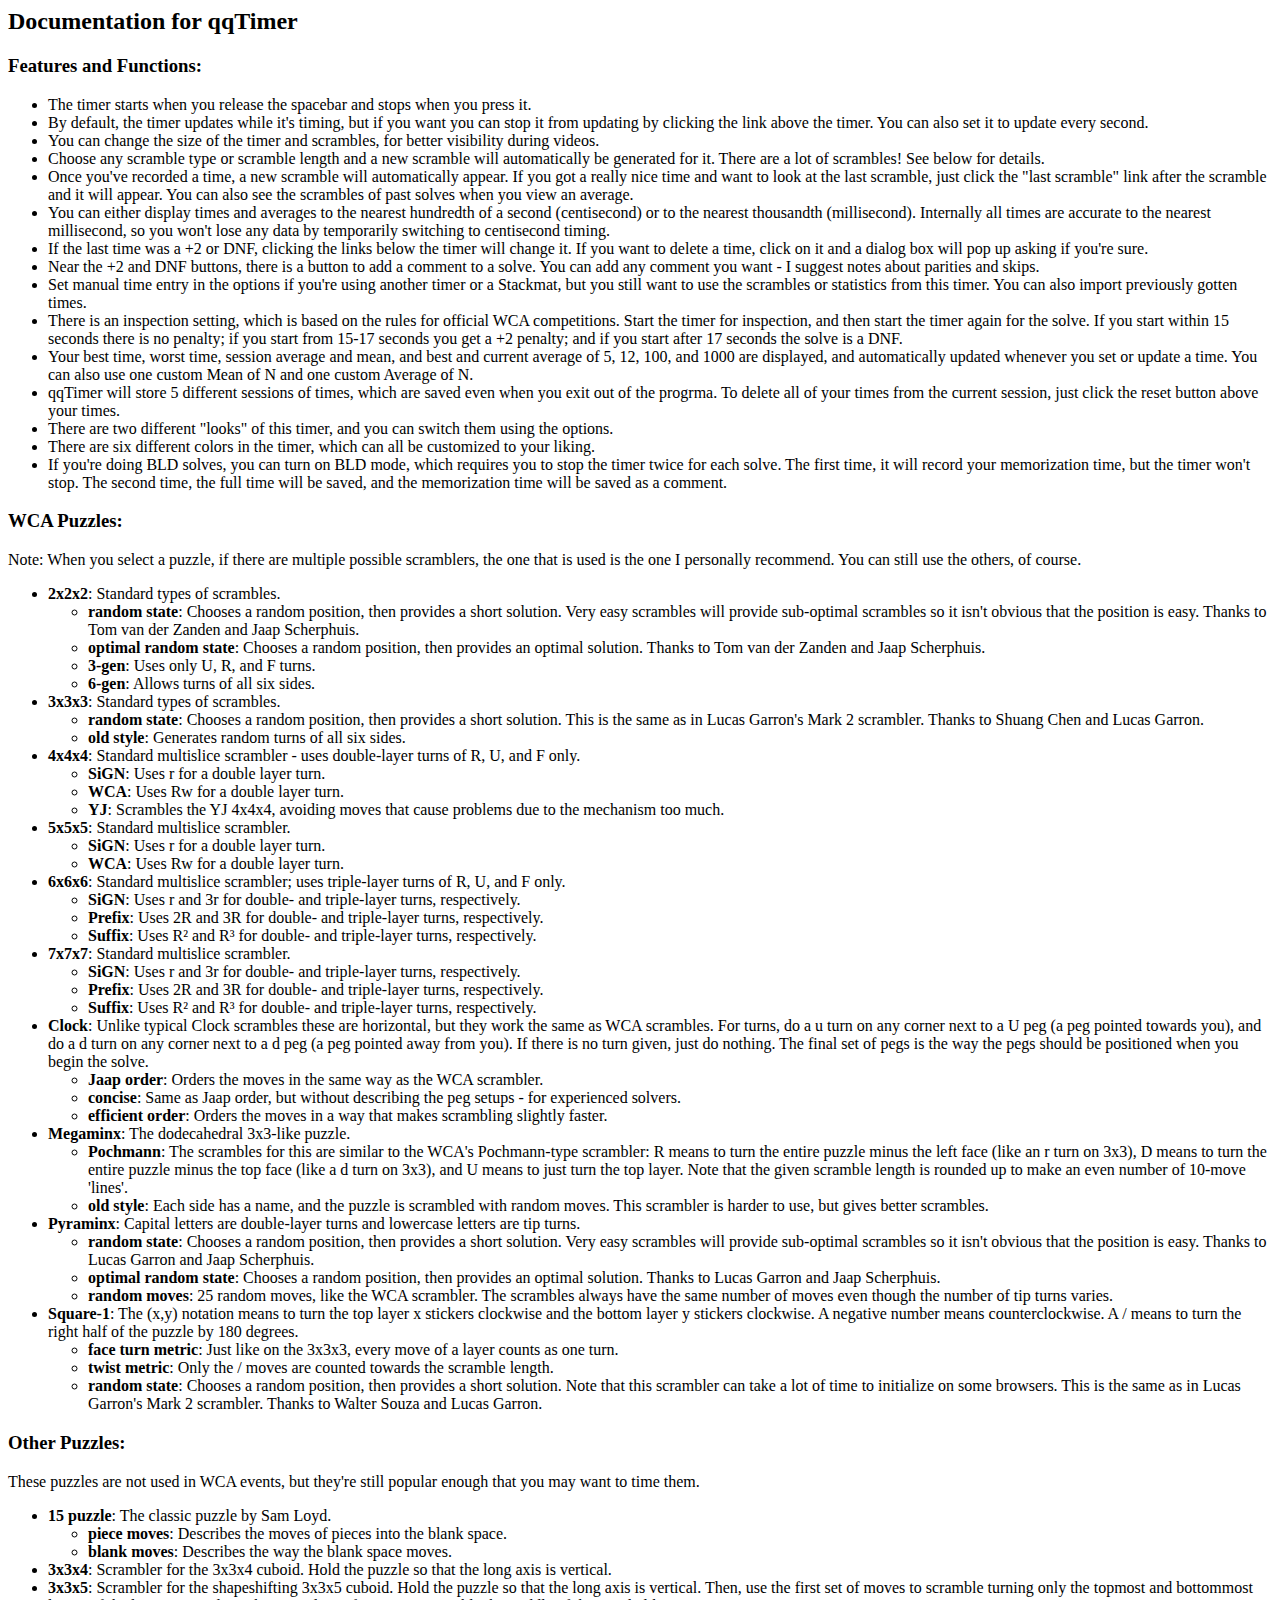
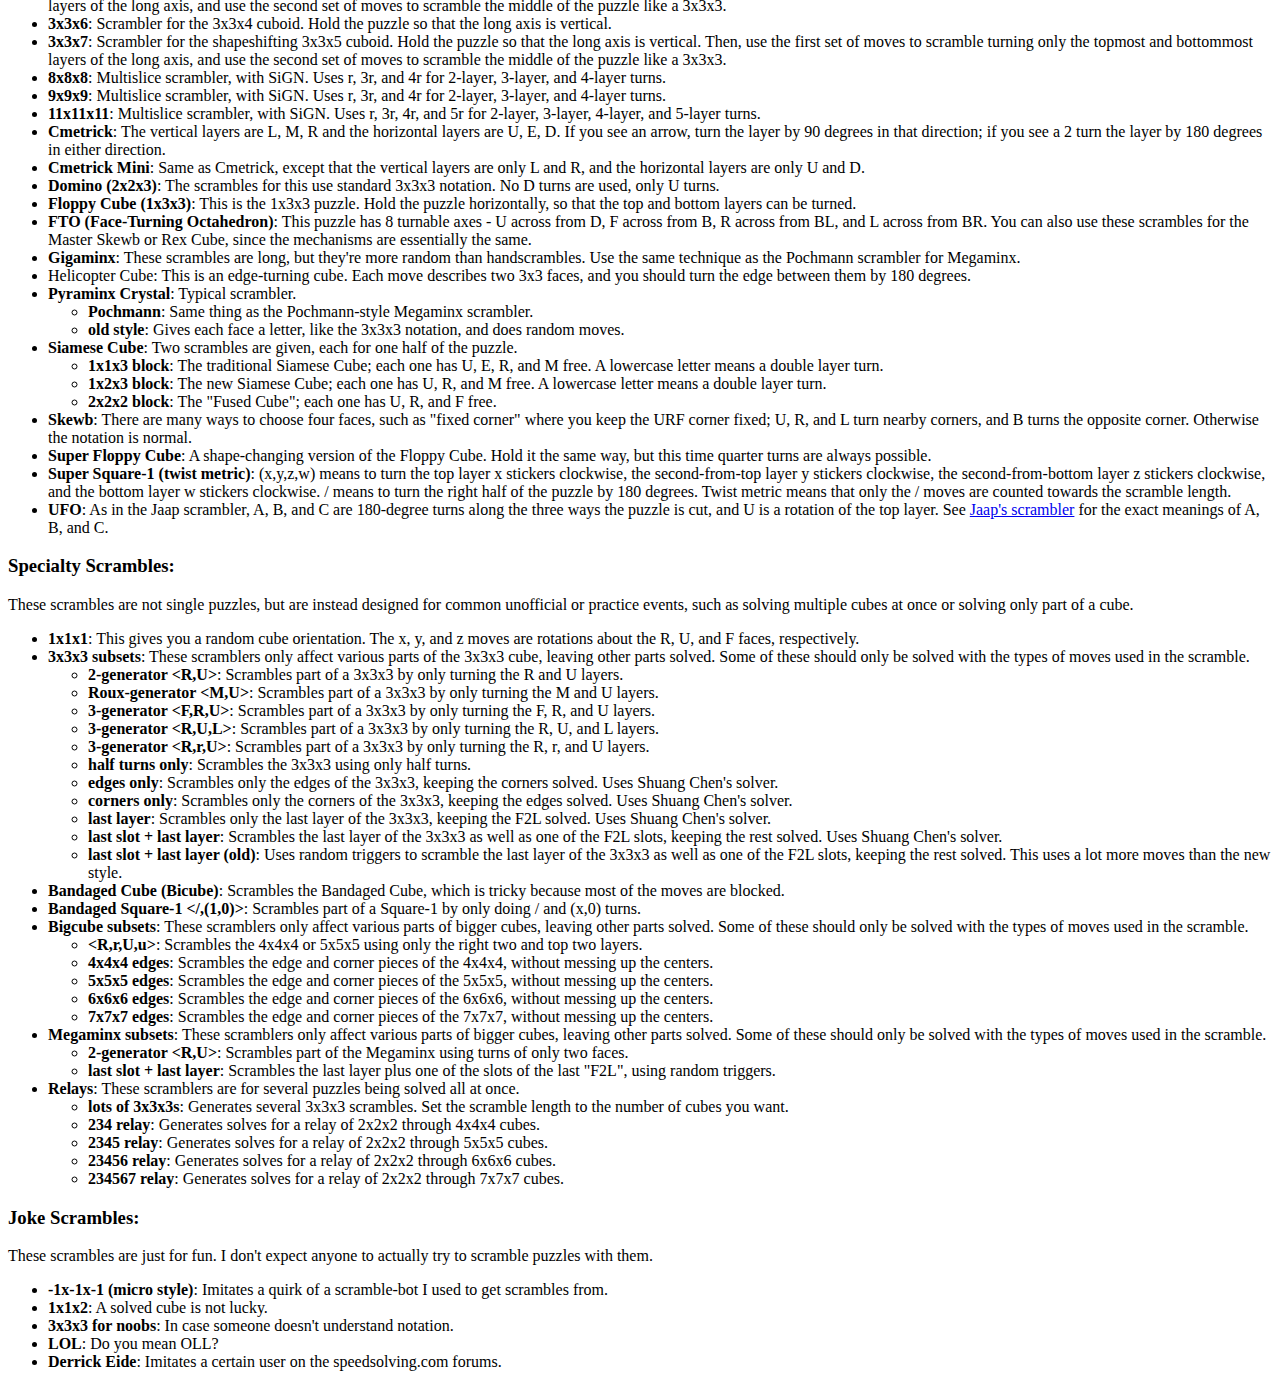
<file: megadoc.html>
﻿<html><head><meta http-equiv="content-type" content="text/html; charset=UTF-8">
<title>Documentation for the qqTimer</title></head><body>

<h2>Documentation for qqTimer</h2>
<h3>Features and Functions:</h3>
<ul>
<li>The timer starts when you release the spacebar and stops when you press it.</li>
<li>By default, the timer updates while it's timing, but if you want you can stop it from updating by clicking the link above the timer. You can also set it to update every second.</li>
<li>You can change the size of the timer and scrambles, for better visibility during videos.</li>
<li>Choose any scramble type or scramble length and a new scramble will automatically be generated for it. There are a lot of scrambles! See below for details.</li>
<li>Once you've recorded a time, a new scramble will automatically appear. If you got a really nice time and want to look at the last scramble, just click the "last scramble" link after the scramble and it will appear. You can also see the scrambles of past solves when you view an average.</li>
<li>You can either display times and averages to the nearest hundredth of a second (centisecond) or to the nearest thousandth (millisecond). Internally all times are accurate to the nearest millisecond, so you won't lose any data by temporarily switching to centisecond timing.</li>
<li>If the last time was a +2 or DNF, clicking the links below the timer will change it. If you want to delete a time, click on it and a dialog box will pop up asking if you're sure.</li>
<li>Near the +2 and DNF buttons, there is a button to add a comment to a solve. You can add any comment you want - I suggest notes about parities and skips.</li>
<li>Set manual time entry in the options if you're using another timer or a Stackmat, but you still want to use the scrambles or statistics from this timer. You can also import previously gotten times.</li>
<li>There is an inspection setting, which is based on the rules for official WCA competitions. Start the timer for inspection, and then start the timer again for the solve. If you start within 15 seconds there is no penalty; if you start from 15-17 seconds you get a +2 penalty; and if you start after 17 seconds the solve is a DNF.</li>
<li>Your best time, worst time, session average and mean, and best and current average of 5, 12, 100, and 1000 are displayed, and automatically updated whenever you set or update a time. You can also use one custom Mean of N and one custom Average of N.</li>
<li>qqTimer will store 5 different sessions of times, which are saved even when you exit out of the progrma. To delete all of your times from the current session, just click the reset button above your times.</li>
<li>There are two different "looks" of this timer, and you can switch them using the options.</li>
<li>There are six different colors in the timer, which can all be customized to your liking.</li>
<li>If you're doing BLD solves, you can turn on BLD mode, which requires you to stop the timer twice for each solve. The first time, it will record your memorization time, but the timer won't stop. The second time, the full time will be saved, and the memorization time will be saved as a comment.</li>
</ul>

<h3>WCA Puzzles:</h3>
Note: When you select a puzzle, if there are multiple possible scramblers, the one that is used is the one I personally recommend. You can still use the others, of course.
<ul>
<li><b>2x2x2</b>: Standard types of scrambles.<ul>
 <li><b>random state</b>: Chooses a random position, then provides a short solution. Very easy scrambles will provide sub-optimal scrambles so it isn't obvious that the position is easy. Thanks to Tom van der Zanden and Jaap Scherphuis.</li>
 <li><b>optimal random state</b>: Chooses a random position, then provides an optimal solution. Thanks to Tom van der Zanden and Jaap Scherphuis.</li>
 <li><b>3-gen</b>: Uses only U, R, and F turns.</li>
 <li><b>6-gen</b>: Allows turns of all six sides.</li></ul></li>
<li><b>3x3x3</b>: Standard types of scrambles.<ul>
 <li><b>random state</b>: Chooses a random position, then provides a short solution. This is the same as in Lucas Garron's Mark 2 scrambler. Thanks to Shuang Chen and Lucas Garron.</li>
 <li><b>old style</b>: Generates random turns of all six sides.</li></ul></li>
<li><b>4x4x4</b>: Standard multislice scrambler - uses double-layer turns of R, U, and F only.<ul>
 <li><b>SiGN</b>: Uses r for a double layer turn.</li>
 <li><b>WCA</b>: Uses Rw for a double layer turn.</li>
 <li><b>YJ</b>: Scrambles the YJ 4x4x4, avoiding moves that cause problems due to the mechanism too much.</li></ul></li>
<li><b>5x5x5</b>: Standard multislice scrambler.<ul>
 <li><b>SiGN</b>: Uses r for a double layer turn.</li>
 <li><b>WCA</b>: Uses Rw for a double layer turn.</li></ul></li>
<li><b>6x6x6</b>: Standard multislice scrambler; uses triple-layer turns of R, U, and F only.<ul>
 <li><b>SiGN</b>: Uses r and 3r for double- and triple-layer turns, respectively.</li>
 <li><b>Prefix</b>: Uses 2R and 3R for double- and triple-layer turns, respectively.</li>
 <li><b>Suffix</b>: Uses R² and R³ for double- and triple-layer turns, respectively.</li></ul></li>
<li><b>7x7x7</b>: Standard multislice scrambler.<ul>
 <li><b>SiGN</b>: Uses r and 3r for double- and triple-layer turns, respectively.</li>
 <li><b>Prefix</b>: Uses 2R and 3R for double- and triple-layer turns, respectively.</li>
 <li><b>Suffix</b>: Uses R² and R³ for double- and triple-layer turns, respectively.</li></ul></li>
<li><b>Clock</b>: Unlike typical Clock scrambles these are horizontal, but they work the same as WCA scrambles. For turns, do a u turn on any corner next to a U peg (a peg pointed towards you), and do a d turn on any corner next to a d peg (a peg pointed away from you). If there is no turn given, just do nothing. The final set of pegs is the way the pegs should be positioned when you begin the solve.<ul>
 <li><b>Jaap order</b>: Orders the moves in the same way as the WCA scrambler.</li>
 <li><b>concise</b>: Same as Jaap order, but without describing the peg setups - for experienced solvers.</li>
 <li><b>efficient order</b>: Orders the moves in a way that makes scrambling slightly faster.</li></ul></li>
<li><b>Megaminx</b>: The dodecahedral 3x3-like puzzle.<ul>
 <li><b>Pochmann</b>: The scrambles for this are similar to the WCA's Pochmann-type scrambler: R means to turn the entire puzzle minus the left face (like an r turn on 3x3), D means to turn the entire puzzle minus the top face (like a d turn on 3x3), and U means to just turn the top layer. Note that the given scramble length is rounded up to make an even number of 10-move 'lines'.</li>
 <li><b>old style</b>: Each side has a name, and the puzzle is scrambled with random moves. This scrambler is harder to use, but gives better scrambles.</li></ul></li>
<li><b>Pyraminx</b>: Capital letters are double-layer turns and lowercase letters are tip turns.<ul>
 <li><b>random state</b>: Chooses a random position, then provides a short solution. Very easy scrambles will provide sub-optimal scrambles so it isn't obvious that the position is easy. Thanks to Lucas Garron and Jaap Scherphuis.</li>
 <li><b>optimal random state</b>: Chooses a random position, then provides an optimal solution. Thanks to Lucas Garron and Jaap Scherphuis.</li>
 <li><b>random moves</b>: 25 random moves, like the WCA scrambler. The scrambles always have the same number of moves even though the number of tip turns varies.</li></ul></li>
<li><b>Square-1</b>: The (x,y) notation means to turn the top layer x stickers clockwise and the bottom layer y stickers clockwise. A negative number means counterclockwise. A / means to turn the right half of the puzzle by 180 degrees.<ul>
 <li><b>face turn metric</b>: Just like on the 3x3x3, every move of a layer counts as one turn.</li>
 <li><b>twist metric</b>: Only the / moves are counted towards the scramble length.</li>
 <li><b>random state</b>: Chooses a random position, then provides a short solution. Note that this scrambler can take a lot of time to initialize on some browsers. This is the same as in Lucas Garron's Mark 2 scrambler. Thanks to Walter Souza and Lucas Garron.</li></ul></li>
</ul>

<h3>Other Puzzles:</h3>
These puzzles are not used in WCA events, but they're still popular enough that you may want to time them.
<ul>
<li><b>15 puzzle</b>: The classic puzzle by Sam Loyd.<ul>
 <li><b>piece moves</b>: Describes the moves of pieces into the blank space.</li>
 <li><b>blank moves</b>: Describes the way the blank space moves.</li></ul></li>
<li><b>3x3x4</b>: Scrambler for the 3x3x4 cuboid. Hold the puzzle so that the long axis is vertical.</li>
<li><b>3x3x5</b>: Scrambler for the shapeshifting 3x3x5 cuboid. Hold the puzzle so that the long axis is vertical. Then, use the first set of moves to scramble turning only the topmost and bottommost layers of the long axis, and use the second set of moves to scramble the middle of the puzzle like a 3x3x3.</li>
<li><b>3x3x6</b>: Scrambler for the 3x3x4 cuboid. Hold the puzzle so that the long axis is vertical.</li>
<li><b>3x3x7</b>: Scrambler for the shapeshifting 3x3x5 cuboid. Hold the puzzle so that the long axis is vertical. Then, use the first set of moves to scramble turning only the topmost and bottommost layers of the long axis, and use the second set of moves to scramble the middle of the puzzle like a 3x3x3.</li>
<li><b>8x8x8</b>: Multislice scrambler, with SiGN. Uses r, 3r, and 4r for 2-layer, 3-layer, and 4-layer turns.</li>
<li><b>9x9x9</b>: Multislice scrambler, with SiGN. Uses r, 3r, and 4r for 2-layer, 3-layer, and 4-layer turns.</li>
<li><b>11x11x11</b>: Multislice scrambler, with SiGN. Uses r, 3r, 4r, and 5r for 2-layer, 3-layer, 4-layer, and 5-layer turns.</li>
<li><b>Cmetrick</b>: The vertical layers are L, M, R and the horizontal layers are U, E, D. If you see an arrow, turn the layer by 90 degrees in that direction; if you see a 2 turn the layer by 180 degrees in either direction.</li>
<li><b>Cmetrick Mini</b>: Same as Cmetrick, except that the vertical layers are only L and R, and the horizontal layers are only U and D.</li>
<li><b>Domino (2x2x3)</b>: The scrambles for this use standard 3x3x3 notation. No D turns are used, only U turns.</li>
<li><b>Floppy Cube (1x3x3)</b>: This is the 1x3x3 puzzle. Hold the puzzle horizontally, so that the top and bottom layers can be turned.</li>
<li><b>FTO (Face-Turning Octahedron)</b>: This puzzle has 8 turnable axes - U across from D, F across from B, R across from BL, and L across from BR. You can also use these scrambles for the Master Skewb or Rex Cube, since the mechanisms are essentially the same.</li>
<li><b>Gigaminx</b>: These scrambles are long, but they're more random than handscrambles. Use the same technique as the Pochmann scrambler for Megaminx.</li>
<li>Helicopter Cube</b>: This is an edge-turning cube. Each move describes two 3x3 faces, and you should turn the edge between them by 180 degrees.</li>
<li><b>Pyraminx Crystal</b>: Typical scrambler.<ul>
 <li><b>Pochmann</b>: Same thing as the Pochmann-style Megaminx scrambler.</li>
 <li><b>old style</b>: Gives each face a letter, like the 3x3x3 notation, and does random moves.</li></ul></li>
<li><b>Siamese Cube</b>: Two scrambles are given, each for one half of the puzzle.<ul>
 <li><b>1x1x3 block</b>: The traditional Siamese Cube; each one has U, E, R, and M free. A lowercase letter means a double layer turn.</li>
 <li><b>1x2x3 block</b>: The new Siamese Cube; each one has U, R, and M free. A lowercase letter means a double layer turn.</li>
 <li><b>2x2x2 block</b>: The "Fused Cube"; each one has U, R, and F free.</li></ul></li>
<li><b>Skewb</b>: There are many ways to choose four faces, such as "fixed corner" where you keep the URF corner fixed; U, R, and L turn nearby corners, and B turns the opposite corner. Otherwise the notation is normal.</li>
<li><b>Super Floppy Cube</b>: A shape-changing version of the Floppy Cube. Hold it the same way, but this time quarter turns are always possible.</li>
<li><b>Super Square-1 (twist metric)</b>: (x,y,z,w) means to turn the top layer x stickers clockwise, the second-from-top layer y stickers clockwise, the second-from-bottom layer z stickers clockwise, and the bottom layer w stickers clockwise. / means to turn the right half of the puzzle by 180 degrees. Twist metric means that only the / moves are counted towards the scramble length.</li>
<li><b>UFO</b>: As in the Jaap scrambler, A, B, and C are 180-degree turns along the three ways the puzzle is cut, and U is a rotation of the top layer. See <a href="http://geocities.com/jaapsch/scramble_ufo.htm">Jaap's scrambler</a> for the exact meanings of A, B, and C.</li>
</ul>

<h3>Specialty Scrambles:</h3>
These scrambles are not single puzzles, but are instead designed for common unofficial or practice events, such as solving multiple cubes at once or solving only part of a cube.
<ul>
<li><b>1x1x1</b>: This gives you a random cube orientation. The x, y, and z moves are rotations about the R, U, and F faces, respectively.</li>
<li><b>3x3x3 subsets</b>: These scramblers only affect various parts of the 3x3x3 cube, leaving other parts solved. Some of these should only be solved with the types of moves used in the scramble.<ul>
 <li><b>2-generator &lt;R,U&gt;</b>: Scrambles part of a 3x3x3 by only turning the R and U layers.</li>
 <li><b>Roux-generator &lt;M,U&gt;</b>: Scrambles part of a 3x3x3 by only turning the M and U layers.</li>
 <li><b>3-generator &lt;F,R,U&gt;</b>: Scrambles part of a 3x3x3 by only turning the F, R, and U layers.</li>
 <li><b>3-generator &lt;R,U,L&gt;</b>: Scrambles part of a 3x3x3 by only turning the R, U, and L layers.</li>
 <li><b>3-generator &lt;R,r,U&gt;</b>: Scrambles part of a 3x3x3 by only turning the R, r, and U layers.</li>
 <li><b>half turns only</b>: Scrambles the 3x3x3 using only half turns.</li>
 <li><b>edges only</b>: Scrambles only the edges of the 3x3x3, keeping the corners solved. Uses Shuang Chen's solver.</li>
 <li><b>corners only</b>: Scrambles only the corners of the 3x3x3, keeping the edges solved. Uses Shuang Chen's solver.</li>
 <li><b>last layer</b>: Scrambles only the last layer of the 3x3x3, keeping the F2L solved. Uses Shuang Chen's solver.</li>
 <li><b>last slot + last layer</b>: Scrambles the last layer of the 3x3x3 as well as one of the F2L slots, keeping the rest solved. Uses Shuang Chen's solver.</li>
 <li><b>last slot + last layer (old)</b>: Uses random triggers to scramble the last layer of the 3x3x3 as well as one of the F2L slots, keeping the rest solved. This uses a lot more moves than the new style.</li></ul></li>
<li><b>Bandaged Cube (Bicube)</b>: Scrambles the Bandaged Cube, which is tricky because most of the moves are blocked.</li>
<li><b>Bandaged Square-1 &lt;/,(1,0)&gt;</b>: Scrambles part of a Square-1 by only doing / and (x,0) turns.</li>
<li><b>Bigcube subsets</b>: These scramblers only affect various parts of bigger cubes, leaving other parts solved. Some of these should only be solved with the types of moves used in the scramble.<ul>
 <li><b>&lt;R,r,U,u&gt;</b>: Scrambles the 4x4x4 or 5x5x5 using only the right two and top two layers.</li>
 <li><b>4x4x4 edges</b>: Scrambles the edge and corner pieces of the 4x4x4, without messing up the centers.</li>
 <li><b>5x5x5 edges</b>: Scrambles the edge and corner pieces of the 5x5x5, without messing up the centers.</li>
 <li><b>6x6x6 edges</b>: Scrambles the edge and corner pieces of the 6x6x6, without messing up the centers.</li>
 <li><b>7x7x7 edges</b>: Scrambles the edge and corner pieces of the 7x7x7, without messing up the centers.</li></ul></li>
<li><b>Megaminx subsets</b>: These scramblers only affect various parts of bigger cubes, leaving other parts solved. Some of these should only be solved with the types of moves used in the scramble.<ul>
 <li><b>2-generator &lt;R,U&gt;</b>: Scrambles part of the Megaminx using turns of only two faces.</li>
 <li><b>last slot + last layer</b>: Scrambles the last layer plus one of the slots of the last "F2L", using random triggers.</li></ul></li>
<li><b>Relays</b>: These scramblers are for several puzzles being solved all at once.<ul>
 <li><b>lots of 3x3x3s</b>: Generates several 3x3x3 scrambles. Set the scramble length to the number of cubes you want.</li>
 <li><b>234 relay</b>: Generates solves for a relay of 2x2x2 through 4x4x4 cubes.</li>
 <li><b>2345 relay</b>: Generates solves for a relay of 2x2x2 through 5x5x5 cubes.</li>
 <li><b>23456 relay</b>: Generates solves for a relay of 2x2x2 through 6x6x6 cubes.</li>
 <li><b>234567 relay</b>: Generates solves for a relay of 2x2x2 through 7x7x7 cubes.</li></ul></li>

</ul>
<h3>Joke Scrambles:</h3>
These scrambles are just for fun. I don't expect anyone to actually try to scramble puzzles with them.
<ul>
<li><b>-1x-1x-1 (micro style)</b>: Imitates a quirk of a scramble-bot I used to get scrambles from.</li>
<li><b>1x1x2</b>: A solved cube is not lucky.</li>
<li><b>3x3x3 for noobs</b>: In case someone doesn't understand notation.</li>
<li><b>LOL</b>: Do you mean OLL?</li>
<li><b>Derrick Eide</b>: Imitates a certain user on the speedsolving.com forums.</li>
</ul>
</body></html>
</file>
